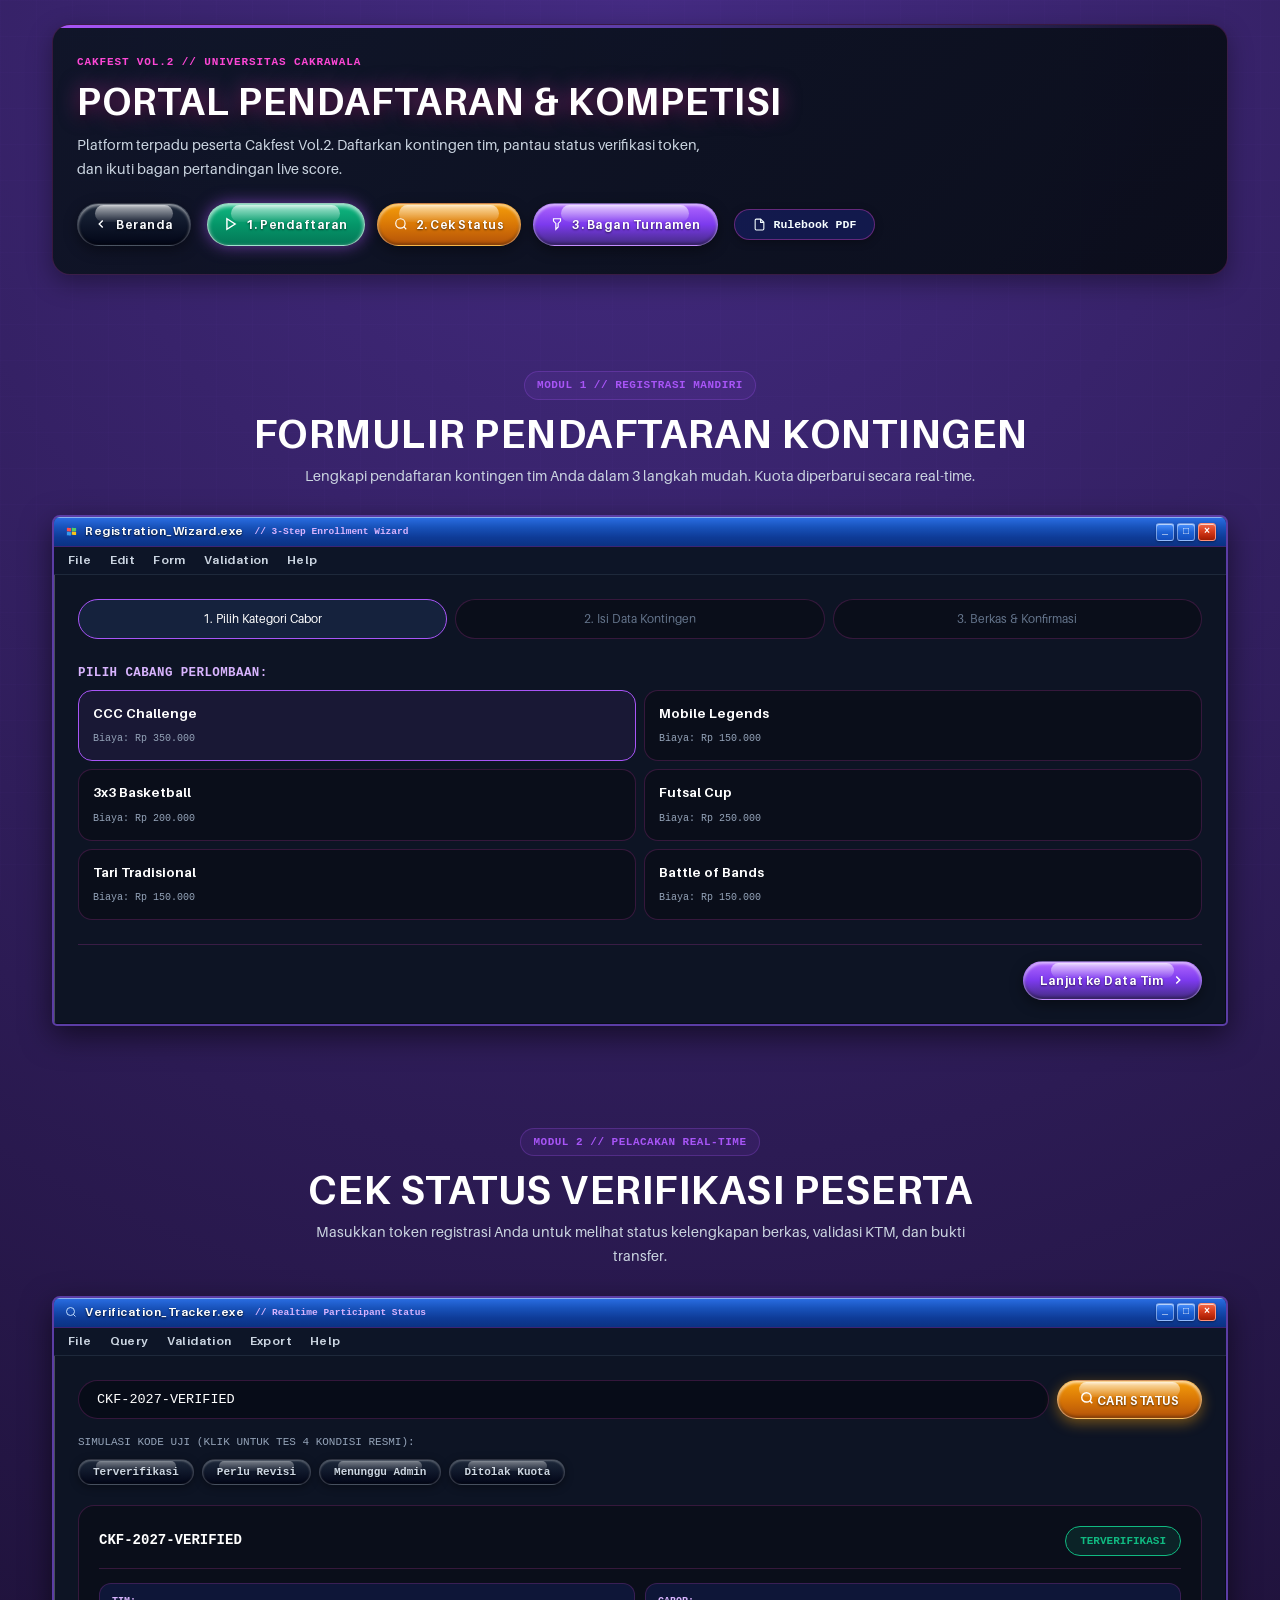
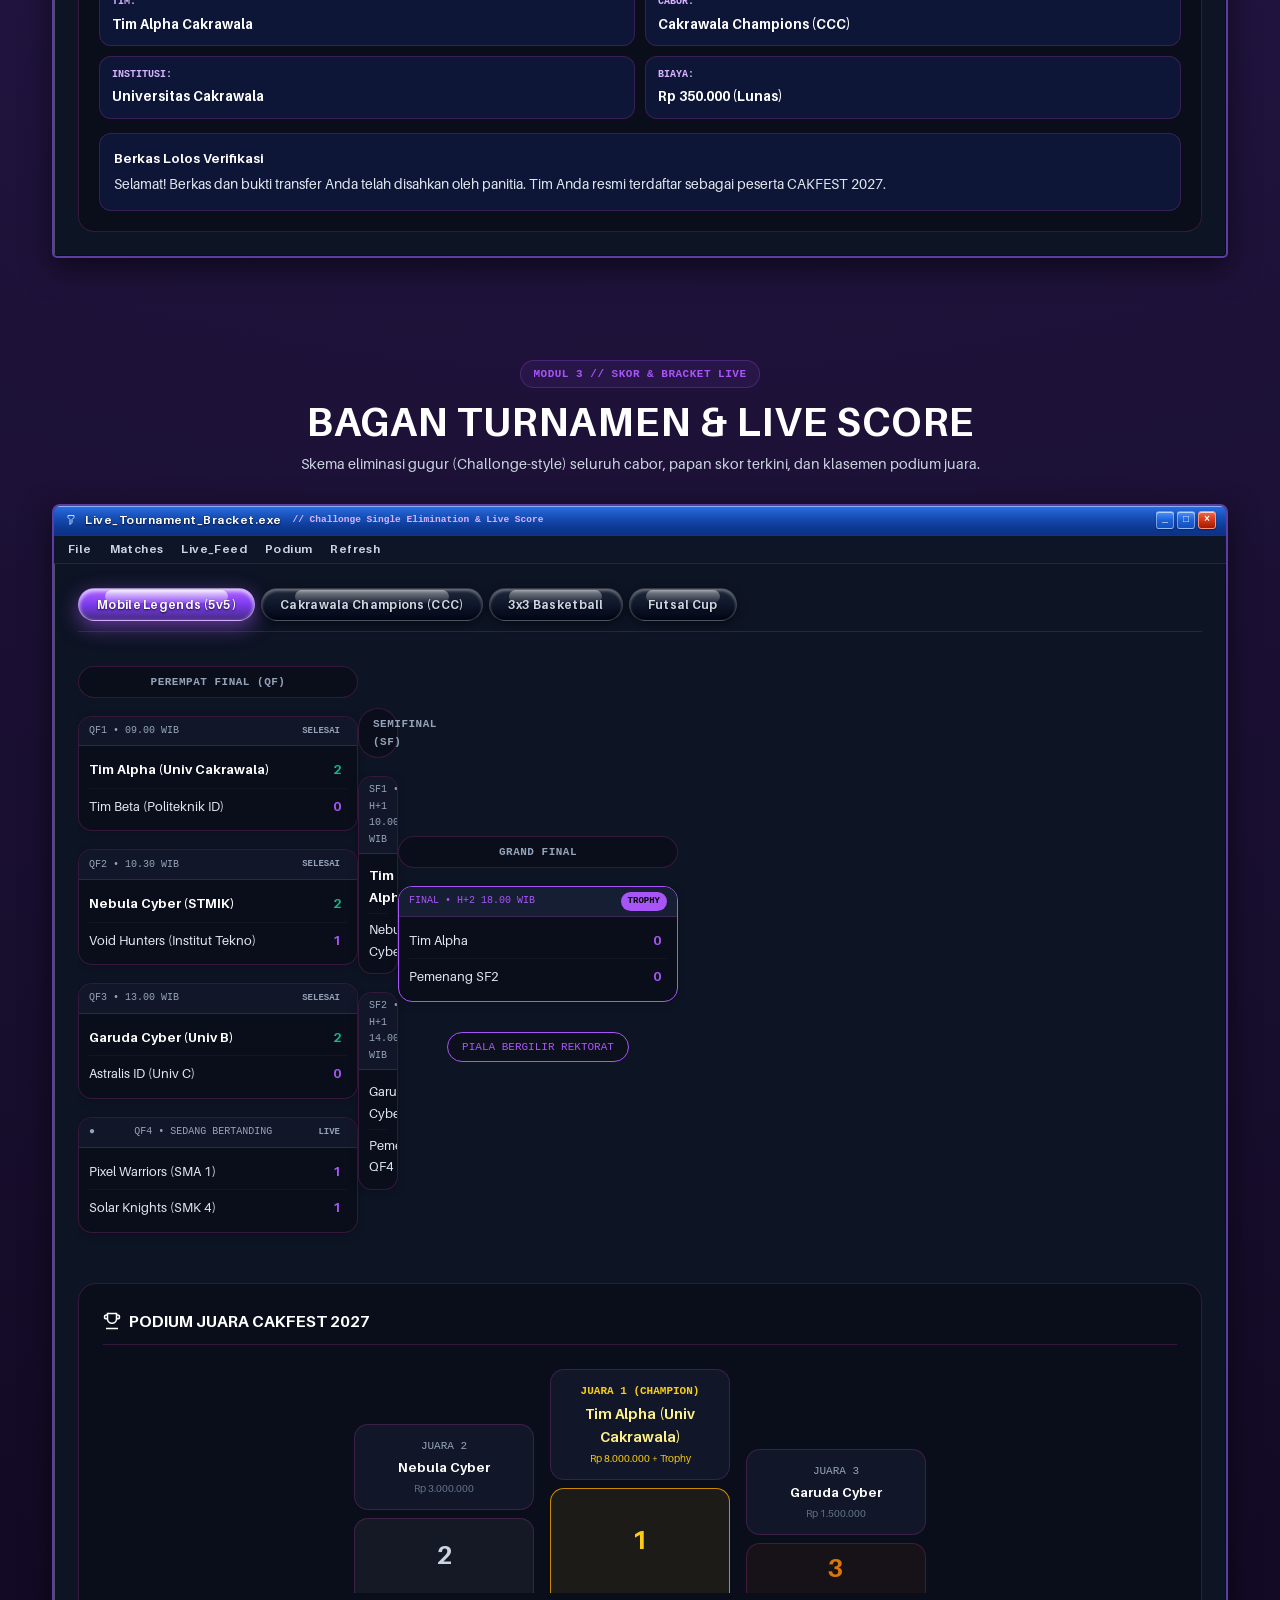
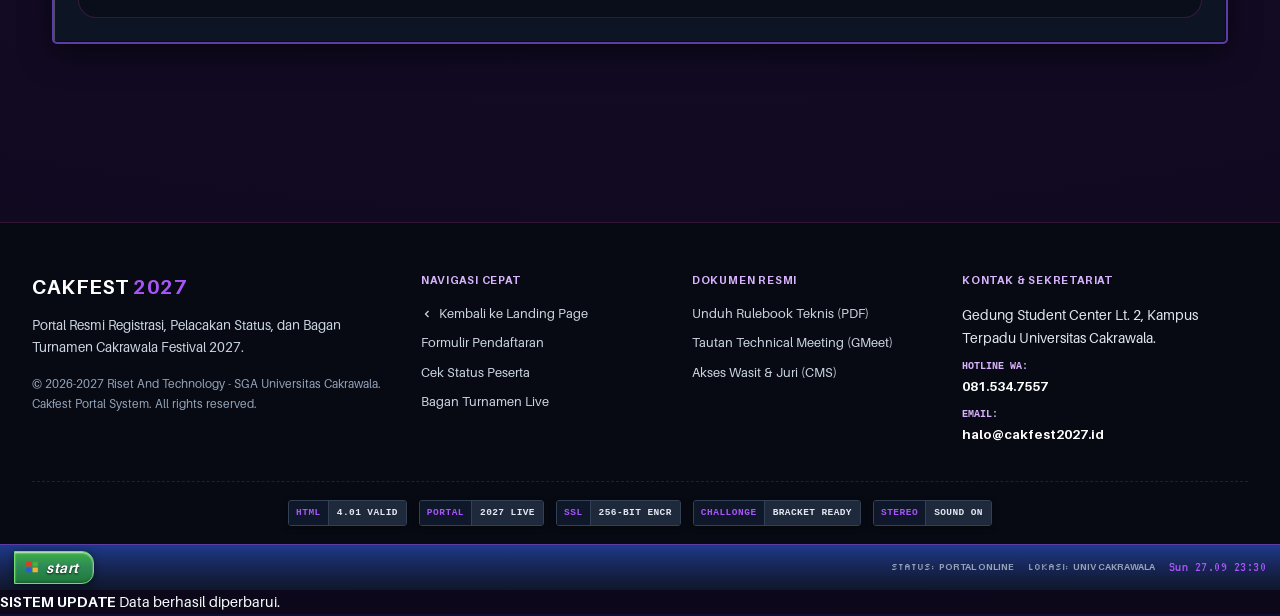
<file: portal.html>
<!DOCTYPE html>
<html lang="id">
<head>
  <meta charset="UTF-8">
  <meta name="viewport" content="width=device-width, initial-scale=1.0">
  <title>Portal Pendaftaran</title>
  <meta name="description" content="Portal Resmi Pendaftaran Mandiri, Pelacakan Status Berkas, dan Bagan Turnamen Live Score CAKFEST 2027 Universitas Cakrawala.">
  <!-- Y2K Retro Fonts: Chakra Petch, Silkscreen, VT323, Plus Jakarta Sans -->
  <link rel="preconnect" href="https://fonts.googleapis.com">
  <link rel="preconnect" href="https://fonts.gstatic.com" crossorigin>
  <link href="https://fonts.googleapis.com/css2?family=Chakra+Petch:ital,wght@0,500;0,700;1,700;1,800&family=Silkscreen:wght@400;700&family=Sora:wght@400;500;600;700;800&family=Space+Grotesk:wght@400;500;600;700&family=VT323&display=swap" rel="stylesheet">

  <link rel="stylesheet" href="styles.css">
</head>
<body>

  <!-- Perspective Grid Canvas -->
  <div class="cyber-grid-canvas"></div>
  
  <!-- ==========================================================================
       MAIN PORTAL CONTAINER
       ========================================================================== -->
  <main class="landing-main-flow portal-page-flow">

    <!-- Unified Portal Banner Header -->
    <section class="portal-header-banner">
      <div class="portal-banner-inner">
        <div class="portal-banner-tag-deck" style="display:flex; align-items:center; flex-wrap:wrap; gap:8px; margin-bottom: 8px;">
          <span class="text-pop-magenta" style="font-family: var(--font-mono); font-size: 11px; font-weight: 700; letter-spacing: 0.08em;">
            CAKFEST VOL.2 // UNIVERSITAS CAKRAWALA
          </span>
        </div>
        <h1 class="portal-main-heading">
          PORTAL PENDAFTARAN &amp; KOMPETISI
        </h1>
        <p class="portal-main-desc">
          Platform terpadu peserta Cakfest Vol.2. Daftarkan kontingen tim, pantau status verifikasi token, dan ikuti bagan pertandingan live score.
        </p>
        <div class="portal-quick-jump-bar">
          <a href="index.html" class="btn-gel-pill gel-dark" style="margin-right: 4px;">
            <svg width="14" height="14" viewBox="0 0 24 24" fill="none" stroke="currentColor" stroke-width="2.5"><polyline points="15 18 9 12 15 6"/></svg>
            <span>Beranda</span>
          </a>
          <a href="#pendaftaran" class="btn-gel-pill gel-emerald active">
            <svg width="14" height="14" viewBox="0 0 24 24" fill="none" stroke="currentColor" stroke-width="2.5"><polygon points="5 3 19 12 5 21 5 3"/></svg>
            <span>1. Pendaftaran</span>
          </a>
          <a href="#status" class="btn-gel-pill gel-amber">
            <svg width="14" height="14" viewBox="0 0 24 24" fill="none" stroke="currentColor" stroke-width="2"><circle cx="11" cy="11" r="8"/><line x1="21" y1="21" x2="16.65" y2="16.65"/></svg>
            <span>2. Cek Status</span>
          </a>
          <a href="#bagan" class="btn-gel-pill gel-cyan">
            <svg width="14" height="14" viewBox="0 0 24 24" fill="none" stroke="currentColor" stroke-width="2"><polygon points="6 3 18 3 18 7 14 11 14 17 10 21 10 11 6 7 6 3"/></svg>
            <span>3. Bagan Turnamen</span>
          </a>
          <button class="rulebook-quick-link" onclick="openWindowModal('rulebookModal')" title="Unduh Buku Panduan Teknis &amp; Regulasi CAKFEST 2027" style="margin-left: 4px;">
            <svg width="13" height="13" viewBox="0 0 24 24" fill="none" stroke="currentColor" stroke-width="2"><path d="M14 2H6a2 2 0 0 0-2 2v16a2 2 0 0 0 2 2h12a2 2 0 0 0 2-2V8z"/><polyline points="14 2 14 8 20 8"/></svg>
            <span>Rulebook PDF</span>
          </button>
        </div>
      </div>
    </section>

    <!-- ==========================================================================
         MODULE 1: PENDAFTARAN MANDIRI WIZARD (#pendaftaran)
         ========================================================================== -->
    <section class="landing-section registration-section" id="pendaftaran">
      <div class="landing-section-header">
        <div class="header-tag-pill">MODUL 1 // REGISTRASI MANDIRI</div>
        <h2>FORMULIR PENDAFTARAN KONTINGEN</h2>
        <p>Lengkapi pendaftaran kontingen tim Anda dalam 3 langkah mudah. Kuota diperbarui secara real-time.</p>
      </div>

      <div class="win-xp-window portal-window">
        <div class="win-xp-titlebar">
          <div class="win-xp-title-left">
            <span class="win-xp-icon">
              <svg class="winxp-wave-icon" viewBox="0 0 48 48" width="13" height="13" fill="none">
                <path d="M7 11.5C11.5 8 18.5 13 22 11V23.5C18.5 25.5 11.5 20.5 7 24V11.5Z" fill="#ff4d4d"/>
                <path d="M25 10.5C29 8 36.5 12.5 41 10V22C36.5 24.5 29 20 25 22.5V10.5Z" fill="#51cf66"/>
                <path d="M7 26.5C11.5 23 18.5 28 22 26V38.5C18.5 40.5 11.5 35.5 7 39V26.5Z" fill="#339af0"/>
                <path d="M25 25C29 22.5 36.5 27 41 24.5V36.5C36.5 39 29 34.5 25 37V25Z" fill="#fcc419"/>
              </svg>
            </span>
            <span class="win-xp-title-text">Registration_Wizard.exe</span>
            <span class="win-xp-title-tag">// 3-Step Enrollment Wizard</span>
          </div>
          <div class="win-xp-controls">
            <span class="xp-ctrl-btn xp-min">_</span>
            <span class="xp-ctrl-btn xp-max">&#9633;</span>
            <span class="xp-ctrl-btn xp-close">&times;</span>
          </div>
        </div>
        <div class="win-xp-menubar">
          <span>File</span>
          <span>Edit</span>
          <span>Form</span>
          <span>Validation</span>
          <span>Help</span>
        </div>

        <div class="wizard-card-surface">
          <div class="stepper-header-deck">
            <div class="stepper-header-node active" id="wizardHeader1">1. Pilih Kategori Cabor</div>
            <div class="stepper-header-node" id="wizardHeader2">2. Isi Data Kontingen</div>
            <div class="stepper-header-node" id="wizardHeader3">3. Berkas &amp; Konfirmasi</div>
          </div>

          <!-- Wizard Step 1: Kategori -->
          <div class="step-page-container active" id="wizardStep1">
            <div class="form-input-block">
              <label>Pilih Cabang Perlombaan:</label>
              <div class="cat-pick-mosaic">
                <div class="cat-tile-btn selected" onclick="pickCategoryInWizard(this, 'CCC', 'Cakrawala Champions (CCC)', 'Rp 350.000')">
                  <div>
                    <strong>CCC Challenge</strong>
                    <span>Biaya: Rp 350.000</span>
                  </div>
                </div>
                <div class="cat-tile-btn" onclick="pickCategoryInWizard(this, 'MLBB', 'Mobile Legends: Bang Bang', 'Rp 150.000')">
                  <div>
                    <strong>Mobile Legends</strong>
                    <span>Biaya: Rp 150.000</span>
                  </div>
                </div>
                <div class="cat-tile-btn" onclick="pickCategoryInWizard(this, 'BASKET', '3x3 Basketball Battle', 'Rp 200.000')">
                  <div>
                    <strong>3x3 Basketball</strong>
                    <span>Biaya: Rp 200.000</span>
                  </div>
                </div>
                <div class="cat-tile-btn" onclick="pickCategoryInWizard(this, 'FUTSAL', 'Futsal Championship', 'Rp 250.000')">
                  <div>
                    <strong>Futsal Cup</strong>
                    <span>Biaya: Rp 250.000</span>
                  </div>
                </div>
                <div class="cat-tile-btn" onclick="pickCategoryInWizard(this, 'TARI', 'Tari Tradisional Kreasi', 'Rp 150.000')">
                  <div>
                    <strong>Tari Tradisional</strong>
                    <span>Biaya: Rp 150.000</span>
                  </div>
                </div>
                <div class="cat-tile-btn" onclick="pickCategoryInWizard(this, 'BAND', 'Battle of the Bands', 'Rp 150.000')">
                  <div>
                    <strong>Battle of Bands</strong>
                    <span>Biaya: Rp 150.000</span>
                  </div>
                </div>
              </div>
            </div>

            <div class="wizard-action-nav-bar" style="justify-content: flex-end;">
              <button class="btn-gel-pill gel-cyan" onclick="goToWizardStep(2)">
                <span>Lanjut ke Data Tim</span>
                <svg width="14" height="14" viewBox="0 0 24 24" fill="none" stroke="currentColor" stroke-width="2.5"><polyline points="9 18 15 12 9 6"/></svg>
              </button>
            </div>
          </div>

          <!-- Wizard Step 2: Data Tim -->
          <div class="step-page-container" id="wizardStep2">
            <div class="form-input-block">
              <label>Nama Tim / Kontingen:</label>
              <input type="text" class="clean-text-input" id="regTeamName" placeholder="Contoh: Tim Alpha Cakrawala" value="Tim Alpha Cakrawala">
            </div>

            <div class="form-input-block">
              <label>Asal Institusi / Kampus / Sekolah:</label>
              <input type="text" class="clean-text-input" id="regInstitution" placeholder="Contoh: Universitas Cakrawala" value="Universitas Cakrawala">
            </div>

            <div style="display:grid; grid-template-columns: 1fr 1fr; gap: 12px;">
              <div class="form-input-block">
                <label>Nama Ketua Tim:</label>
                <input type="text" class="clean-text-input" id="regLeaderName" placeholder="Nama Lengkap" value="Rian Pratama">
              </div>
              <div class="form-input-block">
                <label>WhatsApp Aktif:</label>
                <input type="text" class="clean-text-input" id="regWhatsapp" placeholder="0812xxxx" value="081234567890">
              </div>
            </div>

            <div class="wizard-action-nav-bar">
              <button class="btn-gel-pill gel-dark" onclick="goToWizardStep(1)">
                <svg width="14" height="14" viewBox="0 0 24 24" fill="none" stroke="currentColor" stroke-width="2.5"><polyline points="15 18 9 12 15 6"/></svg>
                <span>Kembali</span>
              </button>
              <button class="btn-gel-pill gel-cyan" onclick="goToWizardStep(3)">
                <span>Lanjut ke Berkas</span>
                <svg width="14" height="14" viewBox="0 0 24 24" fill="none" stroke="currentColor" stroke-width="2.5"><polyline points="9 18 15 12 9 6"/></svg>
              </button>
            </div>
          </div>

          <!-- Wizard Step 3: Berkas & Konfirmasi -->
          <div class="step-page-container" id="wizardStep3">
            <div class="clean-file-dropzone" onclick="showToastNotification('BERKAS TERPILIH', 'Dokumen KTM dan Bukti Transfer telah divalidasi.')">
              <svg width="24" height="24" viewBox="0 0 24 24" fill="none" stroke="currentColor" stroke-width="2" class="step-summary-icon"><path d="M21 15v4a2 2 0 0 1-2 2H5a2 2 0 0 1-2-2v-4"/><polyline points="17 8 12 3 7 8"/><line x1="12" y1="3" x2="12" y2="15"/></svg>
              <h5>Unggah Berkas KTM &amp; Bukti Transfer</h5>
              <p>Format PDF/JPG, ukuran maksimal 2MB per file (Klik untuk simulasi unggah)</p>
            </div>

            <div class="form-summary-calc-card">
              <div class="summary-calc-row">
                <span>Kategori Dipilih:</span>
                <strong id="summaryCatLabel" class="text-accent">Cakrawala Champions (CCC)</strong>
              </div>
              <div class="summary-calc-row">
                <span>Total Biaya Pendaftaran:</span>
                <strong id="summaryFeeLabel" style="color:#fff;">Rp 350.000</strong>
              </div>
            </div>

            <div class="wizard-action-nav-bar">
              <button class="btn-gel-pill gel-dark" onclick="goToWizardStep(2)">
                <svg width="14" height="14" viewBox="0 0 24 24" fill="none" stroke="currentColor" stroke-width="2.5"><polyline points="15 18 9 12 15 6"/></svg>
                <span>Kembali</span>
              </button>
              <button class="btn-gel-pill gel-emerald lg" onclick="submitRegistrationWizard()">
                <svg width="15" height="15" viewBox="0 0 24 24" fill="none" stroke="currentColor" stroke-width="2.5"><polyline points="20 6 9 17 4 12"/></svg>
                <span>KIRIM PENDAFTARAN RESMI</span>
              </button>
            </div>
          </div>

        </div>
      </div>
    </section>

    <!-- ==========================================================================
         MODULE 2: PELACAK STATUS PESERTA (#status)
         ========================================================================== -->
    <section class="landing-section status-section" id="status">
      <div class="landing-section-header">
        <div class="header-tag-pill">MODUL 2 // PELACAKAN REAL-TIME</div>
        <h2>CEK STATUS VERIFIKASI PESERTA</h2>
        <p>Masukkan token registrasi Anda untuk melihat status kelengkapan berkas, validasi KTM, dan bukti transfer.</p>
      </div>

      <div class="win-xp-window portal-window">
        <div class="win-xp-titlebar">
          <div class="win-xp-title-left">
            <span class="win-xp-icon">
              <svg width="12" height="12" viewBox="0 0 24 24" fill="none" stroke="currentColor" stroke-width="2"><circle cx="11" cy="11" r="8"/><line x1="21" y1="21" x2="16.65" y2="16.65"/></svg>
            </span>
            <span class="win-xp-title-text">Verification_Tracker.exe</span>
            <span class="win-xp-title-tag">// Realtime Participant Status</span>
          </div>
          <div class="win-xp-controls">
            <span class="xp-ctrl-btn xp-min">_</span>
            <span class="xp-ctrl-btn xp-max">&#9633;</span>
            <span class="xp-ctrl-btn xp-close">&times;</span>
          </div>
        </div>
        <div class="win-xp-menubar">
          <span>File</span>
          <span>Query</span>
          <span>Validation</span>
          <span>Export</span>
          <span>Help</span>
        </div>

        <div class="status-tracker-surface">
          <div class="tracker-search-bar">
            <input type="text" class="tracker-search-input" id="trackerInput" placeholder="Contoh: CKF-2027-VERIFIED" value="CKF-2027-VERIFIED">
            <button class="btn-tracker-go" onclick="checkRegistrationStatus()">
              <svg width="14" height="14" viewBox="0 0 24 24" fill="none" stroke="currentColor" stroke-width="2.5"><circle cx="11" cy="11" r="8"/><line x1="21" y1="21" x2="16.65" y2="16.65"/></svg>
              <span>CARI STATUS</span>
            </button>
          </div>

          <!-- 4 PRD Simulation Presets -->
          <div class="status-presets-cluster">
            <span style="font-size:11px; color:#94a3b8; width:100%; font-family:var(--font-mono);">SIMULASI KODE UJI (KLIK UNTUK TES 4 KONDISI RESMI):</span>
            <button class="btn-status-chip" onclick="simulateTokenCheck('CKF-2027-VERIFIED')">Terverifikasi</button>
            <button class="btn-status-chip" onclick="simulateTokenCheck('CKF-2027-REVISION')">Perlu Revisi</button>
            <button class="btn-status-chip" onclick="simulateTokenCheck('CKF-2027-PENDING')">Menunggu Admin</button>
            <button class="btn-status-chip" onclick="simulateTokenCheck('CKF-2027-REJECTED')">Ditolak Kuota</button>
          </div>

          <!-- Live Result Slip -->
          <div class="status-result-slip active" id="trackerResultSlip">
            <div class="slip-header-row">
              <span class="slip-token-num" id="slipTokenNum">CKF-2027-VERIFIED</span>
              <span class="slip-status-badge verified" id="slipBadge">TERVERIFIKASI</span>
            </div>

            <div class="slip-specs-grid">
              <div class="slip-spec-item">
                <span>TIM:</span>
                <strong id="slipTeamName">Tim Alpha Cakrawala</strong>
              </div>
              <div class="slip-spec-item">
                <span>CABOR:</span>
                <strong id="slipCategory">Cakrawala Champions (CCC)</strong>
              </div>
              <div class="slip-spec-item">
                <span>INSTITUSI:</span>
                <strong id="slipInstitution">Universitas Cakrawala</strong>
              </div>
              <div class="slip-spec-item">
                <span>BIAYA:</span>
                <strong id="slipFee" class="text-accent">Rp 350.000 (Lunas)</strong>
              </div>
            </div>

            <div class="slip-notice-box" id="slipNoticeBox">
              <h6 id="slipNoticeTitle">Berkas Lolos Verifikasi</h6>
              <p id="slipNoticeBody">Selamat! Berkas dan bukti transfer Anda telah disahkan oleh panitia. Tim Anda resmi terdaftar sebagai peserta CAKFEST 2027.</p>
            </div>
          </div>
        </div>
      </div>
    </section>

    <!-- ==========================================================================
         MODULE 3: BAGAN TURNAMEN LIVE (#bagan)
         ========================================================================== -->
    <section class="landing-section bracket-section" id="bagan">
      <div class="landing-section-header">
        <div class="header-tag-pill">MODUL 3 // SKOR &amp; BRACKET LIVE</div>
        <h2>BAGAN TURNAMEN &amp; LIVE SCORE</h2>
        <p>Skema eliminasi gugur (Challonge-style) seluruh cabor, papan skor terkini, dan klasemen podium juara.</p>
      </div>

      <div class="win-xp-window portal-window">
        <div class="win-xp-titlebar">
          <div class="win-xp-title-left">
            <span class="win-xp-icon">
              <svg width="12" height="12" viewBox="0 0 24 24" fill="none" stroke="currentColor" stroke-width="2"><polygon points="6 3 18 3 18 7 14 11 14 17 10 21 10 11 6 7 6 3"/></svg>
            </span>
            <span class="win-xp-title-text">Live_Tournament_Bracket.exe</span>
            <span class="win-xp-title-tag">// Challonge Single Elimination &amp; Live Score</span>
          </div>
          <div class="win-xp-controls">
            <span class="xp-ctrl-btn xp-min">_</span>
            <span class="xp-ctrl-btn xp-max">&#9633;</span>
            <span class="xp-ctrl-btn xp-close">&times;</span>
          </div>
        </div>
        <div class="win-xp-menubar">
          <span>File</span>
          <span>Matches</span>
          <span>Live_Feed</span>
          <span>Podium</span>
          <span>Refresh</span>
        </div>

        <div class="bracket-workspace-surface">
        
        <!-- Discipline Switcher Pill Tabs -->
        <div class="discipline-tab-strip">
          <button class="btn-discipline-pill active" id="discBtn-MLBB" onclick="switchBracketDiscipline('MLBB')">Mobile Legends (5v5)</button>
          <button class="btn-discipline-pill" id="discBtn-CCC" onclick="switchBracketDiscipline('CCC')">Cakrawala Champions (CCC)</button>
          <button class="btn-discipline-pill" id="discBtn-BASKET" onclick="switchBracketDiscipline('BASKET')">3x3 Basketball</button>
          <button class="btn-discipline-pill" id="discBtn-FUTSAL" onclick="switchBracketDiscipline('FUTSAL')">Futsal Cup</button>
        </div>

        <!-- Mobile Scroll Tip -->
        <div class="mobile-swipe-tip" style="display:none; align-items:center; gap:6px; font-family:var(--font-mono); font-size:11px; color:var(--accent-sky); margin-bottom:12px; background:rgba(56,189,248,0.08); border:1px solid rgba(56,189,248,0.25); border-radius:999px; padding:6px 14px; width:fit-content;">
          <svg width="14" height="14" viewBox="0 0 24 24" fill="none" stroke="currentColor" stroke-width="2"><polyline points="9 18 15 12 9 6"/></svg>
          <span>Geser ke samping untuk melihat bagan lengkap (QF &rarr; SF &rarr; Final)</span>
        </div>

        <!-- Challonge-style Tournament Bracket Canvas -->
        <div class="bracket-canvas-area">
          <div class="bracket-match-tree">
            
            <!-- Round 1: Quarter Finals (QF) -->
            <div class="bracket-round-col">
              <div class="bracket-round-banner">PEREMPAT FINAL (QF)</div>

              <!-- QF1 -->
              <div class="match-card-block" id="card-qf1">
                <div class="match-card-meta-bar">
                  <span>QF1 • 09.00 WIB</span>
                  <span class="match-status-tag">SELESAI</span>
                </div>
                <div class="match-teams-roster">
                  <div class="team-entry-line winner" id="qf1-t1">
                    <span>Tim Alpha (Univ Cakrawala)</span>
                    <strong class="match-score-pill" id="score-qf1-t1">2</strong>
                  </div>
                  <div class="team-entry-line" id="qf1-t2">
                    <span>Tim Beta (Politeknik ID)</span>
                    <strong class="match-score-pill" id="score-qf1-t2">0</strong>
                  </div>
                </div>
              </div>

              <!-- QF2 -->
              <div class="match-card-block" id="card-qf2">
                <div class="match-card-meta-bar">
                  <span>QF2 • 10.30 WIB</span>
                  <span class="match-status-tag">SELESAI</span>
                </div>
                <div class="match-teams-roster">
                  <div class="team-entry-line winner" id="qf2-t1">
                    <span>Nebula Cyber (STMIK)</span>
                    <strong class="match-score-pill" id="score-qf2-t1">2</strong>
                  </div>
                  <div class="team-entry-line" id="qf2-t2">
                    <span>Void Hunters (Institut Tekno)</span>
                    <strong class="match-score-pill" id="score-qf2-t2">1</strong>
                  </div>
                </div>
              </div>

              <!-- QF3 -->
              <div class="match-card-block" id="card-qf3">
                <div class="match-card-meta-bar">
                  <span>QF3 • 13.00 WIB</span>
                  <span class="match-status-tag">SELESAI</span>
                </div>
                <div class="match-teams-roster">
                  <div class="team-entry-line winner" id="qf3-t1">
                    <span>Garuda Cyber (Univ B)</span>
                    <strong class="match-score-pill" id="score-qf3-t1">2</strong>
                  </div>
                  <div class="team-entry-line" id="qf3-t2">
                    <span>Astralis ID (Univ C)</span>
                    <strong class="match-score-pill" id="score-qf3-t2">0</strong>
                  </div>
                </div>
              </div>

              <!-- QF4 (LIVE) -->
              <div class="match-card-block live-active" id="card-qf4">
                <div class="match-card-meta-bar bar-live">
                  <span class="live-dot-pulse">●</span>
                  <span>QF4 • SEDANG BERTANDING</span>
                  <span class="match-status-tag tag-live">LIVE</span>
                </div>
                <div class="match-teams-roster">
                  <div class="team-entry-line active-serving" id="qf4-t1">
                    <span id="matchQf4Team1">Pixel Warriors (SMA 1)</span>
                    <strong class="match-score-pill text-accent" id="score-qf4-t1">1</strong>
                  </div>
                  <div class="team-entry-line active-serving" id="qf4-t2">
                    <span id="matchQf4Team2">Solar Knights (SMK 4)</span>
                    <strong class="match-score-pill text-accent" id="score-qf4-t2">1</strong>
                  </div>
                </div>
              </div>

            </div>

            <!-- Round 2: Semi Finals (SF) -->
            <div class="bracket-round-col">
              <div class="bracket-round-banner">SEMIFINAL (SF)</div>

              <!-- SF1 -->
              <div class="match-card-block" id="card-sf1">
                <div class="match-card-meta-bar">
                  <span>SF1 • H+1 10.00 WIB</span>
                  <span class="match-status-tag">SELESAI</span>
                </div>
                <div class="match-teams-roster">
                  <div class="team-entry-line winner" id="sf1-t1">
                    <span>Tim Alpha</span>
                    <strong class="match-score-pill" id="score-sf1-t1">2</strong>
                  </div>
                  <div class="team-entry-line" id="sf1-t2">
                    <span>Nebula Cyber</span>
                    <strong class="match-score-pill" id="score-sf1-t2">1</strong>
                  </div>
                </div>
              </div>

              <!-- SF2 (Menunggu QF4) -->
              <div class="match-card-block pending-match" id="card-sf2">
                <div class="match-card-meta-bar">
                  <span>SF2 • H+1 14.00 WIB</span>
                  <span class="match-status-tag">MENUNGGU</span>
                </div>
                <div class="match-teams-roster">
                  <div class="team-entry-line" id="sf2-t1">
                    <span>Garuda Cyber</span>
                    <strong class="match-score-pill">-</strong>
                  </div>
                  <div class="team-entry-line pending-team" id="sf2-t2">
                    <span id="sf2WinnerQf4Label">Pemenang QF4</span>
                    <strong class="match-score-pill">-</strong>
                  </div>
                </div>
              </div>

            </div>

            <!-- Round 3: Grand Final -->
            <div class="bracket-round-col">
              <div class="bracket-round-banner grand-banner">GRAND FINAL</div>

              <div class="match-card-block card-final" id="card-final">
                <div class="match-card-meta-bar bar-final">
                  <span class="text-accent">FINAL • H+2 18.00 WIB</span>
                  <span class="match-status-tag trophy-tag">TROPHY</span>
                </div>
                <div class="match-teams-roster">
                  <div class="team-entry-line" id="final-t1">
                    <span>Tim Alpha</span>
                    <strong class="match-score-pill" id="score-final-t1">0</strong>
                  </div>
                  <div class="team-entry-line" id="final-t2">
                    <span id="finalWinnerSf2Label">Pemenang SF2</span>
                    <strong class="match-score-pill" id="score-final-t2">0</strong>
                  </div>
                </div>
              </div>

              <div style="text-align:center; margin-top:12px;">
                <span class="tag-capsule-chip accent">
                  PIALA BERGILIR REKTORAT
                </span>
              </div>
            </div>

          </div>
        </div>

        <!-- Interactive Podium Juara -->
        <div class="podium-monument-card">
          <h4>
            <svg width="18" height="18" viewBox="0 0 24 24" fill="none" stroke="currentColor" stroke-width="2"><path d="M6 9H4.5a2.5 2.5 0 0 1 0-5H6"/><path d="M18 9h1.5a2.5 2.5 0 0 0 0-5H18"/><path d="M4 22h16"/><path d="M18 2H6v7a6 6 0 0 0 12 0V2Z"/></svg>
            <span>PODIUM JUARA CAKFEST 2027</span>
          </h4>

          <div class="podium-pedestal-row">
            <!-- Juara 2 -->
            <div class="podium-column-step second">
              <div class="podium-team-box">
                <div class="podium-rank-label">JUARA 2</div>
                <strong class="podium-team-name" id="podiumTeam2">Nebula Cyber</strong>
                <div class="podium-prize-label">Rp 3.000.000</div>
              </div>
              <div class="pedestal-step-block">2</div>
            </div>

            <!-- Juara 1 -->
            <div class="podium-column-step first">
              <div class="podium-team-box">
                <div class="podium-rank-label gold">JUARA 1 (CHAMPION)</div>
                <strong class="podium-team-name gold" id="podiumTeam1">Tim Alpha (Univ Cakrawala)</strong>
                <div class="podium-prize-label gold">Rp 8.000.000 + Trophy</div>
              </div>
              <div class="pedestal-step-block">1</div>
            </div>

            <!-- Juara 3 -->
            <div class="podium-column-step third">
              <div class="podium-team-box">
                <div class="podium-rank-label">JUARA 3</div>
                <strong class="podium-team-name" id="podiumTeam3">Garuda Cyber</strong>
                <div class="podium-prize-label">Rp 1.500.000</div>
              </div>
              <div class="pedestal-step-block">3</div>
            </div>
          </div>
        </div>
      </div>
    </div>
  </section>

  </main>

  <!-- ==========================================================================
       FOOTER & RETRO TASKBAR
       ========================================================================== -->
  <footer class="site-main-footer">
    <div class="footer-inner-grid">
      
      <div class="footer-col brand-col">
        <div class="footer-logo">
          <strong>CAKFEST <span>2027</span></strong>
        </div>
        <p>Portal Resmi Registrasi, Pelacakan Status, dan Bagan Turnamen Cakrawala Festival 2027.</p>
        <span class="footer-copy-text">&copy; 2026-2027 Riset And Technology - SGA Universitas Cakrawala. Cakfest Portal System. All rights reserved.</span>
      </div>

      <div class="footer-col">
        <h6>NAVIGASI CEPAT</h6>
        <div class="footer-links-list">
          <a href="index.html" style="display:inline-flex; align-items:center; gap:6px;">
            <svg width="12" height="12" viewBox="0 0 24 24" fill="none" stroke="currentColor" stroke-width="2.5"><polyline points="15 18 9 12 15 6"/></svg>
            <span>Kembali ke Landing Page</span>
          </a>
          <a href="#pendaftaran">Formulir Pendaftaran</a>
          <a href="#status">Cek Status Peserta</a>
          <a href="#bagan">Bagan Turnamen Live</a>
        </div>
      </div>

      <div class="footer-col">
        <h6>DOKUMEN RESMI</h6>
        <div class="footer-links-list">
          <a href="javascript:void(0)" onclick="openWindowModal('rulebookModal')">Unduh Rulebook Teknis (PDF)</a>
          <a href="javascript:void(0)" onclick="openWindowModal('gmeetModal')">Tautan Technical Meeting (GMeet)</a>
          <a href="javascript:void(0)" onclick="openWindowModal('cmsModal')">Akses Wasit &amp; Juri (CMS)</a>
        </div>
      </div>

      <div class="footer-col">
        <h6>KONTAK &amp; SEKRETARIAT</h6>
        <p>Gedung Student Center Lt. 2, Kampus Terpadu Universitas Cakrawala.</p>
        <div class="footer-contact-item">
          <span>HOTLINE WA:</span>
          <strong>081.534.7557</strong>
        </div>
        <div class="footer-contact-item">
          <span>EMAIL:</span>
          <strong>halo@cakfest2027.id</strong>
        </div>
      </div>

    </div>

    <!-- Retro 88x31 Web Badges Bar (Direct Tribute to referensi3.png) -->
    <div class="retro-web-badges-row">
      <div class="web-badge-item">
        <span class="badge-prefix">HTML</span>
        <span class="badge-suffix">4.01 VALID</span>
      </div>
      <div class="web-badge-item">
        <span class="badge-prefix">PORTAL</span>
        <span class="badge-suffix">2027 LIVE</span>
      </div>
      <div class="web-badge-item">
        <span class="badge-prefix">SSL</span>
        <span class="badge-suffix">256-BIT ENCR</span>
      </div>
      <div class="web-badge-item">
        <span class="badge-prefix">CHALLONGE</span>
        <span class="badge-suffix">BRACKET READY</span>
      </div>
      <div class="web-badge-item">
        <span class="badge-prefix">STEREO</span>
        <span class="badge-suffix">SOUND ON</span>
      </div>
    </div>

    <!-- Retro OS Taskbar Bottom Strip -->
    <div class="os-taskbar-footer">
      <div class="taskbar-start-badge" onclick="window.scrollTo({top:0, behavior:'smooth'})">
        <svg viewBox="0 0 24 24">
          <rect x="2" y="3" width="9" height="8" fill="#e73827"/>
          <rect x="13" y="3" width="9" height="8" fill="#53a93f"/>
          <rect x="2" y="13" width="9" height="8" fill="#245edb"/>
          <rect x="13" y="13" width="9" height="8" fill="#fbb034"/>
        </svg>
        <span>start</span>
      </div>

      <div class="taskbar-tray-info">
        <span>STATUS: <strong>PORTAL ONLINE</strong></span>
        <span>LOKASI: <strong>UNIV CAKRAWALA</strong></span>
        <span id="taskbarClock">Sun 27.09 23:30</span>
      </div>
    </div>
  </footer>

  <!-- ==========================================================================
       MODAL DIALOGS
       ========================================================================== -->

  <!-- Modal 1: PROMINENT OFFICIAL RULEBOOK MODAL -->
  <div class="modal-overlay-backdrop" id="rulebookModal">
    <div class="modal-window-dialog">
      <div class="os-titlebar">
        <div class="titlebar-left">
          <svg width="15" height="15" viewBox="0 0 24 24" fill="none" stroke="currentColor" stroke-width="2"><path d="M14 2H6a2 2 0 0 0-2 2v16a2 2 0 0 0 2 2h12a2 2 0 0 0 2-2V8z"/><polyline points="14 2 14 8 20 8"/></svg>
          <span class="titlebar-text">BUKU PANDUAN TEKNIS RESMI // CAKFEST 2027</span>
        </div>
        <button class="titlebar-btn" onclick="closeWindowModal('rulebookModal')">X</button>
      </div>

      <div class="modal-body-pad">
        <div class="rulebook-doc-card">
          <div class="rulebook-icon-tile">
            <svg width="32" height="32" viewBox="0 0 24 24" fill="none" stroke="currentColor" stroke-width="2"><path d="M14 2H6a2 2 0 0 0-2 2v16a2 2 0 0 0 2 2h12a2 2 0 0 0 2-2V8z"/><polyline points="14 2 14 8 20 8"/><line x1="16" y1="13" x2="8" y2="13"/><line x1="16" y1="17" x2="8" y2="17"/></svg>
            <span>PDF</span>
          </div>
          <div class="rulebook-meta-tile">
            <h4>Buku Pedoman Teknis &amp; Regulasi Peserta v2.4</h4>
            <p>Berisi seluruh regulasi pertandingan 6 cabor, ketentuan KTM, tata tertib panggung, sistem poin decathlon CCC, jadwal technical meeting, dan format walk-out.</p>
            <div class="doc-specs-tags">
              <span>UKURAN: 1.8 MB</span>
              <span>FORMAT: PDF RESMI</span>
              <span>TERVALIDASI PANITIA</span>
            </div>
          </div>
        </div>

        <div class="rulebook-guideline-bullets">
          <h6>POIN PENTING REGULASI:</h6>
          <ol>
            <li>Seluruh atlet dan kontingen wajib berstatus mahasiswa atau pelajar aktif yang dibuktikan dengan KTM/Kartu Pelajar yang sah.</li>
            <li>Toleransi keterlambatan kehadiran di arena pertandingan maksimal 15 menit dari jadwal rundown sebelum dinyatakan Walk-Out (W.O.).</li>
            <li>Keputusan dewan juri dan wasit bersertifikasi bersifat mutlak, independen, dan tidak dapat diganggu gugat.</li>
          </ol>
        </div>

        <div class="modal-footer-actions">
          <button class="btn-gel-secondary" onclick="closeWindowModal('rulebookModal')">Tutup</button>
          <button class="btn-gel-action" onclick="downloadPdf()">
            <svg width="16" height="16" viewBox="0 0 24 24" fill="none" stroke="currentColor" stroke-width="2"><path d="M21 15v4a2 2 0 0 1-2 2H5a2 2 0 0 1-2-2v-4"/><polyline points="7 10 12 15 17 10"/><line x1="12" y1="15" x2="12" y2="3"/></svg>
            <span>UNDUH PDF SEKARANG (1.8 MB)</span>
          </button>
        </div>
      </div>
    </div>
  </div>

  <!-- Modal 2: Technical Meeting Google Meet -->
  <div class="modal-overlay-backdrop" id="gmeetModal">
    <div class="modal-window-dialog">
      <div class="os-titlebar">
        <div class="titlebar-left">
          <span class="titlebar-text">UNDANGAN TECHNICAL MEETING VIRTUAL</span>
        </div>
        <button class="titlebar-btn" onclick="closeWindowModal('gmeetModal')">X</button>
      </div>
      <div class="modal-body-pad">
        <h4 style="color:var(--status-verified); font-family:var(--font-display); font-size:15px; margin-bottom:8px;">GOOGLE MEET TM CAKFEST 2027</h4>
        <p style="font-size:13px; color:#cbd5e1; line-height:1.6;">
          Jadwal: <strong>15 Desember 2026, Pukul 19.30 WIB</strong><br>
          Ruang Rapat: <code>meet.google.com/ckf-2027-tmeet</code>
        </p>
        <div class="modal-footer-actions" style="margin-top:16px;">
          <button class="btn-gel-secondary" onclick="closeWindowModal('gmeetModal')">Tutup</button>
          <button class="btn-gel-action" onclick="copyMeetLink()">Salin Tautan</button>
        </div>
      </div>
    </div>
  </div>

  <!-- Modal 3: Operator CMS Panel -->
  <div class="modal-overlay-backdrop" id="cmsModal">
    <div class="modal-window-dialog">
      <div class="os-titlebar cms-dialog-header">
        <div class="titlebar-left">
          <div class="titlebar-icon-box">
            <svg width="14" height="14" viewBox="0 0 24 24" fill="none" stroke="currentColor" stroke-width="2"><rect x="2" y="3" width="20" height="14" rx="2"/><line x1="8" y1="21" x2="16" y2="21"/><line x1="12" y1="17" x2="12" y2="21"/></svg>
          </div>
          <span class="titlebar-text">PANEL CMS INPUT SKOR WASIT</span>
        </div>
        <button class="titlebar-btn" onclick="closeWindowModal('cmsModal')">X</button>
      </div>

      <div class="modal-body-pad">
        <form onsubmit="event.preventDefault(); submitCmsScore();">
          <div style="display:grid; grid-template-columns:1fr 1fr; gap:12px;">
            <div class="form-input-block">
              <label>1. Pilih Cabang:</label>
              <select class="clean-dropdown-select" id="cmsCatSelect" onchange="onCmsDisciplineChange()">
                <option value="MLBB">Mobile Legends (5v5)</option>
                <option value="CCC">Cakrawala Champions (CCC)</option>
                <option value="BASKET">3x3 Basketball</option>
                <option value="FUTSAL">Futsal Cup</option>
              </select>
            </div>
            <div class="form-input-block">
              <label>2. Pilih Match Slot:</label>
              <select class="clean-dropdown-select" id="cmsMatchSelect" onchange="onCmsMatchChange()">
                <option value="qf4">Perempat Final 4 (QF4)</option>
                <option value="sf1">Semifinal 1 (SF1)</option>
                <option value="sf2">Semifinal 2 (SF2)</option>
                <option value="final">Grand Final</option>
              </select>
            </div>
          </div>

          <div class="cms-match-workbench">
            <div class="cms-team-unit">
              <label id="cmsTeam1Label">Pixel Warriors</label>
              <input type="number" class="cms-score-box" id="cmsScore1" value="2" min="0" max="99">
            </div>
            <div style="font-family:var(--font-display); font-size:20px; font-weight:800; color:#64748b;">VS</div>
            <div class="cms-team-unit">
              <label id="cmsTeam2Label">Solar Knights</label>
              <input type="number" class="cms-score-box" id="cmsScore2" value="1" min="0" max="99">
            </div>
          </div>

          <div class="cms-radios-group">
            <label><input type="radio" name="cmsMatchStatus" value="live" checked> Sedang Bertanding (Live)</label>
            <label><input type="radio" name="cmsMatchStatus" value="finished"> Selesai (Final)</label>
          </div>

          <div style="display:flex; justify-content:flex-end; gap:8px;">
            <button type="button" class="btn-gel-secondary" onclick="closeWindowModal('cmsModal')">Batal</button>
            <button type="submit" class="btn-gel-action">SIMPAN &amp; PUBLIKASIKAN</button>
          </div>
        </form>

        <table class="audit-log-table">
          <thead>
            <tr>
              <th>Waktu</th>
              <th>Cabor</th>
              <th>Match</th>
              <th>Skor Disahkan</th>
              <th>Status</th>
            </tr>
          </thead>
          <tbody id="cmsAuditLogTbody">
            <tr>
              <td>21:40:12</td>
              <td>MLBB</td>
              <td>QF3</td>
              <td>Garuda Cyber (2) - Astralis ID (0)</td>
              <td><span style="color:var(--status-verified);">CONFIRMED</span></td>
            </tr>
          </tbody>
        </table>
      </div>
    </div>
  </div>

  <!-- Floating Toast Notification -->
  <div class="floating-toast-alert" id="systemToast">
    <div>
      <strong id="toastTitle">SISTEM UPDATE</strong>
      <span id="toastDesc">Data berhasil diperbarui.</span>
    </div>
  </div>

  <script src="app.js"></script>
</body>
</html>
</file>
<file: styles.css>
/* ==========================================================================
   OFFICIAL CANVA BRAND GUIDELINES TYPOGRAPHY - CAKFEST VOL.2
   Header Font: Amoresa (Bold, Display)
   Body Font: Aileron (Clean, Readable Sans)
   ========================================================================== */
@font-face {
  font-family: 'Amoresa';
  src: url('fonts/Amoresa.woff2') format('woff2'),
       url('fonts/Amoresa.woff') format('woff'),
       url('fonts/Amoresa.otf') format('opentype');
  font-weight: bold;
  font-style: normal;
  font-display: swap;
}

@font-face {
  font-family: 'Amoresa';
  src: url('fonts/Amoresa.woff2') format('woff2'),
       url('fonts/Amoresa.woff') format('woff'),
       url('fonts/Amoresa.otf') format('opentype');
  font-weight: normal;
  font-style: normal;
  font-display: swap;
}

@font-face {
  font-family: 'Aileron';
  src: url('fonts/Aileron-Regular.woff2') format('woff2');
  font-weight: 400;
  font-style: normal;
  font-display: swap;
}

@font-face {
  font-family: 'Aileron';
  src: url('fonts/Aileron-Bold.woff2') format('woff2');
  font-weight: 700;
  font-style: normal;
  font-display: swap;
}

@font-face {
  font-family: 'Aileron';
  src: url('fonts/Aileron-Bold.woff2') format('woff2');
  font-weight: 800;
  font-style: normal;
  font-display: swap;
}

/* Pure Canva Brand Guideline Typography: Aileron Sans & Amoresa */
@font-face {
  font-family: 'Aileron';
  src: url('fonts/Aileron-Bold.woff2') format('woff2');
  font-weight: 900;
  font-style: normal;
  font-display: swap;
}

/* ==========================================================================
   CAKFEST 2027 - REFINED FRUTIGER AERO & CYBER-DECK DESIGN SYSTEM
   Aesthetic: Calming, Spacious, High Readability & Zero Visual Fatigue
/* ==========================================================================
   CAKFEST 2027 - FIGMA DESIGN SYSTEM FOUNDATION INTEGRATION
   Source: Figma File "Cakfest Landing Page" (Page: Fondation)
   Authors: Riset And Technology - SGA Universitas Cakrawala (2026)
   Tokens: Colors (Primary, Secondary, Tertiary, Neutral, Semantics),
           Borders (Radius 0-full, Width 1px-20px),
           Elevation (Style 01-05), Typography (Poppins, Headline scales)
   ========================================================================== */

@import url('https://fonts.cdnfonts.com/css/aileron');
@import url('https://fonts.googleapis.com/css2?family=Chakra+Petch:ital,wght@0,500;0,600;0,700;1,700;1,900&family=JetBrains+Mono:wght@400;500;600;700&family=Silkscreen:wght@400;700&family=Sora:wght@400;500;600;700;800&family=Space+Grotesk:wght@400;500;600;700&family=VT323&display=swap');

:root {
  /* ========================================================================
     CANVA BRAND GUIDELINES CAKFEST VOL.2 INTEGRATION
     Source: Official Canva Brand Guidelines "Brand Guidelines CAKFEST VOL.2"
     Theme: "Make It Pop: Turn Your Spark Into Impact"
     Tagline: "Your Spark. Your Moment. Your Impact."
     ======================================================================== */
  --brand-primary: #192271; /* Electric Blue / Deep Navy (Profesionalisme & Univ Cakrawala) */
  --brand-secondary: #fd47d6; /* Pop Magenta / Vivid Pink (Kreativitas, Seni & Keberanian Tampil) */
  --brand-accent-lime: #e0ff00; /* Electric Lime (Highlight Informasi & Elemen Aktif) */
  --brand-accent-amber: #ffbb37; /* Bright Amber / Warm Gold */
  --brand-purple-shadow: #442b82; /* Deep Cosmic Purple Shadow */
  --brand-dark: #19160f; /* Carbon Dark */
  --brand-light: #f6feff; /* Ice White */

  /* ========================================================================
     1. FIGMA COLORS FOUNDATION (Fondation / Colors)
     ======================================================================== */
  /* Primary Palette (High-energy brand identity, CTA utama & konversi) */
  --color-primary-50:  #E6ECEF;
  --color-primary-100: #B2C5CC;
  --color-primary-200: #8CA9B4;
  --color-primary-300: #588291;
  --color-primary-400: #386A7C;
  --color-primary-500: #1A2568; /* Core Brand Primary (Figma global) */
  --color-primary-600: #18225F; /* Landing Page Canvas Base (Figma High Fidelity 6:1745) */
  --color-primary-650: #053F53;
  --color-primary-700: #043141;
  --color-primary-800: #032632;
  --color-primary-900: #031D26;
  --color-primary-berry: #fd47d6; /* Aligned with Canva Pop Magenta */
  --color-primary-berry-light: #FAE6EE;

  /* Secondary Palette (Penyeimbang, tombol sekunder, navigasi, label kategori) */
  --color-secondary-50:  #FAF7F0;
  --color-secondary-100: #F0E6CF;
  --color-secondary-200: #E8DAB8;
  --color-secondary-300: #DEC998;
  --color-secondary-400: #D8BE84;
  --color-secondary-500: #CEAE65; /* Warm Gold / Sand Accent */
  --color-secondary-600: #BB9E5C;
  --color-secondary-700: #927C48;
  --color-secondary-800: #716038;
  --color-secondary-900: #57492A;

  /* Tertiary Palette (Aksen kreatif dinamis, dekoratif, transisi latar, fitur premium) */
  --color-tertiary-50:  #FDF9EF;
  --color-tertiary-100: #F9EBCD;
  --color-tertiary-200: #F6E2B5;
  --color-tertiary-300: #F2D594;
  --color-tertiary-400: #EFCD7F;
  --color-tertiary-500: #EBC05F; /* Vibrant Gold Accent */
  --color-tertiary-600: #D6AF56;
  --color-tertiary-700: #A78843;
  --color-tertiary-800: #816A34;
  --color-tertiary-900: #635128;

  /* Neutral Palette (Fondasi struktur UI, background, card, border, teks cool-tone) */
  --color-neutral-50:  #FFFFFF;
  --color-neutral-100: #FCFCFC;
  --color-neutral-200: #F5F5F5;
  --color-neutral-300: #F0F0F0;
  --color-neutral-400: #D9D9D9;
  --color-neutral-500: #BFBFBF;
  --color-neutral-600: #8C8C8C;
  --color-neutral-700: #595959;
  --color-neutral-800: #454545;
  --color-neutral-900: #262626;
  --color-neutral-text: #28293D; /* Primary Heading / Body text on light */

  /* Semantic - Success (Indikator berhasil / positif) */
  --color-success-50:  #E7F8F2;
  --color-success-100: #B5E9D8;
  --color-success-200: #91DFC5;
  --color-success-300: #5FD0AB;
  --color-success-400: #40C79A;
  --color-success-500: #10B981;
  --color-success-600: #0FA875;
  --color-success-700: #0B835C;
  --color-success-800: #096647;
  --color-success-900: #074E36;

  /* Semantic - Warning (Indikator status tunda / perhatian non-kritis) */
  --color-warning-50:  #FEF5E7;
  --color-warning-100: #FCE1B3;
  --color-warning-200: #FAD28F;
  --color-warning-300: #F8BE5C;
  --color-warning-400: #F7B13C;
  --color-warning-500: #F59E0B;
  --color-warning-600: #DF900A;
  --color-warning-700: #AE7008;
  --color-warning-800: #875706;
  --color-warning-900: #674205;

  /* Semantic - Error (Indikator masalah kritis, aksi destruktif, kegagalan) */
  --color-error-50:  #FDECEC;
  --color-error-100: #FAC5C5;
  --color-error-200: #F8A9A9;
  --color-error-300: #F48282;
  --color-error-400: #F26969;
  --color-error-500: #EF4444;
  --color-error-600: #D93E3E;
  --color-error-700: #AA3030;
  --color-error-800: #832525;
  --color-error-900: #641D1D;

  /* Semantic - Info (Pesan informatif, panduan, pembaruan pengguna) */
  --color-info-50:  #EBF3FE;
  --color-info-100: #C2D8FC;
  --color-info-200: #A5C6FB;
  --color-info-300: #7CABF9;
  --color-info-400: #629BF8;
  --color-info-500: #8B5CF6;
  --color-info-600: #3676E0;
  --color-info-700: #2A5CAF;
  --color-info-800: #204887;
  --color-info-900: #193767;

  /* ========================================================================
     2. FIGMA BORDER FOUNDATION (Fondation / Border)
     ======================================================================== */
  /* Border Radius Tokens */
  --border-radius-none: 0px;
  --border-radius-xs:   2px;
  --border-radius-sm:   4px;
  --border-radius-md:   8px;
  --border-radius-lg:   12px;
  --border-radius-xl:   16px;
  --border-radius-full: 9999px;

  /* Border Width Tokens */
  --border-width-01: 1px;
  --border-width-02: 1.5px;
  --border-width-03: 2px;
  --border-width-04: 4px;
  --border-width-05: 8px;
  --border-width-06: 12px;
  --border-width-07: 16px;
  --border-width-08: 20px;

  /* ========================================================================
     3. FIGMA ELEVATION FOUNDATION (Fondation / Elevation)
     ======================================================================== */
  /* Drop Shadow Light Tokens (Figma Exact) */
  --elevation-style-01: 0px 1px 8px 2px rgba(0, 0, 0, 0.04);
  --elevation-style-02: 0px 1px 8px 2px rgba(0, 0, 0, 0.06);
  --elevation-style-03: 0px 1px 8px 2px rgba(0, 0, 0, 0.08);
  --elevation-style-04: 0px 1px 8px 2px rgba(0, 0, 0, 0.10);
  --elevation-style-05: 0px 1px 8px 2px rgba(0, 0, 0, 0.12);

  /* Elevation Cyber Glass & Dark Surfaces */
  --elevation-dark-01: 0px 1px 8px 2px rgba(0, 0, 0, 0.25);
  --elevation-dark-02: 0px 4px 16px 2px rgba(0, 0, 0, 0.35);
  --elevation-dark-03: 0px 8px 24px 4px rgba(0, 0, 0, 0.45);
  --elevation-dark-04: 0px 12px 32px 6px rgba(0, 0, 0, 0.55);
  --elevation-dark-05: 0px 20px 48px 8px rgba(0, 0, 0, 0.65);

  /* ========================================================================
     4. TYPOGRAPHY (Original Y2K Cyber & Retro System)
     ======================================================================== */
  --font-brand-title: 'Aileron', -apple-system, BlinkMacSystemFont, 'Segoe UI', Roboto, sans-serif;
  --font-brand-body: 'Aileron', -apple-system, BlinkMacSystemFont, 'Segoe UI', Roboto, sans-serif;
  --font-vanosky: 'Aileron', sans-serif;
  --font-kosmos: 'Aileron', sans-serif;
  --font-display: 'Aileron', sans-serif;
  --font-editorial: 'Aileron', sans-serif;
  --font-pixel: 'Silkscreen', monospace;
  --font-retro: 'VT323', monospace;
  --font-mono: 'JetBrains Mono', monospace;
  --font-body: 'Aileron', sans-serif;

  /* ========================================================================
     5. CANVA BRAND GUIDELINES COLOR PALETTE & THEME MAPPING
     Primary: #192271 (Electric Blue / Deep Navy - Profesionalisme)
     Secondary: #fd47d6 (Pop Magenta / Vivid Pink - Kreativitas & Spark)
     Warna Bantu: #e0ff00 (Electric Lime - Highlight) & #ffbb37 (Bright Amber)
     Atmosphere: #442b82 (Deep Cosmic Purple)
     ======================================================================== */
  /* Surfaces */
  --bg-deep: #090e1f;
  --bg-card: #0e1638;
  --bg-elevated: #151f47;
  --bg-input: #0a0f26;

  /* Borders */
  --border-soft: rgba(253, 71, 214, 0.18);
  --border-card: rgba(37, 50, 140, 0.45);
  --border-active: var(--brand-secondary, #fd47d6);

  /* Primary Brand Accents */
  --accent-sky: #a855f7;
  --accent-magenta: var(--brand-secondary, #fd47d6);
  --accent-lime: var(--brand-accent-lime, #e0ff00);
  --accent-amber: var(--brand-accent-amber, #ffbb37);
  --accent-blue: var(--brand-purple-shadow, #442b82);
  --accent-blue-deep: #24154a;

  /* Status Colors */
  --status-verified: #10b981;
  --status-verified-soft: rgba(16, 185, 129, 0.12);
  --status-revision: var(--brand-accent-amber, #ffbb37);
  --status-revision-soft: rgba(255, 187, 55, 0.12);
  --status-pending: #c084fc;
  --status-pending-soft: rgba(192, 132, 252, 0.15);
  --status-rejected: #ef4444;
  --status-rejected-soft: rgba(239, 68, 68, 0.12);

  /* Shadows */
  --shadow-window: 0 25px 60px rgba(0, 0, 0, 0.55), 0 0 30px rgba(253, 71, 214, 0.12), 0 0 0 1px rgba(255, 255, 255, 0.08);
  --shadow-card: 0 4px 16px rgba(0, 0, 0, 0.35);
  --shadow-gel: 0 3px 10px rgba(25, 34, 113, 0.45), inset 0 1px 0 rgba(255, 255, 255, 0.45);
}

/* ==========================================================================
   CANVA BRAND GUIDELINE COMPONENTS & UTILITY CLASSES
   ========================================================================== */
.brand-theme-badge {
  display: inline-flex;
  align-items: center;
  gap: 8px;
  background: rgba(253, 71, 214, 0.12);
  border: 1px solid var(--brand-secondary, #fd47d6);
  color: var(--brand-secondary, #fd47d6);
  font-family: var(--font-mono);
  font-size: 11px;
  font-weight: 700;
  padding: 4px 12px;
  border-radius: var(--border-radius-full, 999px);
  letter-spacing: 0.8px;
  text-transform: uppercase;
  box-shadow: 0 0 12px rgba(253, 71, 214, 0.25);
}

.brand-theme-badge .spark-dot {
  width: 7px;
  height: 7px;
  border-radius: 50%;
  background: var(--brand-accent-lime, #e0ff00);
  box-shadow: 0 0 8px var(--brand-accent-lime, #e0ff00);
  animation: pulseGreenDot 1.2s infinite alternate;
}

.text-pop-magenta {
  color: var(--brand-secondary, #fd47d6) !important;
}

.text-electric-lime {
  color: var(--brand-accent-lime, #e0ff00) !important;
}

* {
  box-sizing: border-box;
  margin: 0;
  padding: 0;
}

html {
  scroll-behavior: smooth;
}

body {
  /* Canva Brand Guidelines Canvas: Primary #192271 (Electric Blue/Deep Navy) with Cosmic Atmosphere #442b82 & #090e1f */
  background: radial-gradient(circle at 50% 0%, var(--brand-purple-shadow, #442b82) 0%, #20133d 45%, #0d071a 100%);
  color: var(--brand-light, #f6feff);
  font-family: var(--font-body);
  font-size: 14px;
  line-height: 1.6;
  min-height: 100vh;
  overflow-x: hidden;
}

/* Perspective Blueprint Grid Canvas (Subtle depth, calm 2.5% opacity) */
.cyber-grid-canvas {
  position: fixed;
  inset: 0;
  background-image: 
    linear-gradient(to right, rgba(168, 85, 247, 0.025) 1px, transparent 1px),
    linear-gradient(to bottom, rgba(168, 85, 247, 0.025) 1px, transparent 1px);
  background-size: 36px 36px;
  pointer-events: none;
  z-index: -1;
}

/* ==========================================================================
   TOP LIVE MARQUEE TICKER (PRD SECTION 6.1 FASE 2)
   Calm Dark Glass Bar with Subtle Highlight
   ========================================================================== */
.top-ticker-bar {
  background: #070a12;
  border-bottom: 1px solid var(--border-soft);
  color: #cbd5e1;
  height: 32px;
  display: flex;
  align-items: center;
  overflow: hidden;
  font-family: var(--font-mono);
  font-size: 11px;
  position: relative;
  z-index: 1001;
}

.ticker-lead-tag {
  background: var(--accent-blue);
  color: #fff;
  font-family: var(--font-display);
  font-weight: 800;
  padding: 0 14px;
  height: 100%;
  display: flex;
  align-items: center;
  gap: 6px;
  z-index: 2;
  box-shadow: 2px 0 0 #070a12;
  white-space: nowrap;
  letter-spacing: 0.5px;
}

.ticker-slide-track {
  display: flex;
  white-space: nowrap;
  animation: tickerSlide 40s linear infinite;
  gap: 36px;
}

.ticker-slide-track:hover {
  animation-play-state: paused;
}

.ticker-feed-item {
  display: inline-flex;
  align-items: center;
  gap: 8px;
}

.ticker-badge-cabor {
  background: #111a2e;
  border: 1px solid #233454;
  color: var(--accent-sky);
  font-size: 9px;
  font-weight: 600;
  padding: 2px 6px;
  border-radius: 3px;
}

.ticker-status-live {
  color: var(--accent-sky);
  font-size: 10px;
  font-weight: 700;
}

.ticker-status-done {
  color: var(--status-verified);
  font-size: 10px;
}

@keyframes tickerSlide {
  0% { transform: translateX(0); }
  100% { transform: translateX(-50%); }
}

/* ==========================================================================
   STICKY GLOBAL NAVBAR (SEWAJARNYA LANDING PAGE)
   Senior UI/UX Experience: Calm Frutiger Aero Glass Header
   ========================================================================== */
.site-header-navbar {
  position: sticky;
  top: 0;
  z-index: 1000;
  background: rgba(9, 13, 22, 0.88);
  backdrop-filter: blur(14px);
  -webkit-backdrop-filter: blur(14px);
  border-bottom: 1px solid rgba(168, 85, 247, 0.18);
  box-shadow: 0 4px 24px rgba(0, 0, 0, 0.45);
}

.navbar-inner-container {
  max-width: 1280px;
  margin: 0 auto;
  width: 95%;
  height: 64px;
  display: flex;
  align-items: center;
  justify-content: space-between;
  gap: 16px;
}

/* Brand Logo Block */
.navbar-brand-block {
  display: inline-flex;
  align-items: center;
  gap: 10px;
  text-decoration: none;
  cursor: pointer;
  flex-shrink: 0;
}

.brand-retro-badge {
  width: 34px;
  height: 34px;
  background: linear-gradient(135deg, #3c2475 0%, #7048c6 100%);
  border: 1px solid rgba(168, 85, 247, 0.45);
  border-radius: 10px;
  display: flex;
  align-items: center;
  justify-content: center;
  color: #fff;
  box-shadow: 0 2px 8px rgba(112, 72, 198, 0.35);
  transition: transform 0.2s ease;
}

.navbar-brand-block:hover .brand-retro-badge {
  transform: rotate(-4deg) scale(1.05);
}

.brand-text-meta {
  display: flex;
  flex-direction: column;
}

.brand-title {
  font-family: var(--font-display);
  font-size: 16px;
  font-weight: 800;
  color: #fff;
  letter-spacing: 0.5px;
  line-height: 1.1;
}

.brand-title span {
  color: var(--accent-sky);
}

.brand-subtitle {
  font-family: var(--font-mono);
  font-size: 9px;
  color: #94a3b8;
  letter-spacing: 0.8px;
}

.brand-status-chip {
  display: inline-flex;
  align-items: center;
  gap: 6px;
  background: rgba(16, 185, 129, 0.12);
  border: 1px solid rgba(16, 185, 129, 0.3);
  color: var(--status-verified);
  font-family: var(--font-mono);
  font-size: 10px;
  font-weight: 700;
  padding: 3px 8px;
  border-radius: 999px;
  margin-left: 6px;
}

.led-dot {
  width: 6px;
  height: 6px;
  background: var(--status-verified);
  border-radius: 50%;
  box-shadow: 0 0 6px var(--status-verified);
  animation: pulseDot 2s infinite ease-in-out;
}

@keyframes pulseDot {
  0%, 100% { opacity: 1; transform: scale(1); }
  50% { opacity: 0.35; transform: scale(0.75); }
}

/* Desktop Navbar Navigation Links */
.navbar-nav-links {
  display: flex;
  align-items: center;
  gap: 4px;
}

@media (max-width: 980px) {
  .navbar-nav-links {
    display: none;
  }
}

.nav-item-link {
  color: #94a3b8;
  font-family: var(--font-display);
  font-size: 13px;
  font-weight: 600;
  text-decoration: none;
  padding: 7px 16px;
  border-radius: 999px;
  border: 1px solid transparent;
  transition: all 0.18s ease;
  white-space: nowrap;
}

.nav-item-link:hover {
  color: #fff;
  background: rgba(168, 85, 247, 0.07);
  border-color: rgba(168, 85, 247, 0.18);
}

.nav-item-link.active {
  color: var(--accent-sky);
  background: rgba(168, 85, 247, 0.12);
  border-color: rgba(168, 85, 247, 0.35);
  box-shadow: inset 0 0 10px rgba(168, 85, 247, 0.08);
}

/* Navbar Action Deck */
.navbar-actions-group {
  display: flex;
  align-items: center;
  gap: 10px;
}

/* PROMINENT RULEBOOK BUTTON (Navbar) */
.btn-navbar-rulebook {
  background: linear-gradient(180deg, #152038 0%, #0e1628 100%);
  border: 1px solid rgba(168, 85, 247, 0.42);
  color: #f1f5f9;
  font-family: var(--font-display);
  font-size: 12px;
  font-weight: 700;
  padding: 7px 16px;
  border-radius: 999px;
  display: inline-flex;
  align-items: center;
  gap: 7px;
  cursor: pointer;
  box-shadow: 0 2px 8px rgba(0, 0, 0, 0.35), inset 0 1px 0 rgba(255, 255, 255, 0.14);
  transition: all 0.2s ease;
}

.btn-navbar-rulebook:hover {
  background: linear-gradient(180deg, #1f3054 0%, #121f38 100%);
  border-color: var(--accent-sky);
  color: #fff;
  transform: translateY(-1px);
  box-shadow: 0 4px 14px rgba(168, 85, 247, 0.25), inset 0 1px 0 rgba(255, 255, 255, 0.25);
}

.btn-navbar-rulebook svg {
  color: var(--accent-sky);
}

.btn-navbar-rulebook .btn-pill-tag {
  background: rgba(168, 85, 247, 0.18);
  border: 1px solid rgba(168, 85, 247, 0.4);
  color: var(--accent-sky);
  font-family: var(--font-mono);
  font-size: 9px;
  font-weight: 700;
  padding: 2px 7px;
  border-radius: 999px;
  letter-spacing: 0.3px;
}

/* Primary CTA Button (Navbar) */
.btn-navbar-primary-cta {
  background: linear-gradient(180deg, #a855f7 0%, #7048c6 100%);
  border: 1px solid #442b82;
  color: #fff;
  font-family: var(--font-display);
  font-size: 12px;
  font-weight: 800;
  padding: 8px 18px;
  border-radius: 999px;
  display: inline-flex;
  align-items: center;
  gap: 6px;
  text-decoration: none;
  box-shadow: 0 2px 8px rgba(112, 72, 198, 0.35), inset 0 1px 0 rgba(255, 255, 255, 0.35);
  transition: all 0.2s ease;
}

.btn-navbar-primary-cta:hover {
  background: linear-gradient(180deg, #a855f7 0%, #7048c6 100%);
  transform: translateY(-1px);
  box-shadow: 0 4px 14px rgba(168, 85, 247, 0.45);
}

/* CRT Toggle Button (Navbar) */
.btn-navbar-crt {
  background: #0d1424;
  border: 1px solid var(--border-soft);
  color: #94a3b8;
  font-family: var(--font-mono);
  font-size: 10px;
  font-weight: 600;
  padding: 6px 14px;
  border-radius: 999px;
  cursor: pointer;
  display: inline-flex;
  align-items: center;
  gap: 6px;
  transition: all 0.15s ease;
}

.btn-navbar-crt:hover, .btn-navbar-crt.active {
  border-color: var(--accent-sky);
  color: var(--accent-sky);
  background: rgba(168, 85, 247, 0.1);
}

/* ==========================================================================
   LANDING MAIN FLOW & SECTIONS
   Natural Vertical Scrolling & Spacing Hierarchy
   ========================================================================== */
.landing-main-flow {
  max-width: 1280px;
  margin: 0 auto;
  width: 95%;
  padding: 32px 0 80px;
  display: flex;
  flex-direction: column;
  gap: 64px;
}

.landing-section {
  scroll-margin-top: 84px;
  position: relative;
}

.landing-section-header {
  margin-bottom: 24px;
  text-align: left;
}

.landing-section-header .header-tag-pill {
  display: inline-flex;
  align-items: center;
  gap: 6px;
  background: rgba(168, 85, 247, 0.08);
  border: 1px solid rgba(168, 85, 247, 0.25);
  color: var(--accent-sky);
  font-family: var(--font-mono);
  font-size: 11px;
  font-weight: 700;
  padding: 4px 12px;
  border-radius: 999px;
  letter-spacing: 0.5px;
  margin-bottom: 8px;
}

.landing-section-header h2 {
  font-family: var(--font-vanosky);
  font-size: clamp(24px, 2.9vw, 36px);
  font-weight: 900;
  color: #ffffff;
  -webkit-text-stroke: 0px transparent;
  paint-order: stroke fill;
  letter-spacing: 1px;
  line-height: 1.25;
}

.landing-section-header p {
  color: #cbd5e1;
  font-size: 14.5px;
  line-height: 1.6;
  margin-top: 6px;
  max-width: 680px;
}

/* Reusable OS Titlebar (Used in CD Player, Modal Dialogs) */
.os-titlebar {
  background: linear-gradient(180deg, #1e3a8a 0%, #172554 50%, #0f172a 100%);
  border-bottom: 1px solid #5b3da5;
  padding: 8px 14px;
  display: flex;
  align-items: center;
  justify-content: space-between;
  user-select: none;
  box-shadow: inset 0 1px 0 rgba(255, 255, 255, 0.25);
}

.titlebar-left {
  display: flex;
  align-items: center;
  gap: 10px;
}

.titlebar-icon-box {
  width: 22px;
  height: 22px;
  background: #0f172a;
  border: 1px solid #a855f7;
  border-radius: 4px;
  display: flex;
  align-items: center;
  justify-content: center;
  color: #d8b4fe;
}

.titlebar-text {
  font-family: var(--font-display);
  font-size: 13px;
  font-weight: 700;
  color: #fff;
  letter-spacing: 0.5px;
}

.titlebar-text span {
  color: #d8b4fe;
}

.titlebar-btns {
  display: flex;
  gap: 5px;
}

.titlebar-btn {
  width: 20px;
  height: 20px;
  background: rgba(15, 23, 42, 0.7);
  border: 1px solid rgba(255, 255, 255, 0.25);
  border-radius: 3px;
  color: #fff;
  font-family: var(--font-mono);
  font-size: 10px;
  display: flex;
  align-items: center;
  justify-content: center;
  cursor: pointer;
  transition: all 0.15s;
}

.titlebar-btn:hover {
  background: #5b3da5;
  border-color: #d8b4fe;
}

/* CRT Scanlines Overlay */
.crt-overlay-layer {
  position: fixed;
  inset: 0;
  pointer-events: none;
  z-index: 99999;
  background: linear-gradient(rgba(18, 16, 16, 0) 50%, rgba(0, 0, 0, 0.28) 50%), linear-gradient(90deg, rgba(255, 0, 0, 0.04), rgba(0, 255, 0, 0.02), rgba(0, 0, 255, 0.04));
  background-size: 100% 3px, 6px 100%;
  display: none;
  opacity: 0.7;
}

body.crt-active .crt-overlay-layer {
  display: block;
}

body.crt-active {
  text-shadow: 0 0 1px rgba(168, 85, 247, 0.4);
}

/* ==========================================================================
   HOLOGRAPHIC HERO MASTER CARD (Direct Tribute to HeroCardReference.png)
   High-contrast, pristine card with holographic top-nav, split 2-col body,
   bold typography, and metallic wrinkled foil visual art.
   ========================================================================== */

/* ==========================================================================
   HOLOGRAPHIC HERO MASTER SECTION (Full-Width Edge-to-Edge, No Rounded Borders)
   ========================================================================== */

.hero-section-arena.hero-fullwidth {
  position: relative;
  width: 100%;
  margin: 0 0 32px 0;
  padding: 0;
  background: #080d18;
  border-radius: 0 !important;
  overflow: hidden;
  box-shadow: none !important;
  border-top: none;
  border-left: none;
  border-right: none;
  border-bottom: 2px solid rgba(255, 255, 255, 0.12);
}

.hero-holo-card {
  position: relative;
  background: transparent;
  border-radius: 0 !important;
  overflow: hidden;
  box-shadow: none !important;
  margin-bottom: 0 !important;
  width: 100%;
}

/* Top Header Bar */
.hero-holo-top-bar {
  display: flex;
  align-items: stretch;
  height: 54px;
  border-bottom: 1px solid #e2e8f0;
  user-select: none;
}

.holo-logo-cell {
  background: #000000;
  color: #ffffff;
  display: flex;
  align-items: center;
  gap: 12px;
  padding: 0 22px;
  min-width: 160px;
  height: 100%;
  flex-shrink: 0;
  border-right: 1px solid rgba(255, 255, 255, 0.15);
  box-sizing: border-box;
}

.holo-logo-svg {
  flex-shrink: 0;
  width: 22px;
  height: 22px;
  display: block;
}

.holo-logo-text {
  display: flex;
  flex-direction: column;
  line-height: 1.15;
  justify-content: center;
}

.holo-logo-text strong {
  font-family: var(--font-display);
  font-size: 13.5px;
  font-weight: 900;
  letter-spacing: 1.6px;
  color: #ffffff;
}

.holo-logo-text .holo-vol-tag {
  font-family: var(--font-pixel, monospace);
  font-size: 8.5px;
  font-weight: 800;
  color: #fd47d6;
  letter-spacing: 1px;
}

.holo-gradient-nav-strip {
  flex: 1;
  background: linear-gradient(90deg, #d8b4fe 0%, #a7f3d0 25%, #fef08a 50%, #fbcfe8 75%, #bfdbfe 100%);
  display: flex;
  align-items: center;
  justify-content: center;
  gap: 26px;
  padding: 0 18px;
  overflow-x: auto;
}

.holo-nav-link {
  font-family: var(--font-display);
  font-size: 11px;
  font-weight: 800;
  color: #090d16;
  text-decoration: none;
  letter-spacing: 1.5px;
  transition: transform 0.15s ease, opacity 0.15s ease;
  white-space: nowrap;
}

.holo-nav-link:hover {
  transform: translateY(-1px);
  opacity: 0.75;
}

.holo-checkerboard-cell {
  display: flex;
  align-items: center;
  gap: 10px;
  padding: 0 14px;
  background-color: #f1f5f9;
  background-image: 
    linear-gradient(45deg, #cbd5e1 25%, transparent 25%), 
    linear-gradient(-45deg, #cbd5e1 25%, transparent 25%), 
    linear-gradient(45deg, transparent 75%, #cbd5e1 75%), 
    linear-gradient(-45deg, transparent 75%, #cbd5e1 75%);
  background-size: 10px 10px;
  background-position: 0 0, 0 5px, 5px -5px, -5px 0px;
  flex-shrink: 0;
  border-left: 1px solid rgba(0, 0, 0, 0.08);
}

.holo-system-status-chip {
  display: inline-flex;
  align-items: center;
  gap: 6px;
  background: #000000;
  color: #10b981;
  font-family: var(--font-pixel);
  font-size: 8px;
  padding: 4px 8px;
  border: 1px solid #10b981;
  border-radius: 2px;
  box-shadow: 0 0 8px rgba(16, 185, 129, 0.35);
  letter-spacing: 0.5px;
  white-space: nowrap;
}

.status-pulse-dot {
  width: 6px;
  height: 6px;
  border-radius: 50%;
  background: #10b981;
  box-shadow: 0 0 6px #10b981;
  animation: pulseGreenDot 1.4s ease-in-out infinite alternate;
}

@keyframes pulseGreenDot {
  0% { opacity: 0.4; transform: scale(0.85); }
  100% { opacity: 1; transform: scale(1.15); }
}

/* Split 2-Column Body */
.hero-holo-split-body {
  display: grid;
  grid-template-columns: 1fr 1.05fr;
  min-height: 520px;
  background: #080d18;
  width: 100%;
}

@media (max-width: 960px) {
  .hero-holo-split-body {
    grid-template-columns: 1fr;
  }
}

/* Left Column */
.hero-holo-left-content {
  padding: 44px clamp(24px, 4.5vw, 64px);
  display: flex;
  flex-direction: column;
  justify-content: space-between;
  background: linear-gradient(145deg, #0e071c 0%, #1b0e36 100%);
  color: #f1f5f9;
  z-index: 2;
  border-right: 1px solid rgba(168, 85, 247, 0.15);
}

.hero-holo-eyebrow {
  display: inline-flex;
  align-items: center;
  gap: 8px;
  font-family: var(--font-mono);
  font-size: 11px;
  font-weight: 700;
  color: #c084fc;
  letter-spacing: 0.8px;
  margin-bottom: 12px;
}

.hero-holo-main-title {
  font-family: var(--font-vanosky);
  font-size: clamp(38px, 4.8vw, 62px);
  font-weight: 900;
  line-height: 1.08;
  color: #ffffff;
  -webkit-text-stroke: 0px transparent;
  paint-order: stroke fill;
  text-shadow: 
    0 0 24px rgba(253, 71, 214, 0.55),
    0 6px 18px rgba(0, 0, 0, 0.95);
  letter-spacing: 1.2px;
  text-transform: uppercase;
  margin-bottom: 16px;
  position: relative;
  display: inline-block;
}

.hero-holo-lead-desc {
  font-family: var(--font-body);
  font-size: 14.5px;
  line-height: 1.68;
  color: #e2e8f0;
  max-width: 460px;
  margin-bottom: 24px;
}

/* Action Buttons (Aero Gel Pill Aesthetic) */
.hero-holo-actions-deck {
  display: flex;
  align-items: center;
  gap: 12px;
  margin-bottom: 24px;
  flex-wrap: wrap;
}

.btn-holo-primary {
  position: relative;
  display: inline-flex;
  align-items: center;
  justify-content: center;
  gap: 8px;
  background: linear-gradient(180deg, #7048c6 0%, #442b82 50%, #075985 100%);
  color: #ffffff;
  font-family: var(--font-display);
  font-size: 12px;
  font-weight: 800;
  letter-spacing: 0.8px;
  padding: 12px 24px;
  border-radius: 999px;
  text-decoration: none;
  cursor: pointer;
  box-shadow: 0 4px 14px rgba(112, 72, 198, 0.45), inset 0 2px 3px rgba(255, 255, 255, 0.65), inset 0 -2px 3px rgba(0, 0, 0, 0.3);
  text-shadow: 0 1px 2px rgba(0, 0, 0, 0.6);
  border: 1px solid rgba(255, 255, 255, 0.35);
  overflow: hidden;
  white-space: nowrap;
  transition: all 0.2s cubic-bezier(0.16, 1, 0.3, 1);
  user-select: none;
}

.btn-holo-primary::before {
  content: "";
  position: absolute;
  top: 1px;
  left: 15%;
  right: 15%;
  height: 42%;
  background: linear-gradient(180deg, rgba(255, 255, 255, 0.7) 0%, rgba(255, 255, 255, 0.08) 100%);
  border-radius: 999px;
  pointer-events: none;
}

.btn-holo-primary:hover {
  background: linear-gradient(180deg, #b066ff 0%, #7c3aed 50%, #442b82 100%);
  transform: translateY(-2px);
  box-shadow: 0 6px 22px rgba(168, 85, 247, 0.6), inset 0 2px 4px rgba(255, 255, 255, 0.8);
}

.btn-holo-secondary {
  position: relative;
  display: inline-flex;
  align-items: center;
  justify-content: center;
  gap: 8px;
  background: linear-gradient(180deg, #1e293b 0%, #0f172a 50%, #020617 100%);
  color: #f8fafc;
  border: 1px solid rgba(255, 255, 255, 0.25);
  font-family: var(--font-display);
  font-size: 12px;
  font-weight: 800;
  letter-spacing: 0.8px;
  padding: 12px 22px;
  border-radius: 999px;
  cursor: pointer;
  overflow: hidden;
  white-space: nowrap;
  box-shadow: 0 4px 14px rgba(0, 0, 0, 0.5), inset 0 2px 3px rgba(255, 255, 255, 0.4), inset 0 -2px 3px rgba(0, 0, 0, 0.4);
  text-shadow: 0 1px 2px rgba(0, 0, 0, 0.8);
  transition: all 0.2s cubic-bezier(0.16, 1, 0.3, 1);
  user-select: none;
}

.btn-holo-secondary::before {
  content: "";
  position: absolute;
  top: 1px;
  left: 15%;
  right: 15%;
  height: 42%;
  background: linear-gradient(180deg, rgba(255, 255, 255, 0.45) 0%, rgba(255, 255, 255, 0.05) 100%);
  border-radius: 999px;
  pointer-events: none;
}

.btn-holo-secondary:hover {
  background: linear-gradient(180deg, #334155 0%, #1e293b 50%, #0f172a 100%);
  transform: translateY(-2px);
  box-shadow: 0 6px 20px rgba(0, 0, 0, 0.7), inset 0 2px 4px rgba(255, 255, 255, 0.6);
  border-color: rgba(255, 255, 255, 0.4);
}

.btn-holo-badge {
  font-family: var(--font-pixel);
  font-size: 8px;
  background: rgba(255, 255, 255, 0.15);
  border: 1px solid rgba(255, 255, 255, 0.3);
  color: #f1f5f9;
  padding: 2px 6px;
  border-radius: 999px;
  transition: all 0.15s ease;
}

/* Left Bottom Status */
.hero-holo-status-strip {
  display: flex;
  align-items: center;
  justify-content: space-between;
  gap: 12px;
  border-top: 1px solid rgba(255, 255, 255, 0.12);
  padding-top: 16px;
  flex-wrap: wrap;
}

.holo-status-item {
  display: flex;
  align-items: center;
  gap: 7px;
  font-family: var(--font-mono);
  font-size: 11.5px;
  color: #cbd5e1;
}

.holo-status-item strong {
  font-family: var(--font-retro);
  font-size: 16px;
  color: #a855f7;
  letter-spacing: 0.5px;
}

.holo-status-label {
  font-family: var(--font-mono);
  font-size: 10px;
  font-weight: 700;
  color: #d8b4fe;
  text-transform: uppercase;
  letter-spacing: 0.5px;
}

/* Right Column (Holographic Foil Visual) */
.hero-holo-right-visual {
  position: relative;
  background: #090d16;
  overflow: hidden;
  display: flex;
  align-items: center;
  justify-content: center;
  min-height: 520px;
}

.hero-holo-main-photo {
  width: 100%;
  height: 100%;
  object-fit: cover;
  display: block;
  transition: transform 0.6s cubic-bezier(0.16, 1, 0.3, 1);
}

.hero-holo-card:hover .hero-holo-main-photo {
  transform: scale(1.02);
}

.hero-holo-corner-arrow {
  position: absolute;
  bottom: 24px;
  left: 24px;
  z-index: 5;
  pointer-events: none;
  filter: drop-shadow(0 2px 6px rgba(0, 0, 0, 0.6));
}

.hero-holo-corner-grid {
  position: absolute;
  bottom: 14px;
  right: 14px;
  z-index: 5;
  pointer-events: none;
  filter: drop-shadow(0 2px 4px rgba(0, 0, 0, 0.5));
}

/* Mascot Floating Asset perched on the visual */
.hero-holo-mascot-dock {
  position: absolute;
  bottom: 12px;
  right: 18px;
  z-index: 12;
  display: flex;
  flex-direction: column;
  align-items: center;
  pointer-events: auto;
}

.hero-holo-mascot-dock .mascot-bubble {
  background: rgba(15, 23, 42, 0.95);
  border: 1px solid var(--accent-sky);
  color: #f1f5f9;
  font-family: var(--font-display);
  font-size: 11px;
  font-weight: 700;
  padding: 6px 12px;
  border-radius: 14px;
  margin-bottom: 8px;
  box-shadow: 0 4px 16px rgba(0, 0, 0, 0.6), 0 0 12px rgba(168, 85, 247, 0.35);
  max-width: 210px;
  text-align: center;
  backdrop-filter: blur(8px);
  position: relative;
  animation: bubblePulse 2.5s ease-in-out infinite alternate;
}

.hero-holo-mascot-dock .mascot-bubble::after {
  content: "";
  position: absolute;
  bottom: -6px;
  right: 36px;
  width: 0;
  height: 0;
  border-left: 6px solid transparent;
  border-right: 6px solid transparent;
  border-top: 6px solid var(--accent-sky);
}

.hero-holo-mascot-dock .mascot-avatar-wrapper {
  width: 195px;
  height: 195px;
  cursor: pointer;
  filter: drop-shadow(0 14px 28px rgba(0, 0, 0, 0.75)) drop-shadow(0 2px 10px rgba(168, 85, 247, 0.45));
  animation: heroMascotFloat 3.8s ease-in-out infinite alternate;
  transition: transform 0.25s cubic-bezier(0.34, 1.56, 0.64, 1);
}

.hero-holo-mascot-dock .mascot-avatar-wrapper:hover {
  transform: scale(1.06) translateY(-8px);
}

.hero-holo-mascot-dock .mascot-character-image {
  width: 100%;
  height: 100%;
  object-fit: contain;
}

@keyframes heroMascotFloat {
  0% {
    transform: translateY(0px) rotate(0deg);
  }
  50% {
    transform: translateY(-10px) rotate(-1.5deg);
  }
  100% {
    transform: translateY(0px) rotate(0deg);
  }
}

@keyframes bubblePulse {
  0% { transform: translateY(0); }
  100% { transform: translateY(-3px); }
}

/* ==========================================================================
   WINAMP CLASSIC Y2K AUDIO PLAYER SKIN (musicplayerreferensi.png Tribute)
   Authentic brushed silver casing, LCD display, spectrum visualizer & controls
   ========================================================================== */
.winamp-player-skin {
  position: absolute;
  top: 16px;
  right: 18px;
  z-index: 10;
  width: 320px;
  background: linear-gradient(180deg, #d8dce4 0%, #b4bac6 45%, #9aa1af 100%);
  border: 2px solid #525a6b;
  border-radius: 5px;
  box-shadow: 
    0 12px 28px rgba(0, 0, 0, 0.75),
    inset 1px 1px 0 rgba(255, 255, 255, 0.9),
    inset -1px -1px 0 rgba(0, 0, 0, 0.45);
  overflow: hidden;
  user-select: none;
  font-family: var(--font-pixel);
  transition: transform 0.2s ease, box-shadow 0.2s ease;
}

.winamp-player-skin:hover {
  box-shadow: 
    0 16px 36px rgba(0, 0, 0, 0.85),
    0 0 16px rgba(168, 85, 247, 0.25),
    inset 1px 1px 0 #fff;
}

/* Winamp Titlebar */
.winamp-titlebar {
  background: linear-gradient(180deg, #1c3664 0%, #0e2040 50%, #162c54 100%);
  border-bottom: 1px solid #081224;
  padding: 2px 6px;
  display: flex;
  align-items: center;
  justify-content: space-between;
  height: 18px;
}

.winamp-title-left {
  display: flex;
  align-items: center;
  gap: 5px;
}

.winamp-lightning-mini {
  filter: drop-shadow(0 0 3px #fbbf24);
}

.winamp-title-text {
  font-family: var(--font-display);
  font-size: 9.5px;
  font-weight: 900;
  color: #cbd5e1;
  letter-spacing: 1.5px;
  text-shadow: 0 1px 2px rgba(0, 0, 0, 0.8);
}

.winamp-title-controls {
  display: flex;
  gap: 2px;
}

.winamp-wbtn {
  width: 10px;
  height: 10px;
  font-size: 8px;
  line-height: 8px;
  background: #2a3d5e;
  color: #94a3b8;
  border: 1px solid #1a2840;
  border-radius: 1px;
  display: flex;
  align-items: center;
  justify-content: center;
  cursor: pointer;
  padding: 0;
  font-family: var(--font-pixel);
}

.winamp-wbtn:hover {
  background: #5b3da5;
  color: #fff;
}

.winamp-wbtn.close:hover {
  background: #ef4444;
  color: #fff;
}

/* Winamp Menubar */
.winamp-menubar {
  background: linear-gradient(180deg, #edf1f7 0%, #d1d7e2 100%);
  border-bottom: 1px solid #8e97a8;
  padding: 1px 8px;
  display: flex;
  gap: 10px;
  font-family: var(--font-pixel);
  font-size: 8.5px;
  color: #0f172a;
}

.winamp-menubar span {
  cursor: pointer;
}

.winamp-menubar span:hover {
  color: #5b3da5;
}

.winamp-menubar span u {
  text-decoration: underline;
}

/* Winamp Main Body */
.winamp-main-body {
  padding: 5px 6px 6px;
  display: flex;
  flex-direction: column;
  gap: 4px;
}

.winamp-screen-row {
  display: flex;
  gap: 4px;
  align-items: stretch;
}

/* Winamp Inset LCD Screen */
.winamp-lcd-display {
  flex: 1;
  background: radial-gradient(ellipse at 50% 30%, #0c2b50 0%, #031024 100%);
  border: 2px solid #3e4856;
  border-radius: 4px;
  padding: 4px 6px;
  box-shadow: inset 2px 2px 5px rgba(0, 0, 0, 0.8), 0 1px 0 rgba(255, 255, 255, 0.4);
  position: relative;
  overflow: hidden;
}

.winamp-lcd-display::after {
  content: "";
  position: absolute;
  inset: 0;
  background: repeating-linear-gradient(0deg, rgba(0, 255, 255, 0.04) 0px, rgba(0, 255, 255, 0.04) 1px, transparent 1px, transparent 2px);
  pointer-events: none;
}

.winamp-lcd-top {
  display: flex;
  align-items: center;
  justify-content: space-between;
  gap: 6px;
}

.winamp-time-display {
  display: flex;
  align-items: center;
  gap: 4px;
}

.winamp-play-indicator {
  font-size: 8px;
  color: #a855f7;
  animation: blinkIndicator 1.5s infinite;
}

@keyframes blinkIndicator {
  0%, 100% { opacity: 1; }
  50% { opacity: 0.2; }
}

.winamp-time-digits {
  font-family: var(--font-retro);
  font-size: 20px;
  font-weight: 700;
  color: #ffffff;
  letter-spacing: 1px;
  text-shadow: 0 0 8px rgba(168, 85, 247, 0.8), 0 0 2px #fff;
  line-height: 1;
}

/* Specs Block */
.winamp-specs-block {
  display: flex;
  flex-direction: column;
  font-size: 7px;
  color: #a855f7;
  font-family: var(--font-pixel);
  line-height: 1.2;
}

.winamp-specs-block strong {
  color: #fff;
}

.winamp-stereo-badge {
  display: flex;
  align-items: center;
  gap: 2px;
  margin-top: 1px;
}

.stereo-ring {
  width: 5px;
  height: 5px;
  border: 1px solid #a855f7;
  border-radius: 50%;
}

.stereo-ring.right {
  margin-left: -2px;
}

.stereo-text {
  font-size: 6px;
  color: #c084fc;
  font-style: normal;
  letter-spacing: 0.3px;
}

/* Spectrum Visualizer */
.winamp-spectrum-visualizer {
  display: flex;
  align-items: flex-end;
  gap: 1.5px;
  height: 18px;
  padding-left: 2px;
}

.spectrum-bar {
  width: 2.5px;
  background: linear-gradient(180deg, #f87171 0%, #fbbf24 35%, #34d399 70%, #059669 100%);
  border-radius: 0.5px;
  height: 3px;
  transition: height 0.1s ease;
}

.winamp-player-skin.playing .spectrum-bar.b1 { animation: eqBounce1 0.4s ease-in-out infinite alternate; }
.winamp-player-skin.playing .spectrum-bar.b2 { animation: eqBounce2 0.35s ease-in-out infinite alternate; }
.winamp-player-skin.playing .spectrum-bar.b3 { animation: eqBounce3 0.45s ease-in-out infinite alternate; }
.winamp-player-skin.playing .spectrum-bar.b4 { animation: eqBounce4 0.3s ease-in-out infinite alternate; }
.winamp-player-skin.playing .spectrum-bar.b5 { animation: eqBounce5 0.5s ease-in-out infinite alternate; }
.winamp-player-skin.playing .spectrum-bar.b6 { animation: eqBounce2 0.38s ease-in-out infinite alternate; }
.winamp-player-skin.playing .spectrum-bar.b7 { animation: eqBounce1 0.42s ease-in-out infinite alternate; }
.winamp-player-skin.playing .spectrum-bar.b8 { animation: eqBounce4 0.32s ease-in-out infinite alternate; }
.winamp-player-skin.playing .spectrum-bar.b9 { animation: eqBounce3 0.48s ease-in-out infinite alternate; }
.winamp-player-skin.playing .spectrum-bar.b10 { animation: eqBounce5 0.36s ease-in-out infinite alternate; }
.winamp-player-skin.playing .spectrum-bar.b11 { animation: eqBounce2 0.44s ease-in-out infinite alternate; }
.winamp-player-skin.playing .spectrum-bar.b12 { animation: eqBounce1 0.39s ease-in-out infinite alternate; }
.winamp-player-skin.playing .spectrum-bar.b13 { animation: eqBounce4 0.41s ease-in-out infinite alternate; }
.winamp-player-skin.playing .spectrum-bar.b14 { animation: eqBounce3 0.33s ease-in-out infinite alternate; }

@keyframes eqBounce1 { 0% { height: 3px; } 100% { height: 16px; } }
@keyframes eqBounce2 { 0% { height: 5px; } 100% { height: 13px; } }
@keyframes eqBounce3 { 0% { height: 2px; } 100% { height: 18px; } }
@keyframes eqBounce4 { 0% { height: 6px; } 100% { height: 12px; } }
@keyframes eqBounce5 { 0% { height: 4px; } 100% { height: 17px; } }

/* Marquee Scrolling Text */
.winamp-marquee-container {
  margin-top: 3px;
  overflow: hidden;
  white-space: nowrap;
  border-top: 1px dotted rgba(168, 85, 247, 0.3);
  padding-top: 2px;
}

.winamp-marquee-content {
  display: inline-flex;
  animation: winampScroll 16s linear infinite;
  font-family: var(--font-pixel);
  font-size: 8px;
  color: #c084fc;
  letter-spacing: 0.8px;
  text-shadow: 0 0 5px rgba(168, 85, 247, 0.6);
}

@keyframes winampScroll {
  0% { transform: translateX(0%); }
  100% { transform: translateX(-50%); }
}

/* Side Mode Toggles */
.winamp-side-toggles {
  display: flex;
  flex-direction: column;
  gap: 3px;
  justify-content: space-between;
}

.winamp-side-btn {
  background: linear-gradient(180deg, #e2e8f0 0%, #cbd5e1 60%, #94a3b8 100%);
  border: 1px solid #64748b;
  border-radius: 2px;
  font-size: 8px;
  color: #1e293b;
  padding: 2px 4px;
  cursor: pointer;
  box-shadow: 0 1px 2px rgba(0, 0, 0, 0.25), inset 1px 1px 0 #fff;
  font-family: var(--font-pixel);
  display: flex;
  align-items: center;
  justify-content: center;
}

.winamp-side-btn.active {
  background: linear-gradient(180deg, #a855f7 0%, #7048c6 100%);
  color: #fff;
  border-color: #442b82;
  box-shadow: 0 0 6px rgba(168, 85, 247, 0.6), inset 1px 1px 0 rgba(255, 255, 255, 0.6);
}

/* Seeker Track */
.winamp-seek-row {
  display: flex;
  align-items: center;
  gap: 5px;
  margin-top: 1px;
}

.winamp-seek-track {
  flex: 1;
  height: 6px;
  background: #111827;
  border: 1px solid #4b5563;
  border-radius: 3px;
  position: relative;
  cursor: pointer;
  box-shadow: inset 1px 1px 2px rgba(0, 0, 0, 0.8);
}

.winamp-seek-progress {
  height: 100%;
  background: linear-gradient(90deg, #7048c6 0%, #a855f7 100%);
  border-radius: 2px;
  pointer-events: none;
}

.winamp-seek-thumb {
  position: absolute;
  top: -2px;
  width: 10px;
  height: 8px;
  background: linear-gradient(180deg, #ffffff 0%, #cbd5e1 50%, #94a3b8 100%);
  border: 1px solid #475569;
  border-radius: 2px;
  transform: translateX(-50%);
  box-shadow: 0 1px 2px rgba(0, 0, 0, 0.4);
  pointer-events: none;
}

.winamp-mode-buttons {
  display: flex;
  gap: 2px;
}

.winamp-mode-btn {
  background: linear-gradient(180deg, #f1f5f9 0%, #cbd5e1 50%, #94a3b8 100%);
  border: 1px solid #64748b;
  border-radius: 2px;
  font-family: var(--font-pixel);
  font-size: 7.5px;
  font-weight: 700;
  padding: 1px 4px;
  cursor: pointer;
  color: #1e293b;
  box-shadow: inset 1px 1px 0 #fff;
}

.winamp-mode-btn:hover {
  background: #ffffff;
}

/* Bottom Controls Row */
.winamp-controls-row {
  display: flex;
  align-items: center;
  justify-content: space-between;
  gap: 6px;
  margin-top: 2px;
}

.winamp-transport-buttons {
  display: flex;
  align-items: center;
  gap: 4px;
}

.winamp-round-btn {
  width: 20px;
  height: 20px;
  border-radius: 50%;
  background: linear-gradient(180deg, #f8fafc 0%, #cbd5e1 50%, #94a3b8 100%);
  border: 1px solid #475569;
  box-shadow: 0 2px 4px rgba(0, 0, 0, 0.35), inset 1px 1px 1px #fff, inset -1px -1px 1px #64748b;
  display: flex;
  align-items: center;
  justify-content: center;
  cursor: pointer;
  padding: 0;
  color: #1e293b;
  transition: transform 0.1s, box-shadow 0.1s;
}

.winamp-round-btn:hover {
  background: linear-gradient(180deg, #ffffff 0%, #e2e8f0 50%, #cbd5e1 100%);
  transform: translateY(-1px);
}

.winamp-round-btn:active {
  transform: translateY(1px) scale(0.96);
  box-shadow: inset 1px 1px 3px rgba(0, 0, 0, 0.5);
}

.winamp-round-btn.play-btn {
  width: 22px;
  height: 22px;
}

.winamp-volume-block {
  display: flex;
  align-items: center;
  gap: 4px;
  color: #475569;
}

.winamp-vol-track {
  width: 48px;
  height: 5px;
  background: #111827;
  border: 1px solid #4b5563;
  border-radius: 2px;
  position: relative;
  box-shadow: inset 1px 1px 2px rgba(0, 0, 0, 0.7);
}

.winamp-vol-level {
  height: 100%;
  background: linear-gradient(90deg, #10b981 0%, #fbbf24 70%, #ef4444 100%);
  border-radius: 1px;
}

.winamp-vol-thumb {
  position: absolute;
  top: -2px;
  width: 6px;
  height: 7px;
  background: #cbd5e1;
  border: 1px solid #475569;
  border-radius: 1px;
  transform: translateX(-50%);
}

.winamp-branding-right {
  display: flex;
  align-items: center;
  gap: 4px;
}

.winamp-config-text {
  font-family: var(--font-pixel);
  font-size: 7px;
  color: #475569;
  letter-spacing: 0.5px;
}

.winamp-lightning-badge {
  width: 18px;
  height: 18px;
  background: linear-gradient(180deg, #334155 0%, #0f172a 100%);
  border: 1px solid #475569;
  border-radius: 3px;
  display: flex;
  align-items: center;
  justify-content: center;
  box-shadow: inset 1px 1px 0 rgba(255, 255, 255, 0.2);
  cursor: pointer;
}

.winamp-lightning-badge:hover {
  border-color: #fbbf24;
  box-shadow: 0 0 8px rgba(251, 191, 36, 0.5);
}

/* Unified Single Hero Billboard (Satu Kotak Utuh Terpadu - styleReferensi.png & referensi3.png) */
.hero-unified-billboard {
  position: relative;
  background-color: #0c1120;
  background-image: 
    linear-gradient(135deg, rgba(12, 17, 32, 0.96) 0%, rgba(9, 13, 24, 0.94) 50%, rgba(16, 24, 48, 0.9) 100%),
    url('https://images.unsplash.com/photo-1506703719100-a0f3a48c0f86?auto=format&fit=crop&w=1600&q=80');
  background-size: cover;
  background-position: center;
  border: 1px solid var(--border-soft);
  border-radius: 8px;
  overflow: hidden;
  box-shadow: 0 16px 40px rgba(0, 0, 0, 0.45);
  margin-bottom: 24px;
}

/* Retro OS Window Titlebar Header (from styleReferensi.png & referensi3.png) */
.os-billboard-header {
  background: linear-gradient(180deg, #1e3a8a 0%, #172554 60%, #0f172a 100%);
  border-bottom: 1px solid #5b3da5;
  padding: 6px 14px;
  display: flex;
  align-items: center;
  justify-content: space-between;
  user-select: none;
}

.os-title-left {
  display: flex;
  align-items: center;
  gap: 8px;
}

.os-window-name {
  font-family: var(--font-pixel);
  font-size: 10px;
  font-weight: 700;
  color: #fff;
  letter-spacing: 0.5px;
}

.os-window-name span {
  color: #d8b4fe;
}

.os-window-menu-bar {
  display: flex;
  align-items: center;
  gap: 14px;
  font-family: var(--font-mono);
  font-size: 10px;
  color: #94a3b8;
}

.os-window-menu-bar span {
  cursor: pointer;
  transition: color 0.15s;
}

.os-window-menu-bar span:hover {
  color: #fff;
}

.os-window-controls {
  display: flex;
  gap: 4px;
}

.win-btn {
  width: 18px;
  height: 18px;
  background: #0f172a;
  border: 1px solid rgba(255, 255, 255, 0.25);
  border-radius: 2px;
  color: #cbd5e1;
  font-family: var(--font-mono);
  font-size: 9px;
  display: flex;
  align-items: center;
  justify-content: center;
  cursor: pointer;
  transition: all 0.12s;
}

.win-btn:hover {
  background: #5b3da5;
  color: #fff;
  border-color: #a855f7;
}

.win-btn.win-close:hover {
  background: #dc2626;
  border-color: #f87171;
}

/* CRT Scanline Toggle Button (Hero OS Window Titlebar) */
.win-btn-crt {
  display: inline-flex;
  align-items: center;
  gap: 5px;
  background: linear-gradient(180deg, #1e293b 0%, #0f172a 100%);
  border: 1px solid #a855f7;
  border-radius: 3px;
  color: #a855f7;
  font-family: var(--font-pixel);
  font-size: 9px;
  padding: 2px 7px;
  cursor: pointer;
  box-shadow: 0 1px 3px rgba(0, 0, 0, 0.4);
  transition: all 0.15s ease;
  user-select: none;
}

.win-btn-crt:hover {
  background: #a855f7;
  color: #090d16;
  box-shadow: 0 0 10px rgba(168, 85, 247, 0.5);
}

.win-btn-crt svg {
  flex-shrink: 0;
}

/* ==========================================================================
   WINDOWS XP RETRO WINDOW SYSTEM (styleReferensi.png & referensi3.png)
   Luna-inspired royal blue chrome with authentic minimize, maximize, close buttons
   ========================================================================== */

.win-xp-window {
  position: relative;
  background: #0d1424;
  border: 2px solid #5b3da5;
  border-top-left-radius: 8px;
  border-top-right-radius: 8px;
  border-bottom-left-radius: 5px;
  border-bottom-right-radius: 5px;
  box-shadow: 
    0 10px 30px rgba(0, 0, 0, 0.55),
    inset 1px 1px 0 rgba(255, 255, 255, 0.25),
    inset -1px -1px 0 rgba(0, 0, 0, 0.4);
  overflow: hidden;
  transition: transform 0.2s ease, box-shadow 0.2s ease, border-color 0.2s ease;
}

.win-xp-window:hover {
  border-color: #a855f7;
  box-shadow: 
    0 12px 36px rgba(112, 72, 198, 0.25),
    0 16px 40px rgba(0, 0, 0, 0.6),
    inset 1px 1px 0 rgba(255, 255, 255, 0.35);
}

.win-xp-titlebar {
  background: linear-gradient(180deg, #2b6fe5 0%, #1852ba 35%, #0e3b97 70%, #0b3283 100%);
  border-bottom: 1px solid #3c2475;
  padding: 5px 10px;
  display: flex;
  align-items: center;
  justify-content: space-between;
  user-select: none;
  box-shadow: inset 0 1px 0 rgba(255, 255, 255, 0.45);
  min-height: 28px;
}

.win-xp-title-left {
  display: flex;
  align-items: center;
  gap: 7px;
  overflow: hidden;
  text-overflow: ellipsis;
  white-space: nowrap;
}

.win-xp-icon {
  width: 14px;
  height: 14px;
  display: inline-flex;
  align-items: center;
  justify-content: center;
  color: #bfdbfe;
  flex-shrink: 0;
}

.win-xp-title-text {
  font-family: var(--font-display);
  font-size: 12px;
  font-weight: 800;
  color: #ffffff;
  letter-spacing: 0.6px;
  text-shadow: 0 1px 2px rgba(0, 0, 0, 0.85);
  white-space: nowrap;
}

.win-xp-title-tag {
  font-family: var(--font-mono);
  font-size: 9.5px;
  font-weight: 700;
  color: #d8b4fe;
  margin-left: 4px;
}

.win-xp-controls {
  display: flex;
  align-items: center;
  gap: 3px;
  flex-shrink: 0;
}

.xp-ctrl-btn {
  width: 18px;
  height: 18px;
  border-radius: 3px;
  display: inline-flex;
  align-items: center;
  justify-content: center;
  font-family: var(--font-mono);
  font-size: 10px;
  font-weight: bold;
  cursor: pointer;
  transition: filter 0.1s ease, transform 0.1s ease;
  user-select: none;
}

.xp-ctrl-btn.xp-min,
.xp-ctrl-btn.xp-max {
  background: linear-gradient(180deg, #4b92ff 0%, #1e63d6 50%, #124ebd 100%);
  color: #ffffff;
  border: 1px solid rgba(255, 255, 255, 0.4);
  box-shadow: inset 0 1px 0 rgba(255, 255, 255, 0.6), 0 1px 2px rgba(0, 0, 0, 0.35);
}

.xp-ctrl-btn.xp-close {
  background: linear-gradient(180deg, #f06a4b 0%, #d83d1c 45%, #b72509 80%, #9e1c03 100%);
  color: #ffffff;
  border: 1px solid #ff927a;
  box-shadow: inset 0 1px 0 rgba(255, 255, 255, 0.7), 0 1px 2px rgba(0, 0, 0, 0.4);
}

.xp-ctrl-btn:hover {
  filter: brightness(1.22);
}

.xp-ctrl-btn:active {
  transform: translateY(1px);
  filter: brightness(0.9);
}

.win-xp-menubar {
  background: #0d1527;
  border-bottom: 1px solid #1e293b;
  padding: 4px 14px;
  display: flex;
  gap: 18px;
  font-family: var(--font-display);
  font-size: 11.5px;
  font-weight: 600;
  color: #cbd5e1;
  letter-spacing: 0.4px;
}

.win-xp-menubar span {
  cursor: pointer;
  transition: color 0.15s;
}

.win-xp-menubar span:hover {
  color: #a855f7;
}

/* Specific Section Integrations with Windows XP Windows */
.guest-star-window .guest-star-showcase-strip,
.portal-teaser-window .portal-teaser-master-card,
.schedule-window .schedule-card-panel,
.faq-window .faq-card-panel,
.gallery-window .festival-gallery-strip {
  border: none;
  border-radius: 0;
  box-shadow: none;
  margin-bottom: 0;
}

/* Holographic Metallic Sheen Line (from referensi2.png) */
.holographic-sheen-line {
  height: 3px;
  background: linear-gradient(90deg, #a855f7 0%, #818cf8 25%, #f472b6 50%, #34d399 75%, #a855f7 100%);
  background-size: 200% 100%;
  animation: holoSheen 6s linear infinite;
}

@keyframes holoSheen {
  0% { background-position: 0% 50%; }
  100% { background-position: 200% 50%; }
}

.hero-unified-grid-body {
  padding: 28px 30px;
  display: grid;
  grid-template-columns: 1fr 310px;
  gap: 32px;
  align-items: center;
}

.hero-unified-main {
  display: flex;
  flex-direction: column;
  justify-content: center;
  z-index: 2;
}

.hero-unified-dock {
  display: flex;
  flex-direction: column;
  align-items: center;
  justify-content: flex-end;
  gap: 14px;
  position: relative;
  z-index: 2;
  background: rgba(8, 12, 22, 0.82);
  border: 1px solid var(--border-card);
  border-radius: 8px;
  padding: 20px 16px 16px;
  backdrop-filter: blur(8px);
  box-shadow: 0 8px 24px rgba(0, 0, 0, 0.4);
}

.hero-mascot-unit {
  position: relative;
  display: flex;
  flex-direction: column;
  align-items: center;
  width: 100%;
}

.hero-compact-audio-bar {
  width: 100%;
  display: flex;
  align-items: center;
  gap: 10px;
  background: #060912;
  border: 1px solid #1c2842;
  border-radius: 6px;
  padding: 8px 10px;
}

.mini-disc-spin {
  width: 36px;
  height: 36px;
  border-radius: 50%;
  background: radial-gradient(circle, #334155 0%, #0f172a 45%, #1e293b 70%, #090d16 100%);
  border: 1.5px solid #475569;
  flex-shrink: 0;
  display: flex;
  align-items: center;
  justify-content: center;
}

.mini-disc-spin.playing {
  animation: cdSpin 3.5s linear infinite;
}

.mini-disc-hole {
  width: 11px;
  height: 11px;
  border-radius: 50%;
  background: var(--accent-sky);
  border: 1.5px solid #fff;
}

.mini-audio-meta {
  flex: 1;
  min-width: 0;
  display: flex;
  flex-direction: column;
}

.mini-track-title {
  font-family: var(--font-display);
  font-size: 11px;
  font-weight: 800;
  color: #fff;
  white-space: nowrap;
  overflow: hidden;
  text-overflow: ellipsis;
}

.mini-track-badge {
  font-family: var(--font-mono);
  font-size: 9px;
  color: var(--accent-sky);
  letter-spacing: 0.3px;
}

.mini-audio-controls {
  display: flex;
  align-items: center;
  gap: 4px;
}

.cd-btn-play.mini {
  padding: 4px 8px;
}

.billboard-tag-row {
  display: flex;
  gap: 10px;
  flex-wrap: wrap;
  margin-bottom: 16px;
}

.tag-capsule-chip {
  background: rgba(11, 16, 28, 0.85);
  border: 1px solid var(--border-soft);
  border-radius: 999px;
  padding: 5px 14px;
  font-family: var(--font-mono);
  font-size: 11px;
  color: #cbd5e1;
  display: inline-flex;
  align-items: center;
  gap: 6px;
}

.tag-capsule-chip strong {
  color: var(--accent-sky);
}

.tag-capsule-chip.accent {
  border-color: var(--accent-sky);
  color: var(--accent-sky);
}

.hero-giant-title {
  font-family: var(--font-display);
  font-size: clamp(32px, 4vw, 50px);
  font-weight: 900;
  font-style: italic;
  line-height: 1.05;
  color: #fff;
  letter-spacing: -0.5px;
  text-transform: uppercase;
  margin-bottom: 14px;
  text-shadow: 0 2px 10px rgba(0, 0, 0, 0.6);
}

.hero-giant-title span {
  color: var(--accent-sky);
}

.hero-body-narrative {
  font-size: 13.5px;
  color: #cbd5e1;
  line-height: 1.6;
  max-width: 580px;
  margin-bottom: 22px;
}

.hero-body-narrative strong {
  color: #fff;
}

/* Hero Action CTA Buttons Deck */
.hero-cta-button-deck {
  display: flex;
  align-items: center;
  gap: 12px;
  flex-wrap: wrap;
  margin-top: 24px;
  margin-bottom: 22px;
}

.btn-hero-action {
  font-family: var(--font-display);
  font-size: 13px;
  font-weight: 800;
  padding: 11px 22px;
  border-radius: 999px;
  display: inline-flex;
  align-items: center;
  gap: 8px;
  text-decoration: none;
  cursor: pointer;
  transition: all 0.2s ease;
  letter-spacing: 0.4px;
  border: 1px solid transparent;
}

.btn-hero-action.primary {
  background: linear-gradient(180deg, #a855f7 0%, #7048c6 100%);
  border-color: #442b82;
  color: #fff;
  box-shadow: 0 4px 14px rgba(112, 72, 198, 0.4), inset 0 1px 0 rgba(255, 255, 255, 0.35);
}

.btn-hero-action.primary:hover {
  background: linear-gradient(180deg, #c084fc 0%, #7048c6 100%);
  transform: translateY(-2px);
  box-shadow: 0 6px 20px rgba(168, 85, 247, 0.45);
}

/* PROMINENT HERO RULEBOOK BUTTON */
.btn-hero-action.rulebook-btn {
  background: linear-gradient(180deg, #16223b 0%, #0d1526 100%);
  border-color: rgba(168, 85, 247, 0.42);
  color: #f1f5f9;
  box-shadow: 0 4px 12px rgba(0, 0, 0, 0.35), inset 0 1px 0 rgba(255, 255, 255, 0.14);
}

.btn-hero-action.rulebook-btn:hover {
  background: linear-gradient(180deg, #1e3054 0%, #121e36 100%);
  border-color: var(--accent-sky);
  color: #fff;
  transform: translateY(-2px);
  box-shadow: 0 6px 18px rgba(168, 85, 247, 0.25), inset 0 1px 0 rgba(255, 255, 255, 0.2);
}

.btn-hero-action.rulebook-btn svg {
  color: var(--accent-sky);
}

.btn-hero-action .btn-file-pill {
  background: rgba(168, 85, 247, 0.18);
  border: 1px solid rgba(168, 85, 247, 0.4);
  color: var(--accent-sky);
  font-family: var(--font-mono);
  font-size: 10px;
  font-weight: 700;
  padding: 2px 7px;
  border-radius: 999px;
  letter-spacing: 0.3px;
}

.btn-hero-action.secondary {
  background: rgba(15, 22, 40, 0.85);
  border-color: var(--border-card);
  color: #cbd5e1;
}

.btn-hero-action.secondary:hover {
  background: #17233d;
  border-color: var(--accent-sky);
  color: #fff;
  transform: translateY(-2px);
}

/* Reusable Gel Buttons (Used in Modals & Forms) */
.btn-gel-action {
  position: relative;
  overflow: hidden;
  background: linear-gradient(180deg, #b066ff 0%, #7c3aed 50%, #442b82 100%);
  color: #fff;
  font-family: var(--font-display);
  font-size: 12.5px;
  font-weight: 800;
  padding: 10px 22px;
  border-radius: 999px;
  border: 1px solid rgba(255, 255, 255, 0.35);
  box-shadow: 0 4px 14px rgba(112, 72, 198, 0.45), inset 0 2px 3px rgba(255, 255, 255, 0.65), inset 0 -2px 3px rgba(0, 0, 0, 0.3);
  text-shadow: 0 1px 2px rgba(0, 0, 0, 0.6);
  cursor: pointer;
  display: inline-flex;
  align-items: center;
  gap: 8px;
  text-decoration: none;
  letter-spacing: 0.5px;
  white-space: nowrap;
  transition: all 0.2s cubic-bezier(0.16, 1, 0.3, 1);
}

.btn-gel-action::before {
  content: "";
  position: absolute;
  top: 1px;
  left: 15%;
  right: 15%;
  height: 42%;
  background: linear-gradient(180deg, rgba(255, 255, 255, 0.7) 0%, rgba(255, 255, 255, 0.08) 100%);
  border-radius: 999px;
  pointer-events: none;
}

.btn-gel-action:hover {
  background: linear-gradient(180deg, #c084fc 0%, #7048c6 50%, #442b82 100%);
  transform: translateY(-2px);
  box-shadow: 0 6px 20px rgba(168, 85, 247, 0.6), inset 0 2px 4px rgba(255, 255, 255, 0.8);
}

.btn-gel-action:active {
  transform: translateY(1px);
}

.btn-gel-secondary {
  position: relative;
  overflow: hidden;
  background: linear-gradient(180deg, #1e293b 0%, #0f172a 50%, #020617 100%);
  backdrop-filter: blur(4px);
  color: #f1f5f9;
  font-family: var(--font-display);
  font-size: 12.5px;
  font-weight: 700;
  padding: 10px 18px;
  border-radius: 999px;
  border: 1px solid rgba(255, 255, 255, 0.2);
  cursor: pointer;
  display: inline-flex;
  align-items: center;
  gap: 8px;
  text-decoration: none;
  box-shadow: 0 3px 10px rgba(0, 0, 0, 0.45), inset 0 2px 3px rgba(255, 255, 255, 0.35), inset 0 -2px 3px rgba(0, 0, 0, 0.35);
  text-shadow: 0 1px 2px rgba(0, 0, 0, 0.8);
  letter-spacing: 0.4px;
  white-space: nowrap;
  transition: all 0.2s cubic-bezier(0.16, 1, 0.3, 1);
}

.btn-gel-secondary::before {
  content: "";
  position: absolute;
  top: 1px;
  left: 15%;
  right: 15%;
  height: 42%;
  background: linear-gradient(180deg, rgba(255, 255, 255, 0.4) 0%, rgba(255, 255, 255, 0.05) 100%);
  border-radius: 999px;
  pointer-events: none;
}

.btn-gel-secondary:hover {
  background: linear-gradient(180deg, #334155 0%, #1e293b 50%, #0f172a 100%);
  border-color: rgba(255, 255, 255, 0.4);
  color: #fff;
  transform: translateY(-2px);
  box-shadow: 0 5px 16px rgba(0, 0, 0, 0.6), inset 0 2px 3px rgba(255, 255, 255, 0.5);
}

.btn-gel-secondary:active {
  transform: translateY(1px);
}

/* Integrated Hero Bottom Status Strip */
.hero-bottom-status-strip {
  display: flex;
  justify-content: space-between;
  align-items: center;
  background: #090d18;
  border: 1px solid var(--border-soft);
  border-radius: 12px;
  padding: 10px 14px;
  font-family: var(--font-mono);
  font-size: 11px;
  flex-wrap: wrap;
  gap: 10px;
}

.hero-status-stat {
  display: flex;
  align-items: center;
  gap: 8px;
  color: #94a3b8;
}

.hero-status-stat strong {
  color: #fff;
}

#heroCountdownTimer {
  font-family: var(--font-retro);
  font-size: 17px;
  color: var(--accent-sky);
  letter-spacing: 0.5px;
}

.odometer-pill {
  background: #050810;
  border: 1px solid var(--border-card);
  color: var(--accent-sky) !important;
  padding: 3px 10px;
  border-radius: 999px;
  font-weight: 700;
}

/* Retro Site Stats Box & LCD Odometer (Direct Tribute to referensi3.png) */
.site-stats-box {
  background: #060913;
  border: 1px solid #1c2b48;
  border-radius: 12px;
  padding: 4px 10px;
  display: flex;
  align-items: center;
  gap: 10px;
}

.stats-label-meta {
  display: flex;
  flex-direction: column;
}

.stats-top-tag {
  font-family: var(--font-mono);
  font-size: 8.5px;
  color: #64748b;
  letter-spacing: 0.5px;
}

.stats-sub-text {
  font-family: var(--font-mono);
  font-size: 10px;
  color: #cbd5e1;
  font-weight: 700;
}

.retro-odometer-display {
  display: inline-flex;
  align-items: center;
  background: #fef08a;
  border: 2px inset #ca8a04;
  padding: 2px 6px;
  border-radius: 8px;
  box-shadow: inset 1px 1px 3px rgba(0, 0, 0, 0.35);
}

.odometer-digit {
  font-family: var(--font-retro);
  font-size: 16px;
  font-weight: 700;
  color: #854d0e;
  padding: 0 1px;
  line-height: 1;
}

.odometer-digit.max {
  color: #a16207;
}

.odometer-sep {
  font-family: var(--font-retro);
  font-size: 15px;
  font-weight: 700;
  color: #ca8a04;
  margin: 0 2px;
  line-height: 1;
}

/* ==========================================================================
   AERO GEL QUICK ACTION DOCK (Direct Tribute to referensi3.png)
   Tactile 4-Color Glossy Gel Pill Buttons for Rapid Navigation
   ========================================================================== */
.aero-gel-ribbon-dock {
  display: grid;
  grid-template-columns: repeat(4, 1fr);
  gap: 12px;
  margin-bottom: 32px;
}

.btn-gel-pill {
  position: relative;
  display: inline-flex;
  align-items: center;
  justify-content: center;
  gap: 8px;
  padding: 11px 16px;
  border-radius: 999px;
  font-family: var(--font-display);
  font-size: 12px;
  font-weight: 800;
  text-decoration: none;
  cursor: pointer;
  letter-spacing: 0.5px;
  transition: all 0.2s cubic-bezier(0.16, 1, 0.3, 1);
  box-shadow: 0 4px 14px rgba(0, 0, 0, 0.4), inset 0 2px 3px rgba(255, 255, 255, 0.55), inset 0 -2px 3px rgba(0, 0, 0, 0.3);
  text-shadow: 0 1px 2px rgba(0, 0, 0, 0.6);
  border: 1px solid rgba(255, 255, 255, 0.25);
  overflow: hidden;
  white-space: nowrap;
}

.btn-gel-pill::before {
  content: "";
  position: absolute;
  top: 1px;
  left: 15%;
  right: 15%;
  height: 42%;
  background: linear-gradient(180deg, rgba(255, 255, 255, 0.65) 0%, rgba(255, 255, 255, 0.05) 100%);
  border-radius: 999px;
  pointer-events: none;
}

/* Emerald Green Gel (from referensi3.png Search) */
.btn-gel-pill.gel-emerald {
  background: linear-gradient(180deg, #10b981 0%, #059669 50%, #047857 100%);
  color: #fff;
}
.btn-gel-pill.gel-emerald:hover {
  background: linear-gradient(180deg, #34d399 0%, #059669 50%, #065f46 100%);
  transform: translateY(-2px);
  box-shadow: 0 6px 20px rgba(16, 185, 129, 0.5), inset 0 2px 4px rgba(255, 255, 255, 0.7);
}

/* Amber Gold Gel (from referensi3.png World) */
.btn-gel-pill.gel-amber {
  background: linear-gradient(180deg, #f59e0b 0%, #d97706 50%, #b45309 100%);
  color: #fff;
}
.btn-gel-pill.gel-amber:hover {
  background: linear-gradient(180deg, #fbbf24 0%, #d97706 50%, #92400e 100%);
  transform: translateY(-2px);
  box-shadow: 0 6px 20px rgba(245, 158, 11, 0.5), inset 0 2px 4px rgba(255, 255, 255, 0.7);
}

/* Sky Cyan Gel (from referensi3.png Chat) */
.btn-gel-pill.gel-cyan {
  background: linear-gradient(180deg, #b066ff 0%, #7c3aed 50%, #442b82 100%);
  color: #fff;
}
.btn-gel-pill.gel-cyan:hover {
  background: linear-gradient(180deg, #c084fc 0%, #7048c6 50%, #075985 100%);
  transform: translateY(-2px);
  box-shadow: 0 6px 20px rgba(168, 85, 247, 0.5), inset 0 2px 4px rgba(255, 255, 255, 0.7);
}

/* Coral Red Gel (from referensi3.png Events) */
.btn-gel-pill.gel-coral {
  background: linear-gradient(180deg, #f43f5e 0%, #e11d48 50%, #be123c 100%);
  color: #fff;
}
.btn-gel-pill.gel-coral:hover {
  background: linear-gradient(180deg, #fb7185 0%, #e11d48 50%, #9f1239 100%);
  transform: translateY(-2px);
  box-shadow: 0 6px 20px rgba(244, 63, 94, 0.5), inset 0 2px 4px rgba(255, 255, 255, 0.7);
}

/* Glossy Dark Onyx Gel */
.btn-gel-pill.gel-dark {
  background: linear-gradient(180deg, #1e293b 0%, #0f172a 50%, #020617 100%);
  color: #f8fafc;
  border-color: rgba(255, 255, 255, 0.2);
}
.btn-gel-pill.gel-dark:hover {
  background: linear-gradient(180deg, #334155 0%, #1e293b 50%, #0f172a 100%);
  transform: translateY(-2px);
  box-shadow: 0 6px 20px rgba(0, 0, 0, 0.7), inset 0 2px 4px rgba(255, 255, 255, 0.4);
  border-color: rgba(255, 255, 255, 0.4);
}

/* Gel Pill Size Modifiers */
.btn-gel-pill.sm {
  font-size: 11px;
  padding: 7px 14px;
}
.btn-gel-pill.lg {
  font-size: 13.5px;
  padding: 13px 24px;
  font-weight: 800;
}

/* Gel Pill Active State */
.btn-gel-pill.active {
  box-shadow: 0 0 16px rgba(168, 85, 247, 0.6), inset 0 2px 4px rgba(255, 255, 255, 0.75);
  border-color: rgba(255, 255, 255, 0.6);
}

.gel-pill-badge {
  background: rgba(0, 0, 0, 0.35);
  border: 1px solid rgba(255, 255, 255, 0.25);
  padding: 1px 6px;
  border-radius: 999px;
  font-family: var(--font-mono);
  font-size: 9px;
  font-weight: 700;
  letter-spacing: 0.3px;
}

/* ==========================================================================
   RIGHT HERO: RETRO CD PLAYER & SITTING MASCOT (styleReferensi.png Tribute)
   ========================================================================== */
.hero-retro-hub {
  display: flex;
  flex-direction: column;
  gap: 16px;
  justify-content: space-between;
}

/* Retro CD Player Window (Direct Tribute to styleReferensi.png) */
.retro-cd-window {
  background: #111728;
  border: 1px solid #233454;
  border-radius: 6px;
  box-shadow: 0 8px 24px rgba(0, 0, 0, 0.4);
  overflow: hidden;
}

.cd-titlebar {
  background: linear-gradient(180deg, #3c2475 0%, #1e3a8a 100%);
  padding: 6px 10px;
  border-bottom: 1px solid #5b3da5;
}

.cd-titlebar-dot {
  width: 9px;
  height: 9px;
  background: var(--accent-sky);
  border-radius: 50%;
  box-shadow: 0 0 6px var(--accent-sky);
}

.cd-player-inner {
  padding: 14px;
  display: flex;
  gap: 16px;
  align-items: center;
  background: #0a0e1b;
}

/* Spinning CD Vinyl Disc */
.cd-disc-wrapper {
  flex-shrink: 0;
}

.cd-vinyl-disc {
  width: 90px;
  height: 90px;
  border-radius: 50%;
  background: radial-gradient(circle, #334155 0%, #0f172a 40%, #1e293b 70%, #090d16 100%);
  border: 2px solid #475569;
  box-shadow: 0 4px 12px rgba(0, 0, 0, 0.6), inset 0 0 10px rgba(168, 85, 247, 0.2);
  display: flex;
  align-items: center;
  justify-content: center;
  position: relative;
  transition: transform 0.3s;
}

.cd-vinyl-disc.playing {
  animation: cdSpin 3.5s linear infinite;
}

.cd-vinyl-disc:hover {
  filter: brightness(1.1);
}

@keyframes cdSpin {
  from { transform: rotate(0deg); }
  to { transform: rotate(360deg); }
}

.cd-grooves {
  position: absolute;
  inset: 10px;
  border-radius: 50%;
  border: 1px dashed rgba(255, 255, 255, 0.15);
  pointer-events: none;
}

.cd-center-hole {
  width: 32px;
  height: 32px;
  border-radius: 50%;
  background: #7048c6;
  border: 2px solid #fff;
  display: flex;
  align-items: center;
  justify-content: center;
  box-shadow: 0 0 6px rgba(0, 0, 0, 0.5);
}

.cd-center-hole span {
  font-family: var(--font-mono);
  font-size: 7px;
  font-weight: 800;
  color: #fff;
  letter-spacing: 0.5px;
}

/* CD Info & Spectrum */
.cd-info-col {
  flex: 1;
  min-width: 0;
}

.cd-meta-row {
  display: flex;
  justify-content: space-between;
  align-items: center;
  font-family: var(--font-mono);
  font-size: 10px;
  color: #94a3b8;
  margin-bottom: 2px;
}

.cd-track-badge {
  background: #141f36;
  border: 1px solid #233454;
  color: var(--accent-sky);
  padding: 1px 6px;
  border-radius: 2px;
  font-weight: 700;
}

.cd-time-counter {
  color: #cbd5e1;
}

.cd-track-name {
  font-family: var(--font-display);
  font-size: 13px;
  font-weight: 800;
  color: #fff;
  white-space: nowrap;
  overflow: hidden;
  text-overflow: ellipsis;
}

.cd-artist-sub {
  font-size: 11.5px;
  color: #cbd5e1;
  font-weight: 500;
  margin-bottom: 8px;
}

/* Equalizer Spectrum Bars */
.cd-equalizer-spectrum {
  display: flex;
  align-items: flex-end;
  gap: 3px;
  height: 18px;
  background: #060912;
  border: 1px solid #1a253c;
  padding: 2px 4px;
  border-radius: 2px;
  margin-bottom: 8px;
}

.eq-col {
  flex: 1;
  background: var(--accent-sky);
  height: 20%;
  border-radius: 1px 1px 0 0;
  animation: eqBounce 1.2s ease-in-out infinite alternate;
}

.eq-col:nth-child(1) { animation-duration: 0.8s; }
.eq-col:nth-child(2) { animation-duration: 1.1s; animation-delay: 0.2s; }
.eq-col:nth-child(3) { animation-duration: 0.6s; animation-delay: 0.1s; }
.eq-col:nth-child(4) { animation-duration: 1.3s; animation-delay: 0.3s; }
.eq-col:nth-child(5) { animation-duration: 0.9s; animation-delay: 0.15s; }
.eq-col:nth-child(6) { animation-duration: 1.2s; animation-delay: 0.25s; }
.eq-col:nth-child(7) { animation-duration: 0.7s; animation-delay: 0.05s; }
.eq-col:nth-child(8) { animation-duration: 1.0s; animation-delay: 0.35s; }

.cd-vinyl-disc:not(.playing) ~ .cd-info-col .eq-col {
  animation-play-state: paused;
  height: 15% !important;
}

@keyframes eqBounce {
  0% { height: 15%; background: #7048c6; }
  50% { height: 85%; background: var(--accent-sky); }
  100% { height: 40%; background: #a855f7; }
}

/* CD Controls */
.cd-controls-row {
  display: flex;
  align-items: center;
  gap: 6px;
}

.cd-btn-sm, .cd-btn-play {
  background: #141f36;
  border: 1px solid #283a5c;
  color: #fff;
  border-radius: 3px;
  padding: 4px 8px;
  cursor: pointer;
  display: flex;
  align-items: center;
  justify-content: center;
  transition: all 0.1s;
}

.cd-btn-sm:hover, .cd-btn-play:hover {
  background: #5b3da5;
  border-color: #a855f7;
}

.cd-btn-sm:active, .cd-btn-play:active {
  transform: translateY(1px);
}

.cd-btn-play {
  background: #3c2475;
  border-color: #5b3da5;
  padding: 5px 12px;
}

.cd-track-progress-bar {
  flex: 1;
  height: 6px;
  background: #060912;
  border: 1px solid #1a253c;
  border-radius: 3px;
  overflow: hidden;
}

.cd-progress-fill {
  height: 100%;
  background: linear-gradient(90deg, #7048c6 0%, var(--accent-sky) 100%);
  transition: width 0.3s;
}

/* Mascot Stage Dock (Extracted Mascot from styleReferensi.png) */
.mascot-stage-dock {
  background: #0a0e1b;
  border: 1px solid var(--border-soft);
  border-radius: 18px;
  padding: 14px 18px;
  display: flex;
  align-items: center;
  justify-content: space-between;
  position: relative;
  overflow: visible;
  min-height: 180px;
}

/* Interactive Mascot Speech Bubble */
.mascot-bubble {
  position: absolute;
  top: -12px;
  left: 20px;
  background: #131d33;
  border: 1px solid var(--accent-sky);
  border-radius: 14px;
  padding: 6px 12px;
  font-family: var(--font-mono);
  font-size: 11px;
  font-weight: 600;
  color: #fff;
  box-shadow: 0 4px 12px rgba(0, 0, 0, 0.4);
  z-index: 10;
  animation: bubbleFloat 3s ease-in-out infinite;
  max-width: 240px;
}

.mascot-bubble::after {
  content: "";
  position: absolute;
  bottom: -6px;
  left: 30px;
  width: 10px;
  height: 6px;
  background: #131d33;
  clip-path: polygon(0 0, 100% 0, 50% 100%);
  border-top: 1px solid var(--accent-sky);
}

@keyframes bubbleFloat {
  0%, 100% { transform: translateY(0); }
  50% { transform: translateY(-3px); }
}

.mascot-avatar-wrapper {
  cursor: pointer;
  position: relative;
  display: inline-block;
  transition: transform 0.2s;
}

.mascot-avatar-wrapper:hover {
  transform: scale(1.04);
}

.mascot-character-image {
  height: 165px;
  width: auto;
  object-fit: contain;
  filter: drop-shadow(0 8px 14px rgba(0, 0, 0, 0.5));
  animation: mascotFloat 4s ease-in-out infinite;
}

@keyframes mascotFloat {
  0%, 100% { transform: translateY(0); }
  50% { transform: translateY(-5px); }
}

.mascot-brand-stamp {
  display: flex;
  flex-direction: column;
  align-items: flex-end;
  text-align: right;
  gap: 2px;
}

.stamp-sub {
  font-family: var(--font-mono);
  font-size: 9px;
  color: #64748b;
  letter-spacing: 0.5px;
}

.mascot-brand-stamp strong {
  font-family: var(--font-display);
  font-size: 18px;
  font-weight: 900;
  font-style: italic;
  color: #fff;
}

.stamp-pill {
  background: rgba(168, 85, 247, 0.12);
  border: 1px solid var(--accent-sky);
  color: var(--accent-sky);
  font-family: var(--font-mono);
  font-size: 9px;
  font-weight: 700;
  padding: 3px 8px;
  border-radius: 999px;
}

/* ==========================================================================
   SPECIAL GUEST STAR TEASER SHOWCASE STRIP (Harmonious Banner Card)
   ========================================================================== */
.guest-star-showcase-strip {
  background: var(--bg-card);
  border: 1px solid var(--border-soft);
  border-radius: 18px;
  display: grid;
  grid-template-columns: 280px 1fr;
  gap: 24px;
  padding: 18px;
  margin-bottom: 36px;
  align-items: center;
}

@media (max-width: 800px) {
  .guest-star-showcase-strip {
    grid-template-columns: 1fr;
  }
}

.guest-banner-photo-box {
  position: relative;
  height: 160px;
  border-radius: 14px;
  overflow: hidden;
  border: 1px solid #233454;
}

.guest-cover-photo {
  width: 100%;
  height: 100%;
  object-fit: cover;
  display: block;
}

.guest-reveal-badge {
  position: absolute;
  bottom: 8px;
  left: 8px;
  background: rgba(9, 13, 22, 0.9);
  border: 1px solid var(--accent-sky);
  color: var(--accent-sky);
  font-family: var(--font-mono);
  font-size: 10px;
  font-weight: 700;
  padding: 4px 12px;
  border-radius: 999px;
  display: inline-flex;
  align-items: center;
  gap: 5px;
  backdrop-filter: blur(4px);
}

.guest-eyebrow-tag {
  font-family: var(--font-mono);
  font-size: 11px;
  color: var(--accent-sky);
  font-weight: 700;
  letter-spacing: 0.5px;
  margin-bottom: 4px;
}

.guest-banner-right h3 {
  font-family: var(--font-display);
  font-size: 18px;
  font-weight: 800;
  color: #fff;
  margin-bottom: 6px;
}

.guest-banner-right p {
  font-size: 13px;
  color: #cbd5e1;
  line-height: 1.5;
  margin-bottom: 14px;
}

.guest-specs-meta {
  display: flex;
  gap: 16px;
  flex-wrap: wrap;
}

.guest-meta-chip {
  background: #090d18;
  border: 1px solid var(--border-soft);
  border-radius: 12px;
  padding: 8px 14px;
  font-family: var(--font-mono);
  font-size: 11px;
  display: flex;
  flex-direction: column;
}

.guest-meta-chip span {
  font-size: 10px;
  font-weight: 700;
  color: #d8b4fe;
  text-transform: uppercase;
  letter-spacing: 0.4px;
}

.guest-meta-chip strong {
  color: #ffffff;
  font-size: 13px;
  margin-top: 2px;
}

/* ==========================================================================
   6 KATEGORI LOMBA SHOWCASE (PHOTO BANNERS & CLEAR SPECS)
   PRD Section 6.1 (CCC Featured Card)
   ========================================================================== */
.section-headline-strip {
  display: flex;
  justify-content: space-between;
  align-items: flex-end;
  border-bottom: 1px solid var(--border-soft);
  padding-bottom: 12px;
  margin: 36px 0 24px;
}

.section-headline-strip h3 {
  font-family: var(--font-display);
  font-size: 20px;
  font-weight: 800;
  color: #fff;
  display: flex;
  align-items: center;
  gap: 10px;
}

.categories-visual-grid {
  display: grid;
  grid-template-columns: repeat(3, 1fr);
  gap: 24px;
}

@media (max-width: 1080px) {
  .categories-visual-grid {
    grid-template-columns: repeat(2, 1fr);
    gap: 20px;
  }
}

@media (max-width: 680px) {
  .categories-visual-grid {
    grid-template-columns: 1fr;
    gap: 18px;
  }
}

/* ==========================================================================
   AUTHENTIC CRUMPLED PAPER TICKET CARDS (Direct Tribute to referensiDESIGN.png)
   Tactile crumpled paper texture, perforated ticket punches & bold Aileron
   ========================================================================== */
.cabor-visual-card {
  position: relative;
  background-color: #fbfbfb;
  background-image: 
    linear-gradient(rgba(255, 255, 255, 0.45), rgba(255, 255, 255, 0.45)),
    url('paper_texture.jpg');
  background-size: cover;
  background-position: center;
  border: none;
  border-radius: 16px;
  display: flex;
  flex-direction: column;
  justify-content: space-between;
  overflow: hidden;
  box-shadow: 
    0 16px 36px rgba(0, 0, 0, 0.5),
    0 3px 8px rgba(0, 0, 0, 0.25);
  transition: transform 0.25s cubic-bezier(0.16, 1, 0.3, 1), box-shadow 0.25s ease;

  /* Physical hollow ticket holes on left and right edges (Transparent cutout) */
  -webkit-mask: 
    radial-gradient(circle 16px at 0% 50%, transparent 15px, #000 16px) left,
    radial-gradient(circle 16px at 100% 50%, transparent 15px, #000 16px) right;
  -webkit-mask-size: 51% 100%;
  -webkit-mask-repeat: no-repeat;
  mask: 
    radial-gradient(circle 16px at 0% 50%, transparent 15px, #000 16px) left,
    radial-gradient(circle 16px at 100% 50%, transparent 15px, #000 16px) right;
  mask-size: 51% 100%;
  mask-repeat: no-repeat;
}

.cabor-visual-card:hover {
  transform: translateY(-6px) rotate(0.4deg);
  box-shadow: 
    0 24px 50px rgba(0, 0, 0, 0.62),
    0 8px 24px rgba(253, 71, 214, 0.28);
}

/* Semi-circular ticket punch perforation rim (Physical hollow paper ticket notches) */
.cabor-visual-card::before,
.cabor-visual-card::after {
  content: '';
  position: absolute;
  top: 50%;
  transform: translateY(-50%);
  width: 17px;
  height: 32px;
  background: transparent;
  z-index: 6;
  pointer-events: none;
  border: 1.5px dashed rgba(25, 34, 113, 0.4);
}

.cabor-visual-card::before {
  left: -1px;
  border-left: none;
  border-radius: 0 16px 16px 0;
}

.cabor-visual-card::after {
  right: -1px;
  border-right: none;
  border-radius: 16px 0 0 16px;
}

.cabor-banner-stage {
  height: 155px;
  position: relative;
  overflow: hidden;
  background: #000;
  border-top-left-radius: 16px;
  border-top-right-radius: 16px;
  border-bottom: 2px dashed rgba(25, 34, 113, 0.35); /* perforated tear-line */
}

.featured-ccc-card .cabor-banner-stage {
  height: 185px;
}

.cabor-thumb-photo {
  width: 100%;
  height: 100%;
  object-fit: cover;
  display: block;
  filter: brightness(0.9);
  transition: transform 0.35s ease;
}

.cabor-visual-card:hover .cabor-thumb-photo {
  transform: scale(1.04);
}

.cabor-overlay-badge {
  position: absolute;
  top: 10px;
  left: 10px;
  background: rgba(9, 14, 36, 0.88);
  border: 1px solid rgba(253, 71, 214, 0.45);
  border-radius: 999px;
  padding: 4px 12px;
  backdrop-filter: blur(4px);
  font-family: var(--font-brand-body);
  font-size: 10px;
  font-weight: 800;
  color: #fff;
  display: flex;
  align-items: center;
  gap: 5px;
}

.cabor-quota-pill-top {
  position: absolute;
  top: 10px;
  right: 10px;
  background: rgba(9, 14, 36, 0.88);
  border: 1px solid rgba(224, 255, 0, 0.45);
  color: #e0ff00;
  font-family: var(--font-brand-body);
  font-size: 10px;
  padding: 4px 12px;
  border-radius: 999px;
  font-weight: 800;
}

/* Card Body Content on Paper */
.cabor-card-body-content {
  padding: 20px 22px 22px 22px;
  flex: 1;
  display: flex;
  flex-direction: column;
  position: relative;
  z-index: 2;
}

.cabor-card-body-content h4 {
  font-family: 'Aileron', -apple-system, sans-serif !important;
  font-size: 20px !important;
  font-weight: 900 !important;
  color: #192271 !important; /* Deep Electric Navy from referensiDESIGN.png */
  letter-spacing: -0.3px !important;
  line-height: 1.2 !important;
  margin: 0 0 4px 0 !important;
}

.cabor-sub-tagline {
  font-family: 'Aileron', sans-serif !important;
  font-size: 11.5px !important;
  font-weight: 800 !important;
  color: #fd47d6 !important; /* Pop Magenta from referensiDESIGN.png */
  text-transform: uppercase !important;
  letter-spacing: 0.5px !important;
  margin-top: 2px !important;
  margin-bottom: 8px !important;
}

.cabor-narrative-summary {
  font-family: 'Aileron', sans-serif !important;
  font-size: 13.5px !important;
  font-weight: 500 !important;
  color: #334155 !important;
  line-height: 1.6 !important;
  margin-bottom: 14px !important;
}

/* Perforated dashed tear-line separating content and metrics */
.cabor-metric-manifest {
  display: grid;
  grid-template-columns: 1fr 1fr;
  gap: 10px;
  background: rgba(255, 255, 255, 0.85) !important;
  border: 1.5px solid rgba(25, 34, 113, 0.16) !important;
  border-radius: 8px !important;
  padding: 10px 12px !important;
  margin-top: auto;
  margin-bottom: 14px;
  border-top: 2px dashed rgba(25, 34, 113, 0.3) !important;
}

.metric-cell {
  display: flex;
  flex-direction: column;
}

.metric-cell span {
  font-family: 'Aileron', sans-serif !important;
  font-size: 10px !important;
  font-weight: 800 !important;
  color: #64748b !important;
  letter-spacing: 0.5px !important;
  text-transform: uppercase !important;
}

.metric-cell strong {
  font-family: 'Aileron', sans-serif !important;
  font-size: 14px !important;
  font-weight: 900 !important;
  color: #192271 !important;
}

.metric-cell strong.cyan-val {
  color: #fd47d6 !important;
}

/* Distinct Sleek Action Buttons on Paper (Daftar Sekarang & Booklet) */
.cabor-button-footer {
  display: flex;
  align-items: center;
  gap: 10px;
  margin-top: 14px;
  width: 100%;
}

.cabor-button-footer.single-action {
  width: 100%;
}

.cabor-button-footer.single-action .btn-cabor-apply {
  width: 100%;
  flex: 1;
}

.cabor-button-footer .btn-cabor-apply {
  flex: 1.35;
  min-height: 44px !important;
  height: 44px !important;
  padding: 0 18px !important;
  background: linear-gradient(135deg, #fd47d6 0%, #7c3aed 50%, #192271 100%) !important;
  color: #ffffff !important;
  border: 1.5px solid rgba(255, 255, 255, 0.5) !important;
  border-radius: 999px !important;
  font-family: var(--font-brand-body, 'Aileron', sans-serif) !important;
  font-size: 12px !important;
  font-weight: 800 !important;
  letter-spacing: 0.6px !important;
  text-transform: uppercase !important;
  box-shadow: 0 4px 14px rgba(253, 71, 214, 0.4), inset 0 1px 2px rgba(255, 255, 255, 0.6) !important;
  cursor: pointer;
  display: inline-flex;
  align-items: center;
  justify-content: center;
  gap: 6px;
  white-space: nowrap;
  box-sizing: border-box !important;
  transition: all 0.25s cubic-bezier(0.16, 1, 0.3, 1);
  text-decoration: none;
}

.cabor-button-footer .btn-cabor-apply:hover {
  background: linear-gradient(135deg, #e0ff00 0%, #fd47d6 70%, #192271 100%) !important;
  color: #090e1f !important;
  border-color: #ffffff !important;
  transform: translateY(-2px);
  box-shadow: 0 6px 20px rgba(224, 255, 0, 0.55), inset 0 2px 4px rgba(255, 255, 255, 0.9) !important;
}

.cabor-button-footer .btn-cabor-apply svg {
  flex-shrink: 0;
  transition: transform 0.2s ease;
}

.cabor-button-footer .btn-cabor-apply:hover svg {
  transform: scale(1.12);
}

.cabor-button-footer .btn-cabor-booklet,
.cabor-button-footer .btn-cabor-rulebook {
  flex: 1;
  min-height: 44px !important;
  height: 44px !important;
  padding: 0 16px !important;
  background: linear-gradient(135deg, #090e24 0%, #1e293b 60%, #0f172a 100%) !important;
  color: #f1f5f9 !important;
  border: 1.5px solid rgba(0, 240, 255, 0.5) !important;
  border-radius: 999px !important;
  font-family: var(--font-brand-body, 'Aileron', sans-serif) !important;
  font-size: 11.5px !important;
  box-sizing: border-box !important;
  letter-spacing: 0.6px !important;
  text-transform: uppercase !important;
  cursor: pointer;
  display: inline-flex;
  align-items: center;
  justify-content: center;
  gap: 6px;
  white-space: nowrap;
  transition: all 0.25s cubic-bezier(0.16, 1, 0.3, 1);
  text-decoration: none;
  box-shadow: 0 4px 12px rgba(0, 0, 0, 0.35), inset 0 1px 1px rgba(255, 255, 255, 0.25) !important;
}

.cabor-button-footer .btn-cabor-booklet:hover,
.cabor-button-footer .btn-cabor-rulebook:hover {
  background: linear-gradient(135deg, #00f0ff 0%, #0284c7 60%, #192271 100%) !important;
  color: #04101e !important;
  border-color: #ffffff !important;
  transform: translateY(-2px);
  box-shadow: 0 6px 20px rgba(0, 240, 255, 0.55), inset 0 1px 3px rgba(255, 255, 255, 0.8) !important;
}

.cabor-button-footer .btn-cabor-booklet svg,
.cabor-button-footer .btn-cabor-rulebook svg {
  flex-shrink: 0;
  color: #00f0ff;
  transition: color 0.2s ease, transform 0.2s ease;
}

.cabor-button-footer .btn-cabor-booklet:hover svg,
.cabor-button-footer .btn-cabor-rulebook:hover svg {
  color: #04101e;
  transform: translateY(-1px);
}

/* ==========================================================================
   PORTAL TEASER SECTION (Landing Page #portal-turnamen)
   Directs users to dedicated portal.html with rich UI preview mockup
   ========================================================================== */
.portal-teaser-section {
  margin-bottom: 48px;
}

.portal-teaser-master-card {
  background: var(--bg-card);
  border: 1px solid var(--border-soft);
  border-radius: 18px;
  display: grid;
  grid-template-columns: 1.1fr 1fr;
  gap: 32px;
  padding: 28px;
  align-items: stretch;
  box-shadow: 0 12px 32px rgba(0, 0, 0, 0.4);
}

.portal-teaser-visual-col {
  display: flex;
  flex-direction: column;
}

.portal-mockup-window {
  background: #080d1a;
  border: 1px solid #1e2c4a;
  border-radius: 14px;
  overflow: hidden;
  display: flex;
  flex-direction: column;
  height: 100%;
  box-shadow: 0 8px 24px rgba(0, 0, 0, 0.5);
}

.mockup-preview-body {
  padding: 16px;
  display: flex;
  flex-direction: column;
  gap: 12px;
  flex: 1;
}

.mockup-preview-item {
  background: #0d1424;
  border: 1px solid #1a253c;
  border-radius: 12px;
  padding: 12px 14px;
}

.mockup-item-header {
  display: flex;
  align-items: center;
  gap: 8px;
  font-family: var(--font-display);
  font-size: 11px;
  font-weight: 800;
  color: #fff;
  letter-spacing: 0.3px;
  margin-bottom: 8px;
}

.mockup-item-header svg {
  color: var(--accent-sky);
}

.mockup-pill-badge {
  margin-left: auto;
  background: rgba(168, 85, 247, 0.15);
  border: 1px solid rgba(168, 85, 247, 0.3);
  color: var(--accent-sky);
  font-family: var(--font-mono);
  font-size: 9px;
  font-weight: 700;
  padding: 3px 8px;
  border-radius: 999px;
}

.mockup-status-verified {
  margin-left: auto;
  background: rgba(16, 185, 129, 0.15);
  border: 1px solid rgba(16, 185, 129, 0.4);
  color: #34d399;
  font-family: var(--font-mono);
  font-size: 9px;
  font-weight: 700;
  padding: 3px 8px;
  border-radius: 999px;
}

.mockup-pill-live {
  margin-left: auto;
  background: rgba(239, 68, 68, 0.15);
  border: 1px solid rgba(239, 68, 68, 0.4);
  color: #f87171;
  font-family: var(--font-mono);
  font-size: 9px;
  font-weight: 700;
  padding: 3px 8px;
  border-radius: 999px;
  animation: pulseLive 2s infinite;
}

@keyframes pulseLive {
  0%, 100% { opacity: 1; }
  50% { opacity: 0.55; }
}

.mockup-stepper-line {
  display: flex;
  gap: 6px;
  font-family: var(--font-mono);
  font-size: 10px;
}

.mockup-stepper-line .m-step {
  flex: 1;
  background: #090e1c;
  border: 1px solid #1f2d47;
  color: #64748b;
  padding: 5px 8px;
  border-radius: 999px;
  text-align: center;
}

.mockup-stepper-line .m-step.active {
  background: rgba(168, 85, 247, 0.12);
  border-color: var(--accent-sky);
  color: var(--accent-sky);
  font-weight: 700;
}

.mockup-code-strip {
  display: flex;
  justify-content: space-between;
  align-items: center;
  background: #070a14;
  border: 1px solid #162035;
  border-radius: 10px;
  padding: 6px 10px;
  font-family: var(--font-mono);
  font-size: 10px;
}

.mockup-code-strip code {
  color: var(--accent-sky);
  font-weight: 700;
}

.mockup-code-strip span {
  color: #94a3b8;
}

.mockup-bracket-mini {
  display: flex;
  align-items: center;
  gap: 8px;
  background: #070a14;
  border: 1px solid #162035;
  border-radius: 10px;
  padding: 6px 10px;
  font-family: var(--font-mono);
  font-size: 10px;
}

.mini-match-node {
  background: #0d1526;
  border: 1px solid #1f2d47;
  padding: 4px 10px;
  border-radius: 999px;
  display: flex;
  gap: 6px;
  align-items: center;
  color: #cbd5e1;
}

.mini-match-node strong {
  color: var(--accent-sky);
}

.mini-vs-tag {
  margin-left: auto;
  color: #f59e0b;
  font-size: 9px;
  font-weight: 800;
}

.portal-teaser-action-col {
  display: flex;
  flex-direction: column;
  justify-content: center;
}

.portal-feature-pills {
  display: flex;
  gap: 8px;
  margin-bottom: 12px;
}

.portal-teaser-action-col h3 {
  font-family: var(--font-vanosky);
  font-size: clamp(22px, 2.7vw, 30px);
  font-weight: 900;
  color: #ffffff;
  -webkit-text-stroke: 4px #120924;
  paint-order: stroke fill;
  text-shadow: 
    0 0 16px rgba(253, 71, 214, 0.4),
    0 4px 12px rgba(0, 0, 0, 0.95);
  line-height: 1.2;
  margin-bottom: 12px;
}

.portal-teaser-action-col p {
  font-size: 13.5px;
  color: #cbd5e1;
  line-height: 1.6;
  margin-bottom: 18px;
}

.portal-benefit-checklist {
  list-style: none;
  padding: 0;
  margin: 0 0 24px;
  display: flex;
  flex-direction: column;
  gap: 12px;
}

.portal-benefit-checklist li {
  display: flex;
  align-items: flex-start;
  gap: 10px;
  font-size: 13.5px;
  color: #e2e8f0;
  line-height: 1.6;
}

.portal-benefit-checklist li svg {
  color: var(--accent-sky);
  flex-shrink: 0;
  margin-top: 2px;
}

.portal-benefit-checklist li strong {
  color: #ffffff;
  font-weight: 700;
}

.portal-cta-buttons-deck {
  display: flex;
  flex-direction: column;
  gap: 10px;
}

.btn-portal-primary-action {
  position: relative;
  overflow: hidden;
  background: linear-gradient(180deg, #b066ff 0%, #7c3aed 50%, #442b82 100%);
  color: #fff;
  font-family: var(--font-display);
  font-size: 13.5px;
  font-weight: 800;
  padding: 13px 26px;
  border-radius: 999px;
  border: 1px solid rgba(255, 255, 255, 0.35);
  box-shadow: 0 4px 14px rgba(112, 72, 198, 0.45), inset 0 2px 3px rgba(255, 255, 255, 0.65), inset 0 -2px 3px rgba(0, 0, 0, 0.3);
  text-shadow: 0 1px 2px rgba(0, 0, 0, 0.6);
  cursor: pointer;
  display: flex;
  align-items: center;
  justify-content: center;
  gap: 10px;
  text-decoration: none;
  letter-spacing: 0.5px;
  white-space: nowrap;
  transition: all 0.2s cubic-bezier(0.16, 1, 0.3, 1);
}

.btn-portal-primary-action::before {
  content: "";
  position: absolute;
  top: 1px;
  left: 15%;
  right: 15%;
  height: 42%;
  background: linear-gradient(180deg, rgba(255, 255, 255, 0.7) 0%, rgba(255, 255, 255, 0.08) 100%);
  border-radius: 999px;
  pointer-events: none;
}

.btn-portal-primary-action:hover {
  background: linear-gradient(180deg, #c084fc 0%, #7048c6 50%, #442b82 100%);
  transform: translateY(-2px);
  box-shadow: 0 6px 22px rgba(168, 85, 247, 0.6), inset 0 2px 4px rgba(255, 255, 255, 0.8);
}

.portal-sub-action-links {
  display: flex;
  gap: 10px;
}

.btn-portal-secondary-action {
  flex: 1;
  position: relative;
  overflow: hidden;
  background: linear-gradient(180deg, #1e293b 0%, #0f172a 50%, #020617 100%);
  border: 1px solid rgba(255, 255, 255, 0.2);
  color: #f1f5f9;
  font-family: var(--font-display);
  font-size: 11.5px;
  font-weight: 800;
  padding: 10px 14px;
  border-radius: 999px;
  cursor: pointer;
  display: inline-flex;
  align-items: center;
  justify-content: center;
  gap: 6px;
  box-shadow: 0 3px 10px rgba(0, 0, 0, 0.45), inset 0 2px 3px rgba(255, 255, 255, 0.35), inset 0 -2px 3px rgba(0, 0, 0, 0.35);
  text-shadow: 0 1px 2px rgba(0, 0, 0, 0.8);
  letter-spacing: 0.3px;
  text-decoration: none;
  white-space: nowrap;
  transition: all 0.2s cubic-bezier(0.16, 1, 0.3, 1);
}

.btn-portal-secondary-action::before {
  content: "";
  position: absolute;
  top: 1px;
  left: 15%;
  right: 15%;
  height: 42%;
  background: linear-gradient(180deg, rgba(255, 255, 255, 0.4) 0%, rgba(255, 255, 255, 0.05) 100%);
  border-radius: 999px;
  pointer-events: none;
}

.btn-portal-secondary-action:hover {
  background: linear-gradient(180deg, #334155 0%, #1e293b 50%, #0f172a 100%);
  border-color: rgba(255, 255, 255, 0.4);
  color: #fff;
  transform: translateY(-2px);
  box-shadow: 0 5px 16px rgba(0, 0, 0, 0.6), inset 0 2px 3px rgba(255, 255, 255, 0.5);
}

/* ==========================================================================
   PORTAL DEDICATED PAGE STYLES (portal.html)
   ========================================================================== */
.portal-page-flow {
  max-width: 1280px;
  margin: 0 auto;
  padding: 24px 20px 80px;
}

.portal-header-banner {
  background: linear-gradient(135deg, rgba(14, 21, 38, 0.95) 0%, rgba(9, 13, 24, 0.95) 100%);
  border: 1px solid var(--border-soft);
  border-radius: 18px;
  padding: 28px 24px;
  margin-bottom: 32px;
  position: relative;
  overflow: hidden;
  box-shadow: 0 8px 24px rgba(0, 0, 0, 0.35);
}

.portal-header-banner::before {
  content: "";
  position: absolute;
  top: 0; left: 0; right: 0;
  height: 3px;
  background: linear-gradient(90deg, var(--accent-sky) 0%, #5b3da5 50%, transparent 100%);
}

.portal-main-heading {
  font-family: var(--font-vanosky);
  font-size: clamp(24px, 3.4vw, 38px);
  font-weight: 900;
  letter-spacing: 1px;
  color: #ffffff;
  -webkit-text-stroke: 0px transparent;
  paint-order: stroke fill;
  text-shadow: 
    0 0 20px rgba(253, 71, 214, 0.5),
    0 4px 14px rgba(0, 0, 0, 0.95);
  margin: 8px 0;
  line-height: 1.2;
}

.portal-header-banner p {
  color: #cbd5e1;
  font-size: 14.5px;
  line-height: 1.6;
  max-width: 650px;
  margin-bottom: 20px;
}

.portal-main-desc {
  font-family: var(--font-body);
  font-size: 15px;
  line-height: 1.68;
  color: #e2e8f0;
  max-width: 680px;
}

.portal-quick-jump-bar,
.portal-quick-jump-strip {
  display: flex;
  gap: 12px;
  flex-wrap: wrap;
  align-items: center;
  margin-top: 22px;
}

.portal-window {
  margin-top: 16px;
  margin-bottom: 38px;
}

.portal-window .wizard-card-surface,
.portal-window .status-tracker-surface,
.portal-window .bracket-workspace-surface {
  border: none;
  background: transparent;
  border-radius: 0;
  box-shadow: none;
  padding: 24px;
}

.btn-portal-jump {
  background: #090e1b;
  border: 1px solid var(--border-card);
  color: #cbd5e1;
  font-family: var(--font-display);
  font-size: 12px;
  font-weight: 700;
  padding: 8px 16px;
  border-radius: 999px;
  display: inline-flex;
  align-items: center;
  gap: 6px;
  text-decoration: none;
  transition: all 0.15s ease;
}

.btn-portal-jump:hover {
  background: #152038;
  border-color: var(--accent-sky);
  color: #fff;
  transform: translateY(-1px);
}

.btn-portal-jump.back-home {
  margin-left: auto;
  border-color: rgba(168, 85, 247, 0.4);
  color: var(--accent-sky);
}

.btn-portal-jump.back-home:hover {
  background: rgba(168, 85, 247, 0.15);
}

/* ==========================================================================
   RETRO POLAROID DOKUMENTASI GALERI (IdeaFest Benchmark & referensi2/3)
   ========================================================================== */
.festival-gallery-strip {
  margin-top: 40px;
  background: #0a0e1a;
  border: 1px solid var(--border-soft);
  border-radius: 18px;
  padding: 24px;
}

.gallery-photos-grid {
  display: grid;
  grid-template-columns: repeat(auto-fit, minmax(240px, 1fr));
  gap: 16px;
  margin-top: 16px;
}

.polaroid-frame-card {
  background: #121829;
  border: 1px solid var(--border-soft);
  border-radius: 14px;
  padding: 10px 10px 14px;
  display: flex;
  flex-direction: column;
  transition: transform 0.2s;
}

.polaroid-frame-card:hover {
  transform: translateY(-3px);
  border-color: var(--accent-sky);
}

.polaroid-image-box {
  height: 160px;
  overflow: hidden;
  margin-bottom: 8px;
  background: #000;
  border-radius: 10px;
}

.polaroid-image-box img {
  width: 100%;
  height: 100%;
  object-fit: cover;
}

.polaroid-caption {
  font-family: var(--font-mono);
  font-size: 11px;
  color: #cbd5e1;
  text-align: center;
}

/* ==========================================================================
   TAB 2: PENDAFTARAN & CEK STATUS (BALANCED 2-COLUMN WORKSPACE)
   PRD Section 6.2 (Multi-Step Form & Friction Eliminator Tracker)
   ========================================================================== */
.portal-balanced-grid {
  display: grid;
  grid-template-columns: 1.2fr 0.9fr;
  gap: 24px;
}

@media (max-width: 900px) {
  .portal-balanced-grid {
    grid-template-columns: 1fr;
  }
}

.wizard-card-surface {
  background: var(--bg-card);
  border: 1px solid var(--border-soft);
  border-radius: 18px;
  padding: 24px;
}

.stepper-header-deck {
  display: grid;
  grid-template-columns: repeat(3, 1fr);
  gap: 8px;
  margin-bottom: 24px;
}

.stepper-header-node {
  background: #0a0e1a;
  border: 1px solid var(--border-soft);
  border-radius: 999px;
  padding: 9px 16px;
  text-align: center;
  font-family: var(--font-display);
  font-size: 12px;
  color: #64748b;
  display: flex;
  align-items: center;
  justify-content: center;
  gap: 6px;
}

.stepper-header-node.active {
  background: #15223d;
  border-color: var(--accent-sky);
  color: #fff;
}

.stepper-header-node.completed {
  color: var(--status-verified);
  border-color: var(--status-verified);
}

.step-page-container {
  display: none;
}

.step-page-container.active {
  display: block;
  animation: paneIn 0.2s ease;
}

.form-input-block {
  margin-bottom: 16px;
}

.form-input-block label {
  display: block;
  font-family: var(--font-mono);
  font-size: 11px;
  color: #cbd5e1;
  text-transform: uppercase;
  margin-bottom: 6px;
}

.clean-text-input, .clean-dropdown-select {
  width: 100%;
  background: #0a0e1a;
  border: 1px solid var(--border-soft);
  border-radius: 999px;
  padding: 11px 18px;
  color: #fff;
  font-family: var(--font-body);
  font-size: 13px;
  outline: none;
  transition: border-color 0.15s;
}

.clean-text-input:focus, .clean-dropdown-select:focus {
  border-color: var(--accent-sky);
}

/* Category Pick Grid in Step 1 */
.cat-pick-mosaic {
  display: grid;
  grid-template-columns: 1fr 1fr;
  gap: 8px;
  margin-bottom: 20px;
}

.cat-tile-btn {
  background: #0a0e1a;
  border: 1px solid var(--border-soft);
  border-radius: 14px;
  padding: 12px 14px;
  cursor: pointer;
  display: flex;
  align-items: center;
  gap: 10px;
  transition: all 0.15s;
}

.cat-tile-btn:hover {
  background: #141c2e;
}

.cat-tile-btn.selected {
  border-color: var(--accent-sky);
  background: rgba(168, 85, 247, 0.08);
}

.cat-tile-btn strong {
  display: block;
  font-family: var(--font-display);
  font-size: 13px;
  color: #fff;
}

.cat-tile-btn span {
  font-family: var(--font-mono);
  font-size: 10px;
  color: #94a3b8;
}

/* File Upload Guidance Dropzone */
.clean-file-dropzone {
  background: #0a0e1a;
  border: 1px dashed var(--border-card);
  border-radius: 16px;
  padding: 24px;
  text-align: center;
  cursor: pointer;
  margin-bottom: 16px;
  transition: border-color 0.2s;
}

.clean-file-dropzone:hover {
  border-color: var(--accent-sky);
}

.step-summary-icon {
  color: var(--accent-sky);
}

.clean-file-dropzone h5 {
  font-family: var(--font-display);
  font-size: 14px;
  color: #fff;
  margin-top: 6px;
}

.clean-file-dropzone p {
  font-size: 11px;
  color: #64748b;
  margin-top: 4px;
}

.form-summary-calc-card {
  background: #0a0e1a;
  border: 1px solid var(--border-soft);
  border-radius: 14px;
  padding: 14px;
  margin-bottom: 16px;
  font-size: 12px;
}

.summary-calc-row {
  display: flex;
  justify-content: space-between;
  margin-bottom: 4px;
}

.text-accent {
  color: var(--accent-sky);
}

.wizard-action-nav-bar {
  display: flex;
  justify-content: space-between;
  margin-top: 24px;
  border-top: 1px solid var(--border-soft);
  padding-top: 16px;
}

/* Right Status Tracker Hub */
.status-tracker-surface {
  background: var(--bg-card);
  border: 1px solid var(--border-soft);
  border-radius: 18px;
  padding: 24px;
  display: flex;
  flex-direction: column;
}

.tracker-heading-block {
  border-bottom: 1px solid var(--border-soft);
  padding-bottom: 12px;
  margin-bottom: 16px;
}

.tracker-heading-block h4 {
  font-family: var(--font-display);
  font-size: 16px;
  font-weight: 800;
  color: #fff;
  display: flex;
  align-items: center;
  gap: 8px;
}

.tracker-heading-block p {
  font-size: 13px;
  color: #cbd5e1;
  margin-top: 2px;
}

.tracker-search-bar {
  display: flex;
  gap: 8px;
  margin-bottom: 14px;
}

.tracker-search-input {
  flex: 1;
  background: #0a0e1a;
  border: 1px solid var(--border-soft);
  border-radius: 999px;
  padding: 11px 18px;
  font-family: var(--font-mono);
  font-size: 12px;
  color: #fff;
  outline: none;
}

.btn-tracker-go {
  position: relative;
  overflow: hidden;
  background: linear-gradient(180deg, #f59e0b 0%, #d97706 50%, #b45309 100%);
  color: #fff;
  border: 1px solid rgba(255, 255, 255, 0.35);
  border-radius: 999px;
  font-family: var(--font-display);
  font-size: 12px;
  font-weight: 800;
  padding: 10px 22px;
  cursor: pointer;
  box-shadow: 0 4px 14px rgba(245, 158, 11, 0.45), inset 0 2px 3px rgba(255, 255, 255, 0.65), inset 0 -2px 3px rgba(0, 0, 0, 0.3);
  text-shadow: 0 1px 2px rgba(0, 0, 0, 0.6);
  letter-spacing: 0.5px;
  white-space: nowrap;
  transition: all 0.2s cubic-bezier(0.16, 1, 0.3, 1);
}

.btn-tracker-go::before {
  content: "";
  position: absolute;
  top: 1px;
  left: 15%;
  right: 15%;
  height: 42%;
  background: linear-gradient(180deg, rgba(255, 255, 255, 0.7) 0%, rgba(255, 255, 255, 0.08) 100%);
  border-radius: 999px;
  pointer-events: none;
}

.btn-tracker-go:hover {
  background: linear-gradient(180deg, #fbbf24 0%, #d97706 50%, #92400e 100%);
  transform: translateY(-2px);
  box-shadow: 0 6px 20px rgba(245, 158, 11, 0.6), inset 0 2px 4px rgba(255, 255, 255, 0.8);
}

/* 4 Official Status Preset Chips */
.status-presets-cluster {
  display: flex;
  gap: 8px;
  flex-wrap: wrap;
  margin-bottom: 20px;
}

.btn-status-chip {
  position: relative;
  overflow: hidden;
  background: linear-gradient(180deg, #1e293b 0%, #0f172a 50%, #020617 100%);
  border: 1px solid rgba(255, 255, 255, 0.18);
  border-radius: 999px;
  color: #cbd5e1;
  font-family: var(--font-mono);
  font-size: 11px;
  font-weight: 700;
  padding: 6px 14px;
  cursor: pointer;
  box-shadow: 0 2px 8px rgba(0, 0, 0, 0.4), inset 0 1px 2px rgba(255, 255, 255, 0.3), inset 0 -1px 2px rgba(0, 0, 0, 0.3);
  text-shadow: 0 1px 2px rgba(0, 0, 0, 0.7);
  transition: all 0.15s ease;
}

.btn-status-chip::before {
  content: "";
  position: absolute;
  top: 1px;
  left: 15%;
  right: 15%;
  height: 40%;
  background: linear-gradient(180deg, rgba(255, 255, 255, 0.4) 0%, rgba(255, 255, 255, 0.05) 100%);
  border-radius: 999px;
  pointer-events: none;
}

.btn-status-chip:hover {
  background: linear-gradient(180deg, #334155 0%, #1e293b 50%, #0f172a 100%);
  color: #fff;
  border-color: rgba(255, 255, 255, 0.4);
  transform: translateY(-1px);
}

/* Status Result Card */
.status-result-slip {
  background: #0a0e1a;
  border: 1px solid var(--border-soft);
  border-radius: 16px;
  padding: 20px;
  flex: 1;
  display: none;
}

.status-result-slip.active {
  display: block;
  animation: paneIn 0.2s ease;
}

.slip-header-row {
  display: flex;
  justify-content: space-between;
  align-items: center;
  border-bottom: 1px solid var(--border-soft);
  padding-bottom: 12px;
  margin-bottom: 14px;
}

.slip-token-num {
  font-family: var(--font-mono);
  font-size: 14px;
  font-weight: 700;
  color: #fff;
}

.slip-status-badge {
  font-family: var(--font-mono);
  font-size: 11px;
  font-weight: 700;
  padding: 5px 14px;
  border-radius: 999px;
  border: 1px solid;
}

.slip-status-badge.verified {
  background: var(--status-verified-soft);
  border-color: var(--status-verified);
  color: var(--status-verified);
}

.slip-status-badge.needs-revision {
  background: var(--status-revision-soft);
  border-color: var(--status-revision);
  color: var(--status-revision);
}

.slip-status-badge.pending {
  background: var(--status-pending-soft);
  border-color: var(--status-pending);
  color: var(--status-pending);
}

.slip-status-badge.rejected {
  background: var(--status-rejected-soft);
  border-color: var(--status-rejected);
  color: var(--status-rejected);
}

.slip-specs-grid {
  display: grid;
  grid-template-columns: 1fr 1fr;
  gap: 10px;
  margin-bottom: 14px;
  font-size: 12px;
}

.slip-spec-item {
  background: var(--bg-card);
  border: 1px solid var(--border-soft);
  border-radius: 12px;
  padding: 10px 12px;
}

.slip-spec-item span {
  font-family: var(--font-mono);
  font-size: 10px;
  font-weight: 700;
  color: #d8b4fe;
  text-transform: uppercase;
  display: block;
}

.slip-spec-item strong {
  color: #ffffff;
  font-size: 13.5px;
  margin-top: 2px;
  display: block;
  font-family: var(--font-display);
}

.slip-notice-box {
  background: var(--bg-card);
  border: 1px solid var(--border-soft);
  border-radius: 12px;
  padding: 14px;
  font-size: 12px;
  color: #cbd5e1;
  line-height: 1.5;
}

.slip-notice-box h6 {
  font-family: var(--font-display);
  font-size: 13px;
  color: #fff;
  margin-bottom: 4px;
}

/* ==========================================================================
   TAB 3: BAGAN & LIVE SKOR (INTERACTIVE TOURNAMENT BRACKET & PODIUM)
   PRD Section 6.3 & 7.A (Challonge Match Tree)
   ========================================================================== */
.bracket-workspace-surface {
  background: var(--bg-card);
  border: 1px solid var(--border-soft);
  border-radius: 18px;
  padding: 24px;
}

.discipline-tab-strip {
  display: flex;
  gap: 6px;
  margin-bottom: 20px;
  border-bottom: 1px solid var(--border-soft);
  padding-bottom: 10px;
}

.btn-discipline-pill {
  position: relative;
  overflow: hidden;
  background: linear-gradient(180deg, #1e293b 0%, #0f172a 50%, #020617 100%);
  border: 1px solid rgba(255, 255, 255, 0.2);
  border-radius: 999px;
  color: #cbd5e1;
  font-family: var(--font-display);
  font-size: 12px;
  font-weight: 800;
  padding: 8px 18px;
  cursor: pointer;
  display: inline-flex;
  align-items: center;
  gap: 7px;
  box-shadow: 0 3px 10px rgba(0, 0, 0, 0.45), inset 0 2px 3px rgba(255, 255, 255, 0.35), inset 0 -2px 3px rgba(0, 0, 0, 0.35);
  text-shadow: 0 1px 2px rgba(0, 0, 0, 0.8);
  letter-spacing: 0.3px;
  white-space: nowrap;
  transition: all 0.2s cubic-bezier(0.16, 1, 0.3, 1);
}

.btn-discipline-pill::before {
  content: "";
  position: absolute;
  top: 1px;
  left: 15%;
  right: 15%;
  height: 42%;
  background: linear-gradient(180deg, rgba(255, 255, 255, 0.45) 0%, rgba(255, 255, 255, 0.05) 100%);
  border-radius: 999px;
  pointer-events: none;
}

.btn-discipline-pill:hover {
  background: linear-gradient(180deg, #334155 0%, #1e293b 50%, #0f172a 100%);
  border-color: rgba(255, 255, 255, 0.4);
  color: #fff;
  transform: translateY(-2px);
  box-shadow: 0 5px 16px rgba(0, 0, 0, 0.6), inset 0 2px 3px rgba(255, 255, 255, 0.5);
}

.btn-discipline-pill.active {
  background: linear-gradient(180deg, #b066ff 0%, #7c3aed 50%, #442b82 100%);
  color: #ffffff;
  border-color: rgba(255, 255, 255, 0.45);
  box-shadow: 0 6px 20px rgba(168, 85, 247, 0.55), inset 0 2px 4px rgba(255, 255, 255, 0.75);
}

.btn-discipline-pill.active::before {
  background: linear-gradient(180deg, rgba(255, 255, 255, 0.75) 0%, rgba(255, 255, 255, 0.1) 100%);
}

.bracket-canvas-area {
  overflow-x: auto;
  padding: 14px 0;
}

.bracket-match-tree {
  display: grid;
  grid-template-columns: 280px 40px 280px 40px 280px;
  align-items: center;
  min-width: 920px;
}

.bracket-round-col {
  display: flex;
  flex-direction: column;
  gap: 18px;
}

.bracket-round-banner {
  background: #0a0e1a;
  border: 1px solid var(--border-soft);
  border-radius: 999px;
  padding: 6px 14px;
  font-family: var(--font-mono);
  font-size: 11px;
  font-weight: 700;
  color: #94a3b8;
  text-align: center;
  letter-spacing: 0.5px;
}

.bracket-round-banner.banner-final {
  border-color: var(--accent-sky);
  color: #fff;
  background: rgba(168, 85, 247, 0.08);
}

.match-card-block {
  background: #0a0e1a;
  border: 1px solid var(--border-soft);
  border-radius: 14px;
  overflow: hidden;
  box-shadow: 0 2px 8px rgba(0, 0, 0, 0.2);
}

.match-card-block.live-glow {
  border-color: var(--accent-sky);
}

.match-card-block.card-final {
  border-color: var(--accent-sky);
}

.match-card-meta-bar {
  background: #111728;
  border-bottom: 1px solid var(--border-soft);
  padding: 5px 10px;
  display: flex;
  justify-content: space-between;
  align-items: center;
  font-family: var(--font-mono);
  font-size: 10px;
  color: #94a3b8;
}

.match-card-meta-bar.bar-final {
  background: #151e33;
}

.match-status-tag {
  font-family: var(--font-mono);
  font-size: 9px;
  font-weight: 700;
  padding: 2px 7px;
  border-radius: 999px;
}

.match-status-tag.live-badge {
  background: rgba(168, 85, 247, 0.15);
  color: var(--accent-sky);
}

.match-status-tag.waiting {
  color: var(--accent-sky);
}

.match-status-tag.trophy-tag {
  background: var(--accent-sky);
  color: #000;
}

.match-teams-roster {
  padding: 6px 10px;
}

.team-entry-line {
  display: flex;
  justify-content: space-between;
  align-items: center;
  padding: 5px 0;
  font-size: 12px;
  color: #cbd5e1;
}

.team-entry-line:not(:last-child) {
  border-bottom: 1px solid rgba(255, 255, 255, 0.04);
}

.team-entry-line.winner {
  color: #fff;
  font-weight: 700;
}

.match-score-pill {
  font-family: var(--font-display);
  font-size: 13px;
  font-weight: 800;
  color: #64748b;
  padding: 2px 6px;
  border-radius: 999px;
}

.match-score-pill.score-active {
  color: var(--accent-sky);
}

.team-entry-line.winner .match-score-pill {
  color: var(--status-verified);
}

/* Connectors Fork */
.bracket-fork-col {
  display: flex;
  flex-direction: column;
  justify-content: space-around;
  height: 100%;
}

.bracket-line-pair {
  width: 100%;
  height: 120px;
  border-right: 2px solid #23314d;
  border-top: 2px solid #23314d;
  border-bottom: 2px solid #23314d;
  position: relative;
}

.bracket-line-pair::after {
  content: "";
  position: absolute;
  right: -20px;
  top: 50%;
  width: 20px;
  height: 2px;
  background: #23314d;
}

/* Podium Juara */
.podium-monument-card {
  margin-top: 36px;
  background: #0a0e1a;
  border: 1px solid var(--border-soft);
  border-radius: 18px;
  padding: 24px;
}

.podium-monument-card h4 {
  font-family: var(--font-display);
  font-size: 16px;
  font-weight: 800;
  color: #fff;
  display: flex;
  align-items: center;
  gap: 8px;
  margin-bottom: 24px;
  border-bottom: 1px solid var(--border-soft);
  padding-bottom: 10px;
}

.podium-pedestal-row {
  display: flex;
  align-items: flex-end;
  justify-content: center;
  gap: 16px;
  min-height: 200px;
}

.podium-column-step {
  display: flex;
  flex-direction: column;
  align-items: center;
  width: 180px;
}

.podium-team-box {
  background: #111728;
  border: 1px solid var(--border-soft);
  border-radius: 14px;
  padding: 12px;
  text-align: center;
  width: 100%;
  margin-bottom: 8px;
}

.podium-rank-label {
  font-size: 11px;
  color: #94a3b8;
  font-family: var(--font-mono);
}

.podium-rank-label.gold {
  color: #facc15;
  font-weight: 700;
}

.podium-team-name {
  color: #fff;
  display: block;
  margin: 2px 0;
  font-size: 13px;
}

.podium-team-name.gold {
  color: #fef08a;
  font-size: 14px;
}

.podium-prize-label {
  font-size: 10px;
  color: #64748b;
}

.podium-prize-label.gold {
  color: #facc15;
}

.pedestal-step-block {
  width: 100%;
  background: #111728;
  border: 1px solid var(--border-soft);
  border-bottom: none;
  border-radius: 14px 14px 0 0;
  display: flex;
  align-items: center;
  justify-content: center;
  font-family: var(--font-display);
  font-size: 26px;
  font-weight: 900;
  color: #64748b;
}

.podium-column-step.first .pedestal-step-block {
  height: 105px;
  background: rgba(234, 179, 8, 0.08);
  color: #facc15;
  border-color: #ca8a04;
}

.podium-column-step.second .pedestal-step-block {
  height: 75px;
  background: rgba(148, 163, 184, 0.08);
  color: #cbd5e1;
}

.podium-column-step.third .pedestal-step-block {
  height: 50px;
  background: rgba(180, 83, 9, 0.08);
  color: #d97706;
}

/* ==========================================================================
   TAB 4: JADWAL & FAQ
   ========================================================================== */
.schedule-faq-flex {
  display: grid;
  grid-template-columns: 1fr 1fr;
  gap: 24px;
}

@media (max-width: 900px) {
  .schedule-faq-flex {
    grid-template-columns: 1fr;
  }
}

.schedule-clean-card,
.faq-clean-card {
  width: 100%;
  max-width: 960px;
  margin: 0 auto;
}

.schedule-card-panel, .faq-card-panel {
  background: rgba(18, 24, 60, 0.75);
  border: 1px solid rgba(255, 255, 255, 0.12);
  border-radius: 18px;
  padding: 24px;
  backdrop-filter: blur(10px);
  box-shadow: 0 16px 40px rgba(0, 0, 0, 0.4);
}

.schedule-card-panel h4, .faq-card-panel h4 {
  font-family: var(--font-display);
  font-size: 16px;
  font-weight: 800;
  color: #fff;
  border-bottom: 1px solid var(--border-soft);
  padding-bottom: 10px;
  margin-bottom: 16px;
  display: flex;
  align-items: center;
  gap: 8px;
}

.clean-schedule-table {
  width: 100%;
  border-collapse: collapse;
  font-size: 12px;
}

.clean-schedule-table th {
  font-family: var(--font-mono);
  font-size: 11px;
  color: #d8b4fe;
  font-weight: 700;
  text-transform: uppercase;
  text-align: left;
  padding: 6px 8px;
  border-bottom: 1px solid var(--border-soft);
  letter-spacing: 0.5px;
}

.clean-schedule-table td {
  padding: 10px 8px;
  border-bottom: 1px solid rgba(255,255,255,0.05);
  color: #f1f5f9;
  font-size: 13px;
}

.faq-row-item {
  border-bottom: 1px solid var(--border-soft);
  padding: 14px 0;
}

.faq-row-item h5 {
  font-family: var(--font-display);
  font-size: 14.5px;
  font-weight: 700;
  color: #ffffff;
  display: flex;
  align-items: center;
  gap: 8px;
  margin-bottom: 6px;
}

.faq-row-item p {
  font-size: 13.5px;
  color: #cbd5e1;
  line-height: 1.6;
}

/* ==========================================================================
   OFFICIAL RULEBOOK MODAL & DOCUMENT PREVIEW CARD
   Tactile, High-Credibility Senior UI Design
   ========================================================================== */
.rulebook-doc-card {
  display: flex;
  align-items: flex-start;
  gap: 16px;
  background: #0a0f1d;
  border: 1px solid rgba(168, 85, 247, 0.28);
  border-radius: 16px;
  padding: 16px;
  margin-bottom: 16px;
}

.rulebook-icon-tile {
  width: 58px;
  height: 66px;
  background: linear-gradient(135deg, #1e3a8a 0%, #442b82 100%);
  border: 1px solid rgba(168, 85, 247, 0.45);
  border-radius: 14px;
  display: flex;
  flex-direction: column;
  align-items: center;
  justify-content: center;
  color: #fff;
  flex-shrink: 0;
  box-shadow: 0 4px 12px rgba(112, 72, 198, 0.3);
}

.rulebook-icon-tile span {
  font-family: var(--font-mono);
  font-size: 9px;
  font-weight: 800;
  color: var(--accent-sky);
  margin-top: 3px;
  letter-spacing: 0.5px;
}

.rulebook-meta-tile h4 {
  font-family: var(--font-display);
  font-size: 15px;
  font-weight: 800;
  color: #fff;
  margin-bottom: 4px;
}

.rulebook-meta-tile p {
  font-size: 13px;
  color: #cbd5e1;
  line-height: 1.6;
  margin-bottom: 8px;
}

.doc-specs-tags {
  display: flex;
  gap: 8px;
  flex-wrap: wrap;
}

.doc-specs-tags span {
  font-family: var(--font-mono);
  font-size: 10px;
  color: var(--accent-sky);
  background: rgba(168, 85, 247, 0.1);
  border: 1px solid rgba(168, 85, 247, 0.25);
  padding: 3px 9px;
  border-radius: 999px;
}

.rulebook-guideline-bullets {
  background: #0d1424;
  border: 1px solid var(--border-soft);
  border-radius: 14px;
  padding: 14px 18px;
  margin-bottom: 18px;
}

.rulebook-guideline-bullets h6 {
  font-family: var(--font-mono);
  font-size: 11.5px;
  font-weight: 700;
  color: #d8b4fe;
  letter-spacing: 0.5px;
  margin-bottom: 8px;
}

.rulebook-guideline-bullets ol {
  padding-left: 18px;
  font-size: 13.5px;
  color: #e2e8f0;
  line-height: 1.65;
}

.modal-footer-actions {
  display: flex;
  align-items: center;
  justify-content: flex-end;
  gap: 10px;
  padding-top: 12px;
  border-top: 1px solid var(--border-soft);
}

/* ==========================================================================
   MODAL WINDOW DIALOG FRAMEWORK
   ========================================================================== */
.modal-overlay-backdrop {
  position: fixed;
  inset: 0;
  background: rgba(0, 0, 0, 0.78);
  backdrop-filter: blur(8px);
  -webkit-backdrop-filter: blur(8px);
  z-index: 9999;
  display: flex;
  align-items: center;
  justify-content: center;
  padding: 20px;
  opacity: 0;
  pointer-events: none;
  transition: opacity 0.2s ease;
}

.modal-overlay-backdrop.open {
  opacity: 1;
  pointer-events: auto;
}

.modal-window-dialog {
  background: var(--bg-deep);
  border: var(--border-width-01) solid var(--border-card);
  border-radius: var(--border-radius-xl);
  overflow: hidden;
  box-shadow: var(--elevation-dark-05);
  max-width: 640px;
  width: 100%;
  animation: modalScaleIn 0.2s cubic-bezier(0.16, 1, 0.3, 1);
}

@keyframes modalScaleIn {
  from { opacity: 0; transform: scale(0.96) translateY(6px); }
  to { opacity: 1; transform: scale(1) translateY(0); }
}

.cms-dialog-header {
  background: linear-gradient(180deg, #1e3a8a 0%, #172554 100%);
  border-bottom: 1px solid #5b3da5;
}

.modal-body-pad {
  padding: 20px;
}

.cms-match-workbench {
  display: flex;
  align-items: center;
  justify-content: space-around;
  background: #0a0e1a;
  border: 1px solid var(--border-soft);
  border-radius: 4px;
  padding: 16px;
  margin: 16px 0;
}

.cms-team-unit {
  text-align: center;
}

.cms-team-unit label {
  display: block;
  font-family: var(--font-display);
  font-size: 14px;
  font-weight: 700;
  color: #fff;
  margin-bottom: 6px;
}

.cms-score-box {
  width: 70px;
  height: 48px;
  background: var(--bg-card);
  border: 1px solid var(--border-card);
  border-radius: 4px;
  font-family: var(--font-display);
  font-size: 24px;
  font-weight: 800;
  color: var(--accent-sky);
  text-align: center;
  outline: none;
}

.cms-score-box:focus {
  border-color: var(--accent-sky);
}

.cms-radios-group {
  display: flex;
  gap: 14px;
  background: #0a0e1a;
  border: 1px solid var(--border-soft);
  border-radius: 4px;
  padding: 8px 12px;
  font-family: var(--font-mono);
  font-size: 11px;
  margin-bottom: 16px;
}

.audit-log-table {
  width: 100%;
  border-collapse: collapse;
  font-size: 11px;
  font-family: var(--font-mono);
  margin-top: 14px;
}

.audit-log-table th {
  color: #64748b;
  text-align: left;
  padding: 6px;
  border-bottom: 1px solid var(--border-soft);
}

.audit-log-table td {
  padding: 6px;
  border-bottom: 1px solid rgba(255,255,255,0.05);
}

/* ==========================================================================
   LANDING PAGE FOOTER & TASKBAR INTEGRATION
   ========================================================================== */
.site-main-footer {
  background: #070a12;
  border-top: 1px solid var(--border-soft);
  margin-top: 60px;
}

.footer-inner-grid {
  max-width: 1280px;
  margin: 0 auto;
  width: 95%;
  padding: 48px 0 36px;
  display: grid;
  grid-template-columns: 1.5fr 1fr 1fr 1.2fr;
  gap: 32px;
}

@media (max-width: 900px) {
  .footer-inner-grid {
    grid-template-columns: 1fr 1fr;
  }
}

@media (max-width: 580px) {
  .footer-inner-grid {
    grid-template-columns: 1fr;
  }
}

.footer-col.brand-col .footer-logo strong {
  font-family: var(--font-display);
  font-size: 20px;
  font-weight: 900;
  color: #fff;
  letter-spacing: 0.5px;
}

.footer-col.brand-col .footer-logo strong span {
  color: var(--accent-sky);
}

.footer-col.brand-col p {
  font-size: 13.5px;
  color: #cbd5e1;
  line-height: 1.6;
  margin: 10px 0 16px;
}

.footer-copy-text {
  font-size: 12px;
  color: #94a3b8;
  display: block;
}

.footer-col h6 {
  font-family: var(--font-mono);
  font-size: 11px;
  font-weight: 700;
  color: #d8b4fe;
  letter-spacing: 0.8px;
  margin-bottom: 14px;
}

.footer-links-list {
  display: flex;
  flex-direction: column;
  gap: 8px;
}

.footer-links-list a {
  color: #cbd5e1;
  text-decoration: none;
  font-size: 13px;
  transition: all 0.15s ease;
}

.footer-links-list a:hover {
  color: #a855f7;
  padding-left: 4px;
}

.footer-contact-item {
  margin-top: 10px;
  font-size: 12px;
}

.footer-contact-item span {
  font-family: var(--font-mono);
  font-size: 10px;
  color: #64748b;
  display: block;
}

.footer-contact-item strong {
  color: var(--accent-sky);
  font-family: var(--font-mono);
  font-size: 13px;
}

/* ==========================================================================
   RETRO 88x31 WEB BADGES BAR (Direct Tribute to referensi3.png)
   ========================================================================== */
.retro-web-badges-row {
  display: flex;
  align-items: center;
  justify-content: center;
  gap: 12px;
  flex-wrap: wrap;
  padding: 18px 0;
  border-top: 1px dashed rgba(168, 85, 247, 0.2);
  max-width: 1280px;
  margin: 0 auto;
  width: 95%;
}

.web-badge-item {
  display: inline-flex;
  border: 1px solid #334155;
  border-radius: 3px;
  overflow: hidden;
  font-family: var(--font-mono);
  font-size: 9.5px;
  font-weight: 700;
  box-shadow: 0 2px 6px rgba(0, 0, 0, 0.4), inset 0 1px 0 rgba(255, 255, 255, 0.15);
  user-select: none;
  transition: transform 0.15s ease;
}

.web-badge-item:hover {
  transform: translateY(-2px);
  border-color: var(--accent-sky);
}

.badge-prefix {
  background: #0f172a;
  color: var(--accent-sky);
  padding: 4px 7px;
  border-right: 1px solid #334155;
  letter-spacing: 0.5px;
}

.badge-suffix {
  background: #1e293b;
  color: #e2e8f0;
  padding: 4px 8px;
  letter-spacing: 0.4px;
}

/* ==========================================================================
   RETRO OS BOTTOM TASKBAR (Frutiger Aero / Windows XP Style)
   ========================================================================== */
.os-taskbar-footer {
  background: linear-gradient(180deg, #1e3a8a 0%, #172554 50%, #0f172a 100%);
  border-top: 1px solid #5b3da5;
  padding: 6px 14px;
  display: flex;
  align-items: center;
  justify-content: space-between;
  font-size: 12px;
  color: #cbd5e1;
}

.taskbar-start-badge {
  background: linear-gradient(180deg, #22c55e 0%, #15803d 100%);
  border: 1px solid #4ade80;
  color: #fff;
  font-family: var(--font-display);
  font-style: italic;
  font-weight: 900;
  font-size: 13px;
  padding: 4px 12px 4px 8px;
  border-radius: 0 6px 6px 0;
  display: flex;
  align-items: center;
  gap: 6px;
  box-shadow: inset 1px 1px 0 rgba(255,255,255,0.4);
  cursor: pointer;
}

.taskbar-start-badge svg {
  width: 14px;
  height: 14px;
}

.taskbar-tray-info {
  display: flex;
  align-items: center;
  gap: 14px;
  font-family: var(--font-pixel);
  font-size: 9px;
  color: #94a3b8;
}

#taskbarClock {
  font-family: var(--font-retro);
  font-size: 15px;
  color: #a855f7;
  letter-spacing: 0.5px;
}


/* ==========================================================================
   COMPREHENSIVE RESPONSIVE SYSTEM (Mobile, Tablet, Desktop)
   Ensures seamless viewing across 320px to 1920px+ viewports
   ========================================================================== */

/* Tablet & Smaller Laptops (<= 980px) */
@media (max-width: 980px) {
  .hero-unified-grid-body {
    grid-template-columns: 1fr;
    gap: 24px;
    padding: 20px 16px;
  }

  .hero-holo-mascot-dock .mascot-avatar-wrapper {
    width: 155px;
    height: 155px;
  }

  .hero-holo-mascot-dock .mascot-bubble {
    font-size: 10px;
    max-width: 170px;
  }

  .hero-unified-dock {
    flex-direction: row;
    justify-content: space-around;
    align-items: center;
    width: 100%;
    padding: 16px 20px;
  }

  .hero-mascot-unit {
    width: auto;
  }

  .hero-compact-audio-bar {
    max-width: 320px;
  }

  .portal-teaser-master-card {
    grid-template-columns: 1fr;
    gap: 24px;
    padding: 22px;
  }

  .guest-star-showcase-strip {
    grid-template-columns: 1fr;
  }

  .cabor-cards-grid {
    grid-template-columns: repeat(2, 1fr);
  }

  .schedule-layout-grid {
    grid-template-columns: 1fr;
    gap: 24px;
  }

  .portal-quick-jump-strip {
    flex-wrap: wrap;
  }

  .btn-portal-jump.back-home {
    margin-left: 0;
  }
}

/* Tablets & Large Mobile Devices (<= 768px) */
@media (max-width: 768px) {
  .landing-main-flow,
  .portal-page-flow {
    padding: 16px 14px 60px;
  }

  .os-window-menu-bar {
    display: none;
  }

  .cakfest-desktop-navbar {
    padding: 8px 12px;
  }

  .brand-text-meta .brand-subtitle {
    display: none;
  }

  .brand-status-chip {
    display: none;
  }

  .btn-navbar-rulebook {
    padding: 5px 8px;
    font-size: 11px;
    gap: 4px;
  }

  .btn-navbar-rulebook .btn-pill-tag {
    display: none;
  }

  .btn-navbar-primary-cta {
    padding: 5px 10px;
    font-size: 11px;
    gap: 4px;
  }

  .btn-navbar-crt #crtStatusLabel {
    display: none;
  }

  .btn-navbar-crt {
    padding: 6px 8px;
  }

  .hero-giant-title {
    font-size: clamp(26px, 7vw, 36px);
    line-height: 1.1;
  }

  .hero-cta-button-deck {
    flex-direction: column;
    align-items: stretch;
    width: 100%;
    gap: 8px;
  }

  .btn-hero-action {
    width: 100%;
    justify-content: center;
  }

  .hero-bottom-status-strip {
    flex-direction: column;
    align-items: flex-start;
    gap: 8px;
  }

  .hero-unified-dock {
    flex-direction: column;
    align-items: center;
  }

  .hero-compact-audio-bar {
    max-width: 100%;
  }

  .mascot-character-image {
    height: 150px;
  }

  .hero-holo-mascot-dock {
    bottom: 8px;
    right: 12px;
  }

  .hero-holo-mascot-dock .mascot-avatar-wrapper {
    width: 125px;
    height: 125px;
  }

  .hero-holo-mascot-dock .mascot-bubble {
    font-size: 9.5px;
    max-width: 150px;
    padding: 4px 8px;
  }

  .btn-gel-pill {
    font-size: 11px;
    padding: 9px 12px;
  }

  .cabor-cards-grid {
    grid-template-columns: 1fr;
  }

  .portal-sub-action-links {
    flex-direction: column;
  }

  .btn-portal-primary-action {
    font-size: 12.5px;
    padding: 12px 16px;
    text-align: center;
  }

  .schedule-filter-tabs {
    overflow-x: auto;
    white-space: nowrap;
    -webkit-overflow-scrolling: touch;
    padding-bottom: 6px;
  }

  .bracket-discipline-pills {
    overflow-x: auto;
    white-space: nowrap;
    -webkit-overflow-scrolling: touch;
    padding-bottom: 6px;
  }

  .gallery-photos-grid {
    grid-template-columns: 1fr;
  }

  .window-modal-container {
    width: 95vw;
    max-height: 90vh;
    margin: 10px auto;
  }

  .taskbar-tray-info {
    font-size: 9px;
    gap: 8px;
  }

  .taskbar-tray-chip:not(:last-child) {
    display: none;
  }
}

/* Small Smart Phones (<= 480px) */
@media (max-width: 480px) {
  .hero-unified-grid-body {
    padding: 16px 12px;
  }

  .portal-quick-jump-bar {
    justify-content: center;
  }

  .site-stats-box {
    width: 100%;
    justify-content: space-between;
  }

  .billboard-tag-row {
    flex-direction: column;
    align-items: flex-start;
    gap: 6px;
  }

  .tag-capsule-chip {
    font-size: 10px;
    width: 100%;
  }

  .hero-giant-title {
    font-size: 24px;
  }

  .hero-body-narrative {
    font-size: 12px;
    line-height: 1.5;
  }

  .mascot-bubble {
    font-size: 10px;
    max-width: 190px;
    left: 0;
    top: -16px;
  }

  .mascot-character-image {
    height: 125px;
  }

  .mini-disc-spin {
    width: 30px;
    height: 30px;
  }

  .mini-disc-hole {
    width: 9px;
    height: 9px;
  }

  .mini-track-title {
    font-size: 10px;
  }

  .mini-track-badge {
    font-size: 8px;
  }

  .portal-teaser-master-card {
    padding: 14px;
  }

  .portal-main-heading {
    font-size: 20px;
  }

  .btn-portal-jump {
    width: 100%;
    justify-content: center;
  }

  .mockup-stepper-line {
    flex-direction: column;
  }

  .cat-pick-mosaic {
    grid-template-columns: 1fr;
  }

  .bracket-tree-viewport {
    padding: 10px;
  }

  /* Responsive Holographic Hero Card */
  .hero-holo-top-bar {
    height: auto;
    flex-wrap: wrap;
  }

  .holo-logo-cell {
    padding: 8px 12px;
    min-width: auto;
  }

  .holo-gradient-nav-strip {
    order: 3;
    width: 100%;
    gap: 14px;
    padding: 8px 12px;
    justify-content: flex-start;
    border-top: 1px solid rgba(0, 0, 0, 0.08);
    overflow-x: auto;
    -webkit-overflow-scrolling: touch;
    scrollbar-width: none;
  }

  .holo-gradient-nav-strip::-webkit-scrollbar {
    display: none;
  }

  .holo-checkerboard-cell {
    margin-left: auto;
    padding: 6px 10px;
  }

  .hero-holo-left-content {
    padding: 22px 16px;
  }

  .hero-holo-actions-deck {
    flex-direction: column;
    align-items: stretch;
    width: 100%;
    gap: 10px;
  }

  .btn-holo-primary,
  .btn-holo-secondary {
    width: 100%;
    justify-content: center;
    padding: 12px 18px;
  }

  .hero-holo-right-visual {
    min-height: 420px;
  }

  .winamp-player-skin {
    top: 12px;
    left: 50%;
    transform: translateX(-50%);
    width: calc(100% - 20px);
    max-width: 325px;
  }

  .hero-holo-mascot-dock {
    bottom: 8px;
    right: 10px;
  }

  .hero-holo-mascot-dock .mascot-avatar-wrapper {
    width: 120px;
    height: 120px;
  }

  .hero-holo-mascot-dock .mascot-bubble {
    font-size: 9px;
    max-width: 140px;
    padding: 4px 8px;
  }

  /* Mobile Form & Input Optimizations */
  .clean-text-input,
  .clean-dropdown-select,
  .tracker-search-input {
    font-size: 16px !important;
  }

  .stepper-header-deck {
    display: grid;
    grid-template-columns: 1fr;
    gap: 6px;
  }

  .portal-quick-jump-bar {
    display: flex;
    flex-direction: column;
    width: 100%;
    gap: 8px;
  }

  .portal-quick-jump-bar .btn-gel-pill {
    width: 100%;
    justify-content: center;
    text-align: center;
  }

  .podium-pedestal-row {
    display: grid;
    grid-template-columns: 1fr;
    gap: 12px;
  }

  .podium-column-step.first {
    order: -1;
  }
}

/* Extra Small Phones (<= 360px, e.g. iPhone SE, Galaxy Fold cover) */
@media (max-width: 360px) {
  .hero-holo-main-title {
    font-size: 26px;
  }

  .winamp-player-skin {
    width: 300px;
    transform: translateX(-50%) scale(0.92);
    transform-origin: top center;
  }

  .hero-holo-right-visual {
    min-height: 400px;
  }

  .hero-holo-mascot-dock .mascot-avatar-wrapper {
    width: 105px;
    height: 105px;
  }
}


/* ==========================================================================
   WINDOWS XP RETRO BADGES & LUNA ICONS (Authentic Y2K OS Tribute)
   ========================================================================== */

/* Official "Designed for Windows XP" Retro Seal Badge */
.xp-designed-badge {
  display: inline-flex;
  align-items: center;
  background: linear-gradient(180deg, #ffffff 0%, #e2e8f0 45%, #cbd5e1 100%);
  border: 1px solid #94a3b8;
  border-radius: 6px;
  padding: 3px 8px 3px 7px;
  box-shadow: 0 2px 6px rgba(0, 0, 0, 0.45), inset 0 1px 0 #ffffff;
  user-select: none;
  cursor: pointer;
  transition: transform 0.15s ease, box-shadow 0.15s ease;
  line-height: 1;
}

.xp-designed-badge:hover {
  transform: translateY(-1px);
  box-shadow: 0 4px 12px rgba(168, 85, 247, 0.4), inset 0 1px 0 #ffffff;
}

.xp-badge-sub {
  font-family: Arial, Helvetica, sans-serif;
  font-size: 8px;
  font-weight: 700;
  color: #475569;
  letter-spacing: -0.2px;
  margin-right: 5px;
}

.xp-badge-brand {
  display: inline-flex;
  align-items: center;
  gap: 3px;
}

.xp-text-win {
  font-family: 'Segoe UI', Tahoma, sans-serif;
  font-size: 10px;
  font-weight: 700;
  color: #0f172a;
  letter-spacing: -0.5px;
}

.xp-text-xp {
  font-family: 'Segoe UI', Tahoma, sans-serif;
  font-size: 11px;
  font-weight: 900;
  color: #ea580c;
  letter-spacing: -0.3px;
}

/* Windows XP Luna Classic Start Button Upgrade */
.taskbar-start-badge {
  background: linear-gradient(180deg, #3cb043 0%, #2e8b57 45%, #1e7938 100%) !important;
  border: 1px solid #70db70 !important;
  border-radius: 0 12px 12px 0 !important;
  padding: 4px 14px 4px 10px !important;
  box-shadow: 
    0 2px 8px rgba(0, 0, 0, 0.5),
    inset 0 1px 2px rgba(255, 255, 255, 0.8),
    inset 0 -1px 2px rgba(0, 0, 0, 0.35) !important;
  display: inline-flex;
  align-items: center;
  gap: 7px;
  cursor: pointer;
  transition: filter 0.15s ease, transform 0.1s ease;
}

.taskbar-start-badge:hover {
  filter: brightness(1.12);
}

.taskbar-start-badge:active {
  transform: translateY(1px);
}

.taskbar-start-badge span {
  font-family: 'Trebuchet MS', var(--font-display);
  font-style: italic;
  font-size: 14px;
  font-weight: 900;
  color: #ffffff;
  text-shadow: 0 1px 2px rgba(0, 0, 0, 0.85);
  letter-spacing: 0.5px;
}

/* ==========================================================================
   FRUTIGER AERO & DREAMCORE GUEST STAR STAGE (gueststar.png Tribute)
   Featuring assetsdisc.png (Holographic Compact Disc Compilation)
   ========================================================================== */

.guest-aero-master-stage {
  padding: 24px 28px 36px;
  background: radial-gradient(circle at 50% 15%, #13223d 0%, #090e1a 65%, #050811 100%);
  border-radius: 0 0 18px 18px;
  position: relative;
  overflow: hidden;
}

/* Perspective Checkerboard Base Floor (Exact tribute to gueststar.png) */
.guest-aero-master-stage::after {
  content: "";
  position: absolute;
  bottom: 0;
  left: 0;
  right: 0;
  height: 95px;
  background-image: 
    linear-gradient(45deg, rgba(255, 255, 255, 0.05) 25%, transparent 25%), 
    linear-gradient(-45deg, rgba(255, 255, 255, 0.05) 25%, transparent 25%), 
    linear-gradient(45deg, transparent 75%, rgba(255, 255, 255, 0.05) 75%), 
    linear-gradient(-45deg, transparent 75%, rgba(255, 255, 255, 0.05) 75%);
  background-size: 20px 20px;
  background-position: 0 0, 0 10px, 10px -10px, -10px 0px;
  mask-image: linear-gradient(to top, rgba(0,0,0,1) 0%, transparent 100%);
  -webkit-mask-image: linear-gradient(to top, rgba(0,0,0,1) 0%, transparent 100%);
  pointer-events: none;
}

/* Top Dreamcore Metadata Ticker Strip */
.guest-aero-top-strip {
  display: flex;
  align-items: center;
  justify-content: center;
  gap: 12px;
  flex-wrap: wrap;
  padding: 8px 18px;
  background: rgba(14, 23, 42, 0.75);
  border: 1px solid rgba(168, 85, 247, 0.28);
  border-radius: 999px;
  font-family: var(--font-mono);
  font-size: 10.5px;
  color: #94a3b8;
  letter-spacing: 0.8px;
  margin-bottom: 20px;
  backdrop-filter: blur(8px);
}

.guest-aero-top-strip code {
  color: var(--accent-sky);
  font-weight: 700;
}

.aero-meta-sep {
  color: rgba(168, 85, 247, 0.4);
}

/* Chrome Headline in Planet Kosmos */
.guest-aero-title-block {
  text-align: center;
  margin-bottom: 28px;
}

.guest-aero-headline {
  font-family: var(--font-vanosky);
  font-size: clamp(28px, 4.4vw, 50px);
  font-weight: 900;
  letter-spacing: 1.2px;
  color: #ffffff;
  -webkit-text-stroke: 0px transparent;
  paint-order: stroke fill;
  text-shadow: 
    0 0 24px rgba(168, 85, 247, 0.55),
    0 6px 16px rgba(0, 0, 0, 0.95);
  text-transform: uppercase;
  margin-bottom: 10px;
  line-height: 1.15;
}

.guest-aero-subtags {
  display: flex;
  align-items: center;
  justify-content: center;
  gap: 10px;
  flex-wrap: wrap;
}

.aero-genre-pill {
  font-family: var(--font-display);
  font-size: 11px;
  font-weight: 800;
  padding: 5px 14px;
  border-radius: 999px;
  letter-spacing: 0.8px;
  display: inline-flex;
  align-items: center;
  gap: 6px;
  box-shadow: 0 4px 12px rgba(0, 0, 0, 0.35), inset 0 1px 1px rgba(255, 255, 255, 0.4);
}

.aero-genre-pill.aero-glass {
  background: linear-gradient(180deg, rgba(168, 85, 247, 0.3) 0%, rgba(112, 72, 198, 0.2) 100%);
  border: 1px solid rgba(168, 85, 247, 0.5);
  color: #c084fc;
}

.aero-genre-pill.dreamcore-glass {
  background: linear-gradient(180deg, rgba(168, 85, 247, 0.3) 0%, rgba(126, 34, 206, 0.2) 100%);
  border: 1px solid rgba(168, 85, 247, 0.5);
  color: #e9d5ff;
}

.aero-genre-pill.xp-glass {
  background: linear-gradient(180deg, rgba(30, 41, 59, 0.85) 0%, rgba(15, 23, 42, 0.95) 100%);
  border: 1px solid rgba(255, 255, 255, 0.25);
  color: #f1f5f9;
}

/* 2-Column Split: Left CRT Stage + Right Holo CD & Lineup */
.guest-aero-split-stage {
  display: grid;
  grid-template-columns: 1.05fr 1fr;
  gap: 30px;
  align-items: center;
  position: relative;
  z-index: 2;
}

/* Left Column: CRT / iMac G3 Monitor Frame (gueststar.png) */
.aero-crt-monitor-frame {
  background: linear-gradient(180deg, #e2e8f0 0%, #94a3b8 40%, #64748b 100%);
  border: 3px solid #cbd5e1;
  border-radius: 24px;
  padding: 14px;
  box-shadow: 
    0 20px 50px rgba(0, 0, 0, 0.7),
    0 0 30px rgba(168, 85, 247, 0.25),
    inset 2px 2px 4px #ffffff,
    inset -2px -2px 4px rgba(0, 0, 0, 0.5);
}

.aero-monitor-bezel {
  background: #090d16;
  border-radius: 18px;
  overflow: hidden;
  border: 2px solid #334155;
  box-shadow: inset 0 0 16px rgba(0, 0, 0, 0.8);
  display: flex;
  flex-direction: column;
}

.aero-screen-glass {
  position: relative;
  background: #000;
  overflow: hidden;
  max-height: 480px;
  display: flex;
  align-items: center;
  justify-content: center;
}

.gueststar-art-img {
  width: 100%;
  height: auto;
  display: block;
  object-fit: cover;
  transition: transform 0.4s cubic-bezier(0.16, 1, 0.3, 1);
}

.aero-crt-monitor-frame:hover .gueststar-art-img {
  transform: scale(1.02);
}

/* Floating Glass Water Bubbles */
.aero-bubble {
  position: absolute;
  border-radius: 50%;
  background: radial-gradient(circle at 35% 30%, rgba(255, 255, 255, 0.8) 0%, rgba(168, 85, 247, 0.4) 40%, rgba(37, 99, 235, 0.1) 70%, transparent 100%);
  border: 1px solid rgba(255, 255, 255, 0.6);
  box-shadow: 0 4px 12px rgba(168, 85, 247, 0.3), inset -2px -2px 4px rgba(0, 0, 0, 0.3);
  pointer-events: none;
  animation: aeroBubbleFloat 5s ease-in-out infinite alternate;
}

.aero-bubble.b-one { width: 34px; height: 34px; top: 18%; left: 12%; animation-duration: 4.2s; }
.aero-bubble.b-two { width: 48px; height: 48px; bottom: 24%; right: 14%; animation-duration: 5.6s; animation-delay: 0.5s; }
.aero-bubble.b-three { width: 22px; height: 22px; top: 40%; right: 28%; animation-duration: 3.8s; animation-delay: 1s; }

@keyframes aeroBubbleFloat {
  0% { transform: translateY(0) scale(1); }
  50% { transform: translateY(-8px) scale(1.06); }
  100% { transform: translateY(2px) scale(0.96); }
}

.aero-screen-caption-badge {
  position: absolute;
  bottom: 12px;
  left: 12px;
  right: 12px;
  background: rgba(9, 13, 22, 0.88);
  border: 1px solid var(--accent-sky);
  border-radius: 999px;
  padding: 6px 14px;
  display: flex;
  align-items: center;
  gap: 8px;
  font-family: var(--font-mono);
  font-size: 11px;
  color: #f1f5f9;
  backdrop-filter: blur(6px);
}

.pulse-cyan-dot {
  width: 7px;
  height: 7px;
  border-radius: 50%;
  background: var(--accent-sky);
  box-shadow: 0 0 8px var(--accent-sky);
  animation: pulseCyan 1.5s infinite;
}

@keyframes pulseCyan {
  0%, 100% { opacity: 0.4; transform: scale(0.9); }
  50% { opacity: 1; transform: scale(1.2); }
}

/* Translucent Aqua Monitor Chin */
.aero-monitor-chin {
  background: linear-gradient(180deg, rgba(168, 85, 247, 0.25) 0%, rgba(112, 72, 198, 0.4) 100%);
  border-top: 1px solid rgba(168, 85, 247, 0.4);
  padding: 10px 20px;
  display: flex;
  align-items: center;
  justify-content: space-between;
}

.aero-speaker-grille {
  display: flex;
  gap: 4px;
}

.aero-speaker-grille span {
  width: 4px;
  height: 12px;
  background: #090e1a;
  border-radius: 999px;
  box-shadow: inset 0 1px 1px #000;
}

.aero-power-orb {
  width: 14px;
  height: 14px;
  border-radius: 50%;
  background: radial-gradient(circle at 35% 35%, #67e8f9 0%, #06b6d4 50%, #0e7490 100%);
  border: 1px solid #cffafe;
  box-shadow: 0 0 10px #06b6d4, inset 0 1px 1px #fff;
  cursor: pointer;
}

/* Right Column: Holo CD Compilation Card (assetsdisc.png) */
.guest-aero-details-col {
  display: flex;
  flex-direction: column;
  gap: 20px;
}

/* ==========================================================================
   FRUTIGER AERO 3D EMBOSSED DISC BUBBLES SHOWCASE (assetsdisc.png)
   Tactile, 3D Protruding Glass Bubbles & Spheres (NOT a music player)
   ========================================================================== */

.aero-disc-bubble-stage {
  background: radial-gradient(circle at 30% 30%, #0d172e 0%, #070d1a 60%, #040812 100%);
  border: 1px solid rgba(168, 85, 247, 0.4);
  border-radius: 20px;
  padding: 22px;
  display: flex;
  align-items: center;
  gap: 22px;
  box-shadow: 
    0 12px 35px rgba(0, 0, 0, 0.55),
    inset 1px 1px 0 rgba(255, 255, 255, 0.15),
    inset 0 0 25px rgba(112, 72, 198, 0.15);
  position: relative;
  overflow: hidden;
  transition: border-color 0.25s, transform 0.25s, box-shadow 0.25s;
}

.aero-disc-bubble-stage:hover {
  border-color: #a855f7;
  transform: translateY(-2px);
  box-shadow: 
    0 16px 45px rgba(2, 44, 115, 0.4),
    inset 1px 1px 0 rgba(255, 255, 255, 0.25),
    inset 0 0 30px rgba(168, 85, 247, 0.2);
}

/* Cluster of Protruding 3D Bubble Orbs */
.aero-bubble-disc-cluster {
  width: 155px;
  height: 155px;
  flex-shrink: 0;
  position: relative;
  display: flex;
  align-items: center;
  justify-content: center;
}

/* Main 3D Spherical Bubble Dome */
.aero-disc-bubble-dome {
  width: 135px;
  height: 135px;
  border-radius: 50%;
  position: relative;
  overflow: hidden;
  box-shadow: 
    0 14px 32px rgba(0, 0, 0, 0.7),
    inset 3px 4px 8px rgba(255, 255, 255, 0.85),
    inset -4px -6px 14px rgba(2, 20, 60, 0.8),
    0 0 0 2.5px rgba(168, 85, 247, 0.45);
  animation: aeroDomeFloat 5s ease-in-out infinite;
}

@keyframes aeroDomeFloat {
  0%, 100% { transform: translateY(0px) rotate(0deg); }
  50% { transform: translateY(-4px) rotate(1.5deg); }
}

.aero-disc-bubble-bg-img {
  width: 100%;
  height: 100%;
  object-fit: cover;
  display: block;
  transform: scale(1.1);
  transition: transform 0.4s ease;
}

.aero-disc-bubble-stage:hover .aero-disc-bubble-bg-img {
  transform: scale(1.18);
}

/* 3D Glass Glare Crescent (Timbul Top-Left Highlight) */
.aero-glass-glare-crescent {
  position: absolute;
  top: 6%;
  left: 10%;
  width: 50%;
  height: 32%;
  border-radius: 50%;
  background: linear-gradient(180deg, rgba(255, 255, 255, 0.85) 0%, rgba(255, 255, 255, 0.05) 85%, transparent 100%);
  transform: rotate(-30deg);
  pointer-events: none;
  filter: blur(0.5px);
}

/* Caustic Rim Light (Timbul Bottom-Right Rim) */
.aero-glass-caustic-rim {
  position: absolute;
  bottom: 8%;
  right: 12%;
  width: 45%;
  height: 25%;
  border-radius: 50%;
  background: radial-gradient(ellipse, rgba(168, 85, 247, 0.6) 0%, transparent 75%);
  pointer-events: none;
}

/* Protruding Floating Satellite Disc Orbs (Embossed Spheres Pop Out in 3D) */
.aero-protruding-orb {
  position: absolute;
  border-radius: 50%;
  overflow: hidden;
  box-shadow: 
    0 8px 20px rgba(0, 0, 0, 0.65),
    inset 2px 3px 6px rgba(255, 255, 255, 0.95),
    inset -3px -4px 10px rgba(5, 18, 50, 0.8),
    0 0 0 1.5px rgba(255, 255, 255, 0.5);
  cursor: default;
  transition: transform 0.3s ease, box-shadow 0.3s ease;
}

.aero-protruding-orb:hover {
  transform: scale(1.14) !important;
  box-shadow: 
    0 12px 28px rgba(0, 0, 0, 0.75),
    inset 2px 3px 8px rgba(255, 255, 255, 1),
    inset -3px -4px 12px rgba(2, 44, 115, 0.9),
    0 0 0 2px #a855f7;
}

.orb-top-disc {
  width: 48px;
  height: 48px;
  top: -4px;
  left: -4px;
  z-index: 3;
  animation: orbDrift1 4.2s ease-in-out infinite;
}

.orb-mid-disc {
  width: 54px;
  height: 54px;
  top: 24px;
  right: -8px;
  z-index: 3;
  animation: orbDrift2 4.8s ease-in-out infinite;
}

.orb-bottom-disc {
  width: 62px;
  height: 62px;
  bottom: -6px;
  left: 20px;
  z-index: 4;
  animation: orbDrift3 5.4s ease-in-out infinite;
}

@keyframes orbDrift1 {
  0%, 100% { transform: translateY(0) scale(1); }
  50% { transform: translateY(-5px) scale(1.05); }
}

@keyframes orbDrift2 {
  0%, 100% { transform: translateY(0) scale(1); }
  50% { transform: translateY(6px) scale(1.04); }
}

@keyframes orbDrift3 {
  0%, 100% { transform: translateY(0) scale(1); }
  50% { transform: translateY(-4px) scale(1.06); }
}

/* Background image slices focusing on the 3 discs */
.orb-disc-slice {
  width: 100%;
  height: 100%;
  background-image: url('assetsdisc.png');
  background-repeat: no-repeat;
}

.slice-top {
  background-position: 8% 14%;
  background-size: 270%;
}

.slice-mid {
  background-position: 84% 52%;
  background-size: 250%;
}

.slice-bottom {
  background-position: 50% 92%;
  background-size: 220%;
}

.orb-specular-gloss {
  position: absolute;
  top: 8%;
  left: 12%;
  width: 46%;
  height: 30%;
  border-radius: 50%;
  background: linear-gradient(180deg, rgba(255, 255, 255, 0.95) 0%, rgba(255, 255, 255, 0) 100%);
  transform: rotate(-32deg);
  pointer-events: none;
}

/* Ambient Tiny Floating Bubbles */
.aero-micro-bubble {
  position: absolute;
  border-radius: 50%;
  background: radial-gradient(circle at 35% 35%, rgba(255, 255, 255, 0.9) 0%, rgba(168, 85, 247, 0.4) 60%, rgba(2, 44, 115, 0.6) 100%);
  box-shadow: 0 2px 6px rgba(0, 0, 0, 0.3), inset 1px 1px 2px rgba(255, 255, 255, 0.8);
  pointer-events: none;
}

.mb-1 { width: 14px; height: 14px; top: 12px; right: 48px; animation: microFloat1 3.6s infinite ease-in-out; }
.mb-2 { width: 10px; height: 10px; bottom: 22px; right: 12px; animation: microFloat2 4.4s infinite ease-in-out; }
.mb-3 { width: 8px; height: 8px; bottom: 44px; left: -6px; animation: microFloat1 3.2s infinite ease-in-out; }

@keyframes microFloat1 {
  0%, 100% { transform: translateY(0); opacity: 0.8; }
  50% { transform: translateY(-7px); opacity: 1; }
}

@keyframes microFloat2 {
  0%, 100% { transform: translateY(0); opacity: 0.7; }
  50% { transform: translateY(6px); opacity: 0.95; }
}

/* Info Side of the 3D Disc Bubble Stage */
.aero-disc-bubble-info {
  flex: 1;
  min-width: 0;
}

.aero-disc-bubble-tag {
  display: inline-flex;
  align-items: center;
  gap: 6px;
  font-family: var(--font-mono);
  font-size: 10px;
  font-weight: 700;
  color: var(--accent-sky);
  letter-spacing: 0.6px;
  margin-bottom: 6px;
  background: rgba(168, 85, 247, 0.1);
  padding: 3px 9px;
  border-radius: 999px;
  border: 1px solid rgba(168, 85, 247, 0.25);
}

.aero-disc-bubble-title {
  font-family: var(--font-vanosky);
  font-size: clamp(17px, 2.2vw, 22px);
  font-weight: 900;
  color: #ffffff;
  -webkit-text-stroke: 3.5px #120924;
  paint-order: stroke fill;
  text-shadow: 0 4px 10px rgba(0, 0, 0, 0.85);
  margin-bottom: 8px;
  line-height: 1.2;
}

.aero-disc-bubble-narrative {
  font-size: 13.5px;
  color: #cbd5e1;
  line-height: 1.6;
  margin-bottom: 12px;
}

.aero-disc-bubble-specs {
  display: flex;
  gap: 8px;
  flex-wrap: wrap;
}

.bubble-spec-chip {
  display: inline-flex;
  align-items: center;
  gap: 5px;
  font-family: var(--font-mono);
  font-size: 9.5px;
  font-weight: 700;
  color: #d8b4fe;
  background: #0d1424;
  border: 1px solid #1e293b;
  padding: 4px 10px;
  border-radius: 999px;
  letter-spacing: 0.4px;
}

/* Concert Info Card */
.aero-concert-info-card {
  background: #090e1b;
  border: 1px solid var(--border-soft);
  border-radius: 18px;
  padding: 22px;
  box-shadow: 0 8px 24px rgba(0, 0, 0, 0.4);
}

.concert-header-tag {
  display: inline-flex;
  align-items: center;
  gap: 6px;
  color: var(--accent-sky);
  font-family: var(--font-mono);
  font-size: 10px;
  font-weight: 700;
  letter-spacing: 0.5px;
  margin-bottom: 8px;
}

.aero-concert-info-card h3 {
  font-family: var(--font-display);
  font-size: 19px;
  font-weight: 800;
  color: #fff;
  margin-bottom: 6px;
}

.aero-concert-info-card p {
  font-size: 13.5px;
  color: #e2e8f0;
  line-height: 1.6;
  margin-bottom: 16px;
}

.aero-specs-pills-grid {
  display: grid;
  grid-template-columns: repeat(2, 1fr);
  gap: 10px;
  margin-bottom: 20px;
}

.aero-spec-bubble {
  background: #111827;
  border: 1px solid rgba(168, 85, 247, 0.25);
  border-radius: 12px;
  padding: 8px 12px;
}

.aero-spec-bubble span {
  font-family: var(--font-mono);
  font-size: 10px;
  font-weight: 700;
  color: #d8b4fe;
  text-transform: uppercase;
  display: block;
}

.aero-spec-bubble strong {
  font-family: var(--font-display);
  font-size: 13.5px;
  color: #ffffff;
  margin-top: 2px;
  display: block;
}

.aero-action-buttons-deck {
  display: flex;
  gap: 10px;
  flex-wrap: wrap;
}

/* ==========================================================================
   MOBILE RESPONSIVE OVERHAUL (Flawless UX on all Viewports)
   ========================================================================== */

@media (max-width: 900px) {
  .guest-aero-split-stage {
    grid-template-columns: 1fr;
    gap: 24px;
  }
}

@media (max-width: 768px) {
  /* Hero Holo Card Mobile Overhaul */
  .hero-holo-split-body {
    grid-template-columns: 1fr;
  }

  .hero-holo-left-content {
    padding: 24px 18px;
  }

  .hero-holo-main-title {
    font-size: clamp(28px, 8vw, 42px);
  }

  .hero-holo-right-visual {
    position: relative;
    display: flex;
    flex-direction: column;
    align-items: center;
    justify-content: flex-start;
    padding: 20px 14px;
    min-height: auto;
  }

  .hero-holo-main-photo {
    position: absolute;
    inset: 0;
    width: 100%;
    height: 100%;
    object-fit: cover;
    opacity: 0.3;
    filter: blur(2px);
  }

  .winamp-player-skin {
    position: relative;
    top: auto;
    left: auto;
    width: 100%;
    max-width: 320px;
    margin: 0 auto 16px auto;
  }

  .hero-holo-mascot-dock {
    position: relative;
    bottom: auto;
    right: auto;
    margin-top: 6px;
    display: flex;
    flex-direction: column;
    align-items: center;
  }

  .hero-holo-mascot-dock .mascot-avatar-wrapper {
    width: 140px;
    height: 140px;
  }

  .hero-holo-mascot-dock .mascot-bubble {
    font-size: 10px;
    max-width: 190px;
    padding: 6px 12px;
  }

  /* Aero Gel Ribbon Grid */
  .aero-gel-ribbon-dock {
    grid-template-columns: repeat(2, 1fr);
    gap: 10px;
  }

  /* 6 Cabor Grid Overflow Fix */
  .categories-visual-grid {
    grid-template-columns: 1fr;
    gap: 16px;
  }

  .cabor-visual-card.featured-ccc-card {
    grid-column: span 1;
  }

  .cabor-button-footer {
    flex-direction: column;
    gap: 8px;
  }

  .cabor-button-footer .btn-cabor-apply,
  .cabor-button-footer .btn-cabor-rulebook,
  .cabor-button-footer .btn-cabor-booklet {
    width: 100%;
  }

  /* Portal Teaser Mobile */
  .portal-teaser-master-card {
    grid-template-columns: 1fr;
    padding: 20px 16px;
    gap: 20px;
  }

  /* Portal Page Flow */
  .portal-page-flow {
    padding: 16px 12px 70px;
  }

  .portal-quick-jump-bar {
    flex-direction: column;
    width: 100%;
  }

  .portal-quick-jump-bar .btn-gel-pill {
    width: 100%;
    justify-content: center;
  }

  .stepper-header-deck {
    grid-template-columns: 1fr;
    gap: 6px;
  }

  .cat-pick-mosaic {
    grid-template-columns: 1fr;
  }

  .bracket-canvas-area {
    padding: 8px 0;
  }

  .podium-pedestal-row {
    flex-direction: column;
    align-items: center;
    gap: 14px;
  }

  .podium-column-step {
    width: 100%;
    max-width: 260px;
  }

  .podium-column-step.first {
    order: -1;
  }
}

@media (max-width: 480px) {
  .hero-holo-actions-deck {
    flex-direction: column;
    width: 100%;
  }

  .hero-holo-actions-deck .btn-holo-primary,
  .hero-holo-actions-deck .btn-holo-secondary {
    width: 100%;
    justify-content: center;
  }

  .hero-holo-status-strip {
    flex-direction: column;
    align-items: flex-start;
    gap: 8px;
  }

  .aero-gel-ribbon-dock {
    grid-template-columns: 1fr;
  }

  .aero-disc-bubble-stage {
    flex-direction: column;
    text-align: center;
    padding: 18px 14px;
  }

  .aero-disc-bubble-specs {
    justify-content: center;
  }

  .aero-specs-pills-grid {
    grid-template-columns: 1fr;
  }

  .aero-action-buttons-deck {
    flex-direction: column;
  }

  .aero-action-buttons-deck .btn-gel-pill {
    width: 100%;
    justify-content: center;
  }
}


/* White & Blue Accent Classes */
.kosmos-white-stroke,
.vanosky-white-stroke {
  font-family: var(--font-brand-title);
  color: #ffffff;
  font-weight: 800;
  -webkit-text-stroke: 0px;
  text-shadow: 0 2px 10px rgba(0, 0, 0, 0.7);
}

.kosmos-blue-stroke,
.vanosky-blue-stroke {
  font-family: var(--font-brand-title);
  color: #ffffff;
  font-weight: 800;
  -webkit-text-stroke: 0px transparent;
  text-shadow: 
    0 0 20px rgba(253, 71, 214, 0.45),
    0 4px 14px rgba(0, 0, 0, 0.95);
}

/* Streamlined Rulebook & Action Links to Prevent Cognitive Overload */
.rulebook-quick-link {
  display: inline-flex;
  align-items: center;
  gap: 8px;
  padding: 8px 18px;
  background: rgba(25, 34, 113, 0.55);
  border: 1px solid rgba(253, 71, 214, 0.35);
  border-radius: 999px;
  color: #f6feff;
  font-family: var(--font-mono);
  font-size: 11.5px;
  font-weight: 600;
  cursor: pointer;
  transition: all 0.2s cubic-bezier(0.16, 1, 0.3, 1);
  box-shadow: 0 2px 8px rgba(0, 0, 0, 0.3);
}

.rulebook-quick-link:hover {
  background: rgba(253, 71, 214, 0.2);
  border-color: var(--brand-secondary, #fd47d6);
  color: #ffffff;
  transform: translateY(-1px);
  box-shadow: 0 4px 14px rgba(253, 71, 214, 0.25);
}

.cabor-sub-rule-link {
  display: inline-flex;
  align-items: center;
  justify-content: center;
  gap: 5px;
  color: #d8b4fe;
  font-family: var(--font-mono);
  font-size: 11px;
  text-decoration: none;
  padding: 8px 12px;
  border-radius: 999px;
  background: rgba(255, 255, 255, 0.05);
  border: 1px solid rgba(255, 255, 255, 0.12);
  transition: all 0.2s ease;
  cursor: pointer;
}

.cabor-sub-rule-link:hover {
  color: #ffffff;
  background: rgba(253, 71, 214, 0.15);
  border-color: rgba(253, 71, 214, 0.4);
}

.portal-inline-text-link {
  display: inline-flex;
  align-items: center;
  gap: 6px;
  color: #c084fc;
  font-family: var(--font-mono);
  font-size: 12px;
  text-decoration: none;
  transition: all 0.2s ease;
}

.portal-inline-text-link:hover {
  color: var(--brand-accent-lime, #e0ff00);
  text-decoration: underline;
}

/* Y2K Sparkle Star Accent (Direct tribute to FONTDESIGN.png) */
.hero-title-sparkle-star {
  display: inline-block;
  vertical-align: middle;
  margin-left: 10px;
  filter: drop-shadow(0 2px 8px rgba(253, 71, 214, 0.5));
}

/* ==========================================================================
   GLOBAL HIGH-CONTRAST & ULTRA-READABILITY ENHANCEMENTS
   Ensures every single text element across desktop & mobile is sharp and clear
   ========================================================================== */

body {
  font-family: var(--font-body);
  font-size: 14.5px;
  line-height: 1.65;
  color: #e2e8f0;
  -webkit-font-smoothing: antialiased;
  -moz-osx-font-smoothing: grayscale;
}

p {
  color: #e2e8f0;
  font-size: 14px;
  line-height: 1.65;
}

.landing-section-header p {
  color: #cbd5e1;
  font-size: 14.5px;
  font-weight: 500;
}

.cabor-narrative-summary {
  font-size: 13.5px;
  color: #e2e8f0;
  line-height: 1.6;
}

.cabor-sub-tagline {
  font-size: 12.5px;
  color: #d8b4fe;
  font-weight: 600;
  margin-top: 3px;
  margin-bottom: 8px;
}

.metric-cell span {
  font-family: var(--font-mono);
  font-size: 10px;
  color: #d8b4fe;
  font-weight: 700;
  text-transform: uppercase;
}

.portal-teaser-action-col p {
  font-size: 14px;
  color: #e2e8f0;
  line-height: 1.65;
}

.portal-benefit-checklist li {
  font-size: 13.5px;
  color: #e2e8f0;
  line-height: 1.6;
}

.portal-benefit-checklist li strong {
  color: #ffffff;
  font-weight: 700;
}

.portal-header-banner p {
  color: #cbd5e1;
  font-size: 14.5px;
  line-height: 1.6;
}

.clean-schedule-table th {
  color: #d8b4fe;
  font-size: 11px;
  font-weight: 700;
  letter-spacing: 0.5px;
}

.clean-schedule-table td {
  color: #f1f5f9;
  font-size: 13px;
}

.faq-row-item h5 {
  color: #ffffff;
  font-size: 14.5px;
  font-weight: 700;
}

.faq-row-item p {
  color: #cbd5e1;
  font-size: 13.5px;
  line-height: 1.6;
}

.form-input-block label {
  color: #d8b4fe;
  font-weight: 700;
  font-size: 12.5px;
  letter-spacing: 0.4px;
}

.clean-text-input, .clean-dropdown-select {
  color: #ffffff !important;
  font-size: 14px !important;
  background: #070c18 !important;
  border-color: #233454 !important;
}

.clean-text-input::placeholder {
  color: rgba(203, 213, 225, 0.65) !important;
}

.tracker-search-input {
  color: #ffffff !important;
  font-size: 13.5px !important;
  background: #070c18 !important;
}

.tracker-search-input::placeholder {
  color: rgba(203, 213, 225, 0.65) !important;
}

.slip-spec-item span {
  color: #d8b4fe;
  font-weight: 700;
  font-size: 10px;
}

.slip-spec-item strong {
  color: #ffffff;
  font-size: 13.5px;
}

.slip-notice-box {
  color: #e2e8f0;
  font-size: 13px;
  line-height: 1.6;
}

.team-entry-line {
  color: #e2e8f0;
  font-size: 13px;
}

.team-entry-line.winner {
  color: #ffffff;
  font-weight: 700;
}

.match-score-pill {
  color: #a855f7;
  font-weight: 800;
}

.rulebook-meta-tile p {
  color: #cbd5e1;
  font-size: 13px;
  line-height: 1.6;
}

.rulebook-guideline-bullets ol {
  color: #e2e8f0;
  font-size: 13px;
  line-height: 1.65;
}

.footer-copy-text {
  color: #94a3b8;
  font-size: 12px;
}

.footer-contact-item span {
  color: #d8b4fe;
  font-weight: 600;
}

.footer-contact-item strong {
  color: #ffffff;
  font-weight: 700;
}

.footer-links-list a {
  color: #cbd5e1;
}

.footer-links-list a:hover {
  color: #a855f7;
}


/* ==========================================================================
   CANVA BRAND GUIDELINES CAKFEST VOL.2 - HIGH-IMPACT DESIGN EXTENSIONS
   Theme: "Make It Pop: Turn Your Spark Into Impact"
   Tagline: "Your Spark. Your Moment. Your Impact."
   Colors:
     --brand-primary: #192271 (Electric Blue / Deep Navy)
     --brand-secondary: #fd47d6 (Pop Magenta / Vivid Pink)
     --brand-accent-lime: #e0ff00 (Electric Lime / Highlight)
     --brand-accent-amber: #ffbb37 (Warm Gold / Amber)
     --brand-purple-shadow: #442b82 (Deep Cosmic Purple)
   Fonts:
     Header: Amoresa (Display, Bold)
     Body: Aileron (Clean, Readable Sans)
   ========================================================================== */

/* Top Nav Apply CTA Button */
.holo-nav-btn-apply {
  background: linear-gradient(135deg, #fd47d6 0%, #a855f7 50%, #192271 100%);
  color: #ffffff;
  border: 1.5px solid rgba(255, 255, 255, 0.45);
  border-radius: 999px;
  font-family: var(--font-display);
  font-size: 11px;
  font-weight: 800;
  letter-spacing: 0.8px;
  padding: 6px 14px;
  cursor: pointer;
  box-shadow: 0 0 12px rgba(253, 71, 214, 0.5), inset 0 1px 2px rgba(255, 255, 255, 0.6);
  transition: all 0.2s ease;
  white-space: nowrap;
}

.holo-nav-btn-apply:hover {
  background: linear-gradient(135deg, #e0ff00 0%, #fd47d6 100%);
  color: #090e1f;
  border-color: #ffffff;
  box-shadow: 0 0 18px rgba(224, 255, 0, 0.7);
  transform: translateY(-1px);
}

/* ==========================================================================
   PROMINENT REVISED HERO COUNTDOWN MEGA SHOWCASE
   Ultra-visible, High-contrast, Bold numbers, Real-time Ticker
   ========================================================================== */
.hero-countdown-showcase {
  background: linear-gradient(135deg, rgba(25, 34, 113, 0.88) 0%, rgba(15, 22, 60, 0.95) 60%, rgba(68, 43, 130, 0.85) 100%);
  border: 2px solid #fd47d6;
  border-radius: 18px;
  padding: 16px 20px;
  margin: 18px 0 16px 0;
  box-shadow: 0 8px 32px rgba(0, 0, 0, 0.45), 0 0 25px rgba(253, 71, 214, 0.35), inset 0 1px 2px rgba(255, 255, 255, 0.3);
  position: relative;
  overflow: hidden;
  backdrop-filter: blur(12px);
}

.hero-countdown-showcase::after {
  content: "";
  position: absolute;
  top: -50%;
  left: -50%;
  width: 200%;
  height: 200%;
  background: radial-gradient(circle at 50% 0%, rgba(224, 255, 0, 0.12) 0%, transparent 60%);
  pointer-events: none;
}

.countdown-showcase-header {
  display: flex;
  align-items: center;
  justify-content: space-between;
  gap: 12px;
  margin-bottom: 12px;
  flex-wrap: wrap;
  border-bottom: 1px solid rgba(253, 71, 214, 0.25);
  padding-bottom: 8px;
}

.live-pulse-badge {
  display: inline-flex;
  align-items: center;
  gap: 8px;
  background: rgba(253, 71, 214, 0.2);
  border: 1px solid #fd47d6;
  border-radius: 999px;
  padding: 3px 10px;
}

.live-dot.pulse {
  width: 8px;
  height: 8px;
  background-color: #e0ff00;
  border-radius: 50%;
  box-shadow: 0 0 8px #e0ff00;
  animation: pulseNeon 1.5s infinite;
}

@keyframes pulseNeon {
  0% { transform: scale(0.9); opacity: 0.8; box-shadow: 0 0 4px #e0ff00; }
  50% { transform: scale(1.3); opacity: 1; box-shadow: 0 0 14px #e0ff00; }
  100% { transform: scale(0.9); opacity: 0.8; box-shadow: 0 0 4px #e0ff00; }
}

.live-text {
  font-family: var(--font-display);
  font-size: 10.5px;
  font-weight: 800;
  letter-spacing: 1px;
  color: #f6feff;
  text-transform: uppercase;
}

.countdown-target-info {
  display: inline-flex;
  align-items: center;
  gap: 6px;
  font-family: var(--font-body);
  font-size: 11px;
  color: #e2e8f0;
}

.countdown-target-info strong {
  color: #e0ff00;
  font-weight: 800;
  letter-spacing: 0.5px;
}

/* 4 Big Modular Digital Tiles */
.countdown-tiles-matrix {
  display: flex;
  align-items: center;
  justify-content: center;
  gap: 8px;
  margin: 10px 0 12px 0;
}

.countdown-digit-box {
  flex: 1;
  max-width: 90px;
  background: rgba(9, 14, 38, 0.9);
  border: 1.5px solid rgba(224, 255, 0, 0.45);
  border-radius: 12px;
  padding: 10px 6px;
  text-align: center;
  box-shadow: inset 0 2px 6px rgba(0, 0, 0, 0.7), 0 4px 14px rgba(0, 0, 0, 0.35);
  transition: border-color 0.2s ease, transform 0.2s ease;
}

.countdown-digit-box:hover {
  border-color: #e0ff00;
  transform: translateY(-2px);
}

.countdown-digit-box.digit-box-secs {
  border-color: rgba(253, 71, 214, 0.6);
  background: rgba(25, 15, 45, 0.9);
}

.countdown-digit-box.digit-box-secs:hover {
  border-color: #fd47d6;
}

.digit-number {
  font-family: var(--font-display);
  font-size: clamp(28px, 4.2vw, 42px);
  font-weight: 900;
  line-height: 1;
  color: #ffffff;
  letter-spacing: 1px;
  text-shadow: 0 0 12px rgba(255, 255, 255, 0.6);
}

.digit-number.text-electric-lime {
  color: #e0ff00;
  text-shadow: 0 0 14px rgba(224, 255, 0, 0.7);
}

.digit-label {
  font-family: var(--font-display);
  font-size: 10px;
  font-weight: 800;
  letter-spacing: 1.5px;
  color: #fd47d6;
  margin-top: 6px;
  text-transform: uppercase;
}

.digit-label.text-electric-lime {
  color: #e0ff00;
}

.countdown-digit-sep {
  font-family: var(--font-display);
  font-size: 26px;
  font-weight: 900;
  color: #fd47d6;
  opacity: 0.85;
  animation: blinkColon 1s step-start infinite;
  user-select: none;
}

@keyframes blinkColon {
  0%, 100% { opacity: 0.85; }
  50% { opacity: 0.25; }
}

.countdown-status-bar {
  display: flex;
  align-items: center;
  justify-content: space-between;
  font-size: 11.5px;
  color: #cbd5e1;
  margin-top: 6px;
  padding-top: 6px;
  border-top: 1px dashed rgba(255, 255, 255, 0.15);
}

.status-msg {
  color: #e2e8f0;
}

/* ==========================================================================
   COMPETITION BUTTON FOOTER (DAFTAR SEKARANG & BOOKLET)
   ========================================================================== */
.cabor-button-footer {
  display: flex;
  align-items: center;
  gap: 8px;
  width: 100%;
  margin-top: 14px;
}

.cabor-button-footer.single-action {
  width: 100%;
}

.cabor-button-footer.single-action .btn-cabor-apply {
  width: 100%;
  flex: 1;
}

/* ==========================================================================
   TIMELINE PERLOMBAAN & ACARA SECTION STYLES
   ========================================================================== */
.timeline-section-flow {
  width: 100%;
}

/* ==========================================================================
   OFFICIAL EVENT CALENDAR (Direct Implementation of Revisi Point 3)
   Interactive Month Grid with In-Cell Event Titles & Location Venue Badges
   ========================================================================== */

.timeline-calendar-card {
  width: 100%;
  max-width: 1100px;
  margin: 0 auto 30px;
  background: rgba(14, 22, 56, 0.88);
  backdrop-filter: blur(12px);
  border: 1.5px solid rgba(253, 71, 214, 0.35);
  border-radius: 18px;
  box-shadow: 
    0 20px 48px rgba(0, 0, 0, 0.55),
    0 0 35px rgba(253, 71, 214, 0.15);
  overflow: hidden;
}

/* Calendar Top Header Bar */
.cal-top-bar {
  display: flex;
  align-items: center;
  justify-content: space-between;
  padding: 16px 24px;
  background: linear-gradient(90deg, rgba(25, 34, 113, 0.95) 0%, rgba(68, 43, 130, 0.95) 100%);
  border-bottom: 1.5px solid rgba(255, 255, 255, 0.12);
  flex-wrap: wrap;
  gap: 14px;
}

.cal-nav-left {
  display: flex;
  align-items: center;
  gap: 12px;
}

.btn-cal-month-nav {
  display: flex;
  align-items: center;
  justify-content: center;
  width: 32px;
  height: 32px;
  background: rgba(0, 0, 0, 0.4);
  border: 1px solid rgba(255, 255, 255, 0.2);
  border-radius: 8px;
  color: #f8fafc;
  cursor: pointer;
  transition: all 0.2s ease;
}

.btn-cal-month-nav:hover {
  background: #fd47d6;
  border-color: #fd47d6;
  color: #fff;
  transform: scale(1.05);
}

.cal-current-label {
  font-family: var(--font-display);
  font-size: 16px;
  font-weight: 900;
  letter-spacing: 1.5px;
  color: #f6feff;
}

.cal-month-tabs {
  display: flex;
  gap: 8px;
  flex-wrap: wrap;
}

.cal-tab-btn {
  background: rgba(0, 0, 0, 0.35);
  border: 1px solid rgba(255, 255, 255, 0.2);
  color: #cbd5e1;
  font-family: var(--font-display);
  font-size: 11px;
  font-weight: 800;
  padding: 6px 14px;
  border-radius: 20px;
  cursor: pointer;
  letter-spacing: 0.8px;
  transition: all 0.2s ease;
}

.cal-tab-btn:hover {
  color: #ffffff;
  border-color: #fd47d6;
  background: rgba(253, 71, 214, 0.2);
}

.cal-tab-btn.active {
  background: #fd47d6;
  border-color: #fd47d6;
  color: #ffffff;
  box-shadow: 0 0 14px rgba(253, 71, 214, 0.5);
}

/* Weekday Row */
.cal-weekdays-row {
  display: grid;
  grid-template-columns: repeat(7, 1fr);
  background: rgba(10, 15, 38, 0.95);
  border-bottom: 1px solid rgba(255, 255, 255, 0.1);
  text-align: center;
  padding: 10px 0;
}

.cal-weekdays-row span {
  font-family: var(--font-display);
  font-size: 11px;
  font-weight: 800;
  color: #94a3b8;
  letter-spacing: 1px;
}

/* Day Grid Matrix */
.cal-days-grid {
  display: grid;
  grid-template-columns: repeat(7, 1fr);
  background: rgba(10, 15, 40, 0.4);
  gap: 1px;
  border-bottom: 1.5px solid rgba(255, 255, 255, 0.1);
}

.cal-day-cell {
  min-height: 102px;
  background: rgba(15, 23, 56, 0.65);
  padding: 8px;
  display: flex;
  flex-direction: column;
  justify-content: flex-start;
  position: relative;
  transition: all 0.2s ease;
  cursor: pointer;
}

.cal-day-cell:hover {
  background: rgba(25, 34, 113, 0.5);
}

.cal-day-cell.empty-pad {
  background: rgba(8, 12, 30, 0.4);
  cursor: default;
}

.cal-day-num {
  font-family: var(--font-mono);
  font-size: 13px;
  font-weight: 800;
  color: #94a3b8;
  margin-bottom: 4px;
}

.cal-day-cell.is-event {
  background: rgba(25, 34, 113, 0.7);
  border: 1px solid rgba(253, 71, 214, 0.5);
  box-shadow: inset 0 0 12px rgba(253, 71, 214, 0.15);
}

.cal-day-cell.is-event:hover,
.cal-day-cell.is-event.active-selected {
  border-color: #e0ff00;
  background: rgba(35, 45, 140, 0.85);
  box-shadow: 
    0 0 20px rgba(224, 255, 0, 0.35),
    inset 0 0 14px rgba(224, 255, 0, 0.2);
}

.cal-day-cell.is-event .cal-day-num {
  color: #f6feff;
  font-weight: 900;
}

/* Event Capsule Badge inside Day Cell */
.cal-event-pill {
  display: flex;
  flex-direction: column;
  gap: 2px;
  background: rgba(0, 0, 0, 0.6);
  border-radius: 6px;
  padding: 5px 6px;
  margin-top: 2px;
  border-left: 3px solid #fd47d6;
  text-align: left;
}

.cal-event-pill.pill-peak {
  border-left-color: #e0ff00;
  background: rgba(253, 71, 214, 0.35);
  box-shadow: 0 0 10px rgba(224, 255, 0, 0.2);
}

.cal-event-pill.pill-warning {
  border-left-color: #fbbf24;
}

.cal-event-pill.pill-info {
  border-left-color: #38bdf8;
}

.cal-event-title-text {
  font-family: var(--font-display);
  font-size: 10px;
  font-weight: 800;
  color: #ffffff;
  line-height: 1.25;
  display: -webkit-box;
  -webkit-line-clamp: 2;
  -webkit-box-orient: vertical;
  overflow: hidden;
}

.cal-event-venue-text {
  font-family: var(--font-mono);
  font-size: 8.5px;
  font-weight: 700;
  color: #cbd5e1;
  white-space: nowrap;
  overflow: hidden;
  text-overflow: ellipsis;
  margin-top: 2px;
}

.cal-day-cell.is-event.active-selected .cal-event-venue-text {
  color: #e0ff00;
}

/* Spotlight Details Box */
.cal-event-spotlight {
  padding: 22px 24px;
  background: linear-gradient(135deg, rgba(20, 28, 70, 0.95) 0%, rgba(35, 18, 65, 0.95) 100%);
  border-bottom: 1px solid rgba(255, 255, 255, 0.1);
  display: flex;
  flex-direction: column;
  gap: 12px;
}

.spotlight-header {
  display: flex;
  align-items: center;
  justify-content: space-between;
  flex-wrap: wrap;
  gap: 8px;
}

.spotlight-tag {
  background: #fd47d6;
  color: #ffffff;
  font-family: var(--font-display);
  font-size: 10px;
  font-weight: 900;
  padding: 3px 10px;
  border-radius: 999px;
  letter-spacing: 1px;
}

.spotlight-time {
  font-family: var(--font-mono);
  font-size: 12px;
  font-weight: 800;
  color: #e0ff00;
  letter-spacing: 0.5px;
}

.spotlight-body {
  display: flex;
  align-items: center;
  justify-content: space-between;
  gap: 20px;
  flex-wrap: wrap;
}

.spotlight-main {
  flex: 1;
  min-width: 280px;
}

.spotlight-main h3 {
  font-family: var(--font-display);
  font-size: 20px;
  font-weight: 900;
  color: #ffffff;
  margin: 0 0 6px 0;
  letter-spacing: 0.5px;
}

.spotlight-main p {
  font-family: var(--font-body);
  font-size: 13.5px;
  line-height: 1.55;
  color: #cbd5e1;
  margin: 0;
}

.spotlight-venue-box {
  display: flex;
  align-items: center;
  gap: 12px;
  background: rgba(0, 0, 0, 0.45);
  border: 1px solid rgba(253, 71, 214, 0.35);
  border-radius: 10px;
  padding: 10px 16px;
  max-width: 380px;
}

.spotlight-venue-box .venue-text {
  display: flex;
  flex-direction: column;
}

.spotlight-venue-box .venue-text span {
  font-family: var(--font-mono);
  font-size: 9px;
  color: #94a3b8;
  letter-spacing: 0.8px;
}

.spotlight-venue-box .venue-text strong {
  font-family: var(--font-display);
  font-size: 12px;
  font-weight: 800;
  color: #f6feff;
}

/* Table Toggle Bar */
.cal-table-toggle-bar {
  padding: 14px 24px;
  display: flex;
  justify-content: center;
  background: rgba(10, 15, 38, 0.95);
}

.btn-toggle-rundown-table {
  display: inline-flex;
  align-items: center;
  gap: 8px;
  background: transparent;
  border: 1px solid rgba(255, 255, 255, 0.25);
  color: #cbd5e1;
  font-family: var(--font-display);
  font-size: 12px;
  font-weight: 700;
  padding: 7px 18px;
  border-radius: 20px;
  cursor: pointer;
  transition: all 0.2s ease;
}

.btn-toggle-rundown-table:hover {
  background: rgba(255, 255, 255, 0.1);
  border-color: #fd47d6;
  color: #ffffff;
}

.schedule-collapsible-wrapper {
  padding: 16px 20px 24px;
  background: rgba(12, 18, 48, 0.9);
  border-top: 1px solid rgba(255, 255, 255, 0.1);
}

/* Mobile responsive for calendar */
@media (max-width: 768px) {
  .cal-top-bar {
    flex-direction: column;
    align-items: stretch;
  }
  .cal-nav-left {
    justify-content: space-between;
  }
  .cal-month-tabs {
    justify-content: center;
  }
  .cal-weekdays-row span {
    font-size: 9px;
    letter-spacing: 0;
  }
  .cal-day-cell {
    min-height: 72px;
    padding: 4px;
  }
  .cal-day-num {
    font-size: 11px;
  }
  .cal-event-title-text {
    font-size: 8.5px;
    -webkit-line-clamp: 1;
  }
  .cal-event-venue-text {
    display: none;
  }
  .spotlight-body {
    flex-direction: column;
    align-items: stretch;
  }
  .spotlight-venue-box {
    max-width: 100%;
  }
}

.timeline-cards-grid {
  display: grid;
  grid-template-columns: repeat(auto-fit, minmax(240px, 1fr));
  gap: 16px;
  margin-bottom: 24px;
}

.timeline-phase-card {
  background: linear-gradient(180deg, rgba(25, 34, 113, 0.6) 0%, rgba(14, 22, 56, 0.85) 100%);
  border: 1.5px solid rgba(253, 71, 214, 0.3);
  border-radius: 14px;
  padding: 18px;
  position: relative;
  transition: transform 0.2s ease, border-color 0.2s ease;
}

.timeline-phase-card:hover {
  transform: translateY(-3px);
  border-color: #e0ff00;
  box-shadow: 0 8px 24px rgba(0, 0, 0, 0.35), 0 0 15px rgba(224, 255, 0, 0.2);
}

.phase-badge-top {
  display: inline-flex;
  align-items: center;
  gap: 6px;
  background: rgba(253, 71, 214, 0.2);
  border: 1px solid #fd47d6;
  border-radius: 999px;
  padding: 2px 10px;
  font-family: var(--font-display);
  font-size: 10px;
  font-weight: 800;
  color: #f6feff;
  letter-spacing: 0.8px;
  margin-bottom: 10px;
}

.phase-badge-top.highlight {
  background: rgba(224, 255, 0, 0.2);
  border-color: #e0ff00;
  color: #e0ff00;
}

.timeline-phase-card h4 {
  margin: 0 0 6px 0;
  font-family: var(--font-display);
  font-size: 16px;
  font-weight: 800;
  color: #ffffff;
}

.phase-date {
  font-family: var(--font-mono);
  font-size: 12px;
  color: #e0ff00;
  margin-bottom: 8px;
  font-weight: 600;
}

.timeline-phase-card p {
  margin: 0;
  font-size: 13px;
  color: #cbd5e1;
  line-height: 1.55;
}

/* ==========================================================================
   INTERACTIVE FAQ ACCORDION STYLES
   ========================================================================== */
.faq-accordion-list {
  display: flex;
  flex-direction: column;
  gap: 12px;
  margin-top: 16px;
}

.faq-accordion-item {
  background: rgba(14, 22, 56, 0.7);
  border: 1px solid rgba(253, 71, 214, 0.25);
  border-radius: 12px;
  overflow: hidden;
  transition: all 0.2s ease;
}

.faq-accordion-item:hover {
  border-color: rgba(253, 71, 214, 0.55);
}

.faq-accordion-item.active {
  border-color: #e0ff00;
  background: rgba(25, 34, 113, 0.85);
  box-shadow: 0 4px 18px rgba(0, 0, 0, 0.35);
}

.faq-accordion-header {
  padding: 14px 18px;
  display: flex;
  align-items: center;
  justify-content: space-between;
  gap: 14px;
  cursor: pointer;
  user-select: none;
}

.faq-accordion-header h5 {
  margin: 0;
  font-family: var(--font-display);
  font-size: 14.5px;
  font-weight: 700;
  color: #f6feff;
}

.faq-accordion-item.active .faq-accordion-header h5 {
  color: #e0ff00;
}

.faq-toggle-icon {
  width: 22px;
  height: 22px;
  background: rgba(253, 71, 214, 0.15);
  border-radius: 50%;
  display: flex;
  align-items: center;
  justify-content: center;
  color: #fd47d6;
  font-weight: 800;
  font-size: 14px;
  flex-shrink: 0;
  transition: transform 0.2s ease, background 0.2s ease, color 0.2s ease;
}

.faq-accordion-item.active .faq-toggle-icon {
  transform: rotate(45deg);
  background: #e0ff00;
  color: #090e1f;
}

.faq-accordion-body {
  padding: 0 18px 16px 18px;
  display: none;
  font-size: 13.5px;
  color: #cbd5e1;
  line-height: 1.6;
  border-top: 1px solid rgba(255, 255, 255, 0.08);
  margin-top: 4px;
  padding-top: 12px;
}

.faq-accordion-item.active .faq-accordion-body {
  display: block;
}

/* ==========================================================================
   REGISTRATION MODAL DIALOG STYLES
   ========================================================================== */
.register-modal-window {
  max-width: 600px;
  width: 95%;
}

.register-form-grid {
  display: grid;
  grid-template-columns: 1fr 1fr;
  gap: 14px;
  margin-top: 12px;
}

@media (max-width: 600px) {
  .register-form-grid {
    grid-template-columns: 1fr;
  }
}

.reg-field-group {
  display: flex;
  flex-direction: column;
  gap: 5px;
}

.reg-field-group.full-col {
  grid-column: 1 / -1;
}

.reg-field-group label {
  font-family: var(--font-display);
  font-size: 11.5px;
  font-weight: 700;
  color: #e2e8f0;
}

.reg-field-group input,
.reg-field-group select {
  background: #090e24;
  border: 1px solid rgba(253, 71, 214, 0.35);
  border-radius: 8px;
  color: #ffffff;
  padding: 9px 12px;
  font-family: var(--font-body);
  font-size: 13px;
  transition: border-color 0.2s ease, box-shadow 0.2s ease;
}

.reg-field-group input:focus,
.reg-field-group select:focus {
  outline: none;
  border-color: #e0ff00;
  box-shadow: 0 0 10px rgba(224, 255, 0, 0.35);
}

.btn-submit-registration {
  width: 100%;
  padding: 12px 20px;
  background: linear-gradient(135deg, #fd47d6 0%, #8b5cf6 50%, #192271 100%);
  color: #ffffff;
  border: 1.5px solid rgba(255, 255, 255, 0.5);
  border-radius: 999px;
  font-family: var(--font-display);
  font-size: 13px;
  font-weight: 800;
  letter-spacing: 0.8px;
  cursor: pointer;
  margin-top: 16px;
  box-shadow: 0 4px 18px rgba(253, 71, 214, 0.5);
  transition: all 0.2s ease;
}

.btn-submit-registration:hover {
  background: linear-gradient(135deg, #e0ff00 0%, #fd47d6 100%);
  color: #090e1f;
  transform: translateY(-2px);
  box-shadow: 0 6px 24px rgba(224, 255, 0, 0.6);
}


/* ==========================================================================
   REFINED BRAND GUIDELINES CAKFEST VOL.2 - HIGH VISIBILITY & CRISP TYPOGRAPHY
   Colors:
     Electric Blue / Deep Navy: #192271
     Pop Magenta: #fd47d6
     Electric Lime: #e0ff00
     Warm Amber: #ffbb37
     Deep Purple Shadow: #442b82
     Ice White: #f6feff / #ffffff
   Typography Strategy:
     Headline & Hero Display: Vanosky / Chakra Petch / Space Grotesk (Bold, Pop, High Visibility)
     Body & Navigation: Aileron (Clean, Modern, Highly Legible)
   ========================================================================== */

:root {
  --brand-primary: #192271;
  --brand-secondary: #fd47d6;
  --brand-accent-lime: #e0ff00;
  --brand-accent-amber: #ffbb37;
  --brand-purple-shadow: #442b82;
  --brand-dark: #090e24;
  --brand-light: #f6feff;

  --font-brand-title: 'Aileron', -apple-system, BlinkMacSystemFont, 'Segoe UI', Roboto, sans-serif;
  --font-brand-body: 'Aileron', -apple-system, BlinkMacSystemFont, 'Segoe UI', Roboto, sans-serif;
  --font-display: 'Aileron', -apple-system, BlinkMacSystemFont, sans-serif;
  --font-body: 'Aileron', -apple-system, BlinkMacSystemFont, sans-serif;
  --font-vanosky: 'Aileron', sans-serif;
}

body {
  font-family: var(--font-brand-body);
  background-color: #0b1033;
  color: #f6feff;
  min-height: 100vh;
  position: relative;
}

/* ==========================================================================
   DYNAMIC PARALLAX BACKGROUND SYSTEM
   Background reacts and shifts smoothly with scroll depth instead of being static
   ========================================================================== */

.parallax-bg-wrapper {
  position: absolute;
  top: 0;
  left: 0;
  width: 100%;
  height: 100%;
  min-height: 100%;
  overflow: hidden;
  z-index: -1;
  pointer-events: none;
  background-color: #080d18;
}

.parallax-img-layer {
  position: absolute;
  top: 0;
  left: 0;
  width: 100%;
  height: 100%;
  min-height: 100%;
  background-image: url('Background.jpg');
  background-size: cover;
  background-position: center top;
  background-repeat: no-repeat;
  opacity: 0.82;
  will-change: transform;
  transform: translate3d(0, 0, 0);
  transition: transform 0.08s ease-out;
}

.parallax-ambient-glow {
  position: absolute;
  top: 0;
  left: 0;
  width: 100%;
  height: 100%;
  background: 
    radial-gradient(circle at 18% 15%, rgba(253, 71, 214, 0.16) 0%, transparent 45%),
    radial-gradient(circle at 82% 45%, rgba(224, 255, 0, 0.12) 0%, transparent 40%),
    radial-gradient(circle at 20% 70%, rgba(253, 71, 214, 0.14) 0%, transparent 45%),
    radial-gradient(circle at 50% 92%, rgba(68, 43, 130, 0.3) 0%, transparent 50%);
  will-change: transform;
  transform: translate3d(0, 0, 0);
  transition: transform 0.12s ease-out;
}

.parallax-grid-layer {
  position: absolute;
  top: 0;
  left: 0;
  width: 100%;
  height: 100%;
  background-image: 
    linear-gradient(to right, rgba(168, 85, 247, 0.035) 1px, transparent 1px),
    linear-gradient(to bottom, rgba(168, 85, 247, 0.035) 1px, transparent 1px);
  background-size: 40px 40px;
  will-change: transform;
  transform: translate3d(0, 0, 0);
  transition: transform 0.1s ease-out;
}

/* ==========================================================================
   PURE AILERON BRAND TYPOGRAPHY SYSTEM
   Differentiated purely by weight:
   - Titles / Headings: Aileron 800 / 900 (Bold / Black, High Visibility)
   - Body / Paragraphs: Aileron 400 (Regular, Clean, Legible)
   ========================================================================== */

/* Hero Main Title: brand-guideline stack, Aileron Black + magenta second line */
.hero-holo-main-title {
  font-family: 'Aileron', -apple-system, BlinkMacSystemFont, 'Segoe UI', Roboto, sans-serif !important;
  font-size: clamp(46px, 5.4vw, 78px) !important;
  font-weight: 900 !important;
  line-height: 1.02 !important;
  letter-spacing: -0.038em !important;
  text-transform: none !important;
  color: #f6feff !important;
  margin: 0 0 18px 0 !important;
  display: block !important;
  -webkit-text-stroke: 0 !important;
  text-shadow: none !important;
}

.hero-holo-main-title .title-line {
  display: block;
}

.hero-holo-main-title .pop-text {
  font-family: 'Amoresa', script, 'Aileron', -apple-system, sans-serif !important;
  font-size: 1.2em !important;
  font-weight: 700 !important;
  line-height: 1.12 !important;
  text-transform: none !important;
  color: #fd47d6 !important;
  letter-spacing: 0.005em !important;
  text-shadow: none !important;
  display: block;
  margin-top: 0.42em;
  transform: none;
}

/* Tagline: quiet tracked caps, no script at body size */
.hero-holo-tagline {
  font-family: 'Aileron', -apple-system, BlinkMacSystemFont, 'Segoe UI', Roboto, sans-serif !important;
  font-size: 11px;
  font-weight: 600;
  line-height: 1.4;
  letter-spacing: 0.22em;
  text-transform: uppercase;
  color: rgba(246, 254, 255, 0.55);
  margin: 0 0 26px 0;
}

.hero-holo-main-title + .hero-holo-tagline {
  margin-top: 2px;
}

/* Headings across all sections: Aileron Heavy (weight: 800 / 900) */
h1, h2, h3, h4, h5, h6,
.landing-section-header h2,
.cabor-name-title,
.timeline-phase-title,
.faq-accordion-question span {
  font-family: 'Aileron', -apple-system, BlinkMacSystemFont, 'Segoe UI', Roboto, sans-serif !important;
  font-weight: 800 !important;
}

/* Body across the entire site: Aileron Regular (weight: 400) */
body, p, .hero-holo-lead-desc, .cabor-narrative-summary, .timeline-phase-card p, .faq-accordion-body, .footer-copy-text {
  font-family: 'Aileron', -apple-system, BlinkMacSystemFont, 'Segoe UI', Roboto, sans-serif !important;
  font-weight: 400 !important;
  line-height: 1.65 !important;
}

/* Semibold/Bold accents within body: Aileron Bold (weight: 700) */
strong, b, .cabor-spec-item strong, .timeline-date-chip strong {
  font-family: 'Aileron', -apple-system, BlinkMacSystemFont, 'Segoe UI', Roboto, sans-serif !important;
  font-weight: 700 !important;
}

/* Section Headers: 100% Shadow-Free & Centered */
.landing-section-header {
  text-align: center !important;
  display: flex !important;
  flex-direction: column !important;
  align-items: center !important;
  justify-content: center !important;
  margin-bottom: 28px !important;
  width: 100% !important;
}

.landing-section-header h2 {
  font-family: var(--font-brand-title) !important;
  font-size: clamp(26px, 3.4vw, 40px) !important;
  font-weight: 900 !important;
  color: #ffffff !important;
  letter-spacing: 0.5px !important;
  text-transform: uppercase !important;
  text-align: center !important;
  text-shadow: none !important;
  box-shadow: none !important;
  filter: none !important;
  margin-left: auto !important;
  margin-right: auto !important;
  max-width: 820px !important;
}

.landing-section-header p {
  text-align: center !important;
  text-shadow: none !important;
  margin-left: auto !important;
  margin-right: auto !important;
  max-width: 680px !important;
}

.landing-section-header .header-tag-pill,
.landing-section-header span {
  text-shadow: none !important;
}

/* Paragraphs & Text Content in Aileron */
p, .hero-holo-lead-desc, .cabor-narrative-summary, .timeline-phase-card p, .faq-accordion-body, .footer-copy-text {
  font-family: var(--font-brand-body) !important;
  line-height: 1.65 !important;
}

/* Top Navigation Bar */
.holo-nav-link {
  font-family: var(--font-brand-body) !important;
  font-size: 12px !important;
  font-weight: 700 !important;
  letter-spacing: 0.8px !important;
  text-transform: uppercase !important;
}

.holo-nav-btn-apply {
  font-family: var(--font-brand-body) !important;
  font-size: 11.5px !important;
  font-weight: 800 !important;
  letter-spacing: 0.8px !important;
  text-transform: uppercase !important;
  background: linear-gradient(135deg, #fd47d6 0%, #7c3aed 50%, #192271 100%) !important;
}

/* Buttons: hero CTA reuses the established site button system
   (.btn-cabor-apply / .btn-cabor-booklet) so all CTAs look identical */
.btn-holo-primary {
  min-height: 44px !important;
  height: 44px !important;
  padding: 0 22px !important;
  background: linear-gradient(135deg, #fd47d6 0%, #7c3aed 50%, #192271 100%) !important;
  color: #ffffff !important;
  border: 1.5px solid rgba(255, 255, 255, 0.5) !important;
  border-radius: 999px !important;
  font-family: var(--font-brand-body) !important;
  font-size: 12px !important;
  font-weight: 800 !important;
  letter-spacing: 0.6px !important;
  text-transform: uppercase !important;
  box-shadow: 0 4px 14px rgba(253, 71, 214, 0.4), inset 0 1px 2px rgba(255, 255, 255, 0.6) !important;
}

.btn-holo-primary::before {
  display: none !important;
}

.btn-holo-primary:hover {
  background: linear-gradient(135deg, #e0ff00 0%, #fd47d6 70%, #192271 100%) !important;
  color: #090e1f !important;
  border-color: #ffffff !important;
  transform: translateY(-2px) !important;
  box-shadow: 0 6px 20px rgba(224, 255, 0, 0.55), inset 0 2px 4px rgba(255, 255, 255, 0.9) !important;
}

.btn-holo-secondary {
  min-height: 44px !important;
  height: 44px !important;
  padding: 0 22px !important;
  background: linear-gradient(135deg, #090e24 0%, #1e293b 60%, #0f172a 100%) !important;
  color: #f1f5f9 !important;
  border: 1.5px solid rgba(0, 240, 255, 0.5) !important;
  border-radius: 999px !important;
  font-family: var(--font-brand-body) !important;
  font-size: 11.5px !important;
  font-weight: 800 !important;
  letter-spacing: 0.6px !important;
  text-transform: uppercase !important;
  box-shadow: 0 4px 12px rgba(0, 0, 0, 0.35), inset 0 1px 1px rgba(255, 255, 255, 0.25) !important;
}

.btn-holo-secondary::before {
  display: none !important;
}

.btn-holo-secondary:hover {
  background: linear-gradient(135deg, #00f0ff 0%, #0284c7 60%, #192271 100%) !important;
  color: #04101e !important;
  border-color: #ffffff !important;
  transform: translateY(-2px) !important;
  box-shadow: 0 6px 20px rgba(0, 240, 255, 0.55), inset 0 2px 4px rgba(255, 255, 255, 0.8) !important;
}

/* ==========================================================================
   HERO - EDITORIAL LAYOUT PASS (brand navy, hairline rules, generous rhythm)
   ========================================================================== */
.hero-holo-left-content {
  background: #0f1438 !important;
  border-right: 1px solid rgba(246, 254, 255, 0.09) !important;
  padding: clamp(32px, 4vw, 56px) clamp(24px, 4.5vw, 64px) !important;
  justify-content: center !important;
  gap: 0 !important;
}

.hero-holo-eyebrow {
  font-family: var(--font-brand-body) !important;
  font-size: 10.5px !important;
  font-weight: 500 !important;
  letter-spacing: 0.24em !important;
  text-transform: uppercase;
  color: rgba(246, 254, 255, 0.5) !important;
  margin-bottom: 26px !important;
  gap: 0 !important;
}

.hero-holo-lead-desc {
  font-size: 14.5px !important;
  line-height: 1.65 !important;
  color: rgba(246, 254, 255, 0.62) !important;
  max-width: 46ch !important;
  margin-bottom: 28px !important;
}

.hero-holo-actions-deck {
  gap: 10px !important;
  margin-bottom: 0 !important;
  margin-top: 4px !important;
}

/* ==========================================================================
   COUNTDOWN - QUIET, EDITORIAL TREATMENT (hairline frame, tabular digits)
   ========================================================================== */
.hero-countdown-showcase {
  background: rgba(246, 254, 255, 0.035) !important;
  border: 1px solid rgba(246, 254, 255, 0.14) !important;
  border-radius: 10px !important;
  box-shadow: none !important;
  backdrop-filter: none !important;
  padding: 14px 16px !important;
}

.hero-countdown-showcase::after {
  display: none !important;
}

.countdown-showcase-header {
  border-bottom: 1px solid rgba(246, 254, 255, 0.1) !important;
  padding-bottom: 10px !important;
  margin-bottom: 14px !important;
}

.live-pulse-badge {
  background: transparent !important;
  border: 0 !important;
  padding: 0 !important;
}

.countdown-digit-box,
.countdown-digit-box.digit-box-secs {
  background: transparent !important;
  border: 1px solid rgba(246, 254, 255, 0.12) !important;
  border-radius: 8px !important;
  box-shadow: none !important;
}

.countdown-digit-box:hover,
.countdown-digit-box.digit-box-secs:hover {
  border-color: rgba(246, 254, 255, 0.3) !important;
  transform: none !important;
}

.digit-number {
  font-family: 'Aileron', var(--font-brand-body) !important;
  font-size: clamp(30px, 4.2vw, 42px) !important;
  font-weight: 800 !important;
  font-variant-numeric: tabular-nums;
  letter-spacing: -0.02em !important;
  color: #f6feff !important;
  text-shadow: none !important;
}

.digit-number.text-electric-lime {
  color: #f6feff !important;
  text-shadow: none !important;
}

.digit-label,
.digit-label.text-electric-lime {
  font-family: var(--font-brand-body) !important;
  font-size: 9.5px !important;
  font-weight: 600 !important;
  letter-spacing: 0.18em !important;
  color: rgba(246, 254, 255, 0.45) !important;
  text-transform: uppercase !important;
}

.countdown-digit-sep {
  color: rgba(246, 254, 255, 0.25) !important;
  animation: none !important;
}

.live-text {
  font-family: var(--font-brand-body) !important;
  font-weight: 600 !important;
  font-size: 10px !important;
  letter-spacing: 0.14em !important;
  color: rgba(246, 254, 255, 0.62) !important;
}

.countdown-target-info {
  font-size: 10px !important;
  letter-spacing: 0.08em !important;
  color: rgba(246, 254, 255, 0.45) !important;
}

.countdown-target-info strong {
  color: rgba(246, 254, 255, 0.8) !important;
  font-weight: 700 !important;
}

/* Card titles in competition on crumpled paper tickets */
.cabor-card-body-content h4 {
  font-family: var(--font-brand-title) !important;
  font-size: 20px !important;
  font-weight: 900 !important;
  letter-spacing: -0.3px !important;
  color: #192271 !important; /* Deep Electric Navy from referensiDESIGN.png */
  text-shadow: none !important;
}

.cabor-visual-card.mlbb-card .cabor-card-body-content h4 {
  color: #fd47d6 !important; /* Pop Magenta from referensiDESIGN.png */
}

.timeline-phase-card h4 {
  font-family: var(--font-brand-title) !important;
  font-size: 17px !important;
  font-weight: 900 !important;
  color: #ffffff !important;
}

.faq-accordion-header h5 {
  font-family: var(--font-brand-title) !important;
  font-size: 15px !important;
  font-weight: 800 !important;
  color: #f6feff !important;
}

.win-xp-title-text {
  font-family: var(--font-brand-body) !important;
  font-size: 11.5px !important;
  font-weight: 700 !important;
  letter-spacing: 0.5px !important;
}

/* ==========================================================================
   MOBILE HEADER CTA BUTTON (Desktop Default: Hidden)
   ========================================================================== */
.mobile-header-cta-btn {
  display: none;
}

/* ==========================================================================
   FLOATING BACK TO TOP BUTTON (Mobile Ergonomics)
   ========================================================================== */
.floating-back-to-top {
  position: fixed;
  bottom: 20px;
  right: 16px;
  width: 42px;
  height: 42px;
  border-radius: 50%;
  background: rgba(9, 14, 36, 0.9);
  border: 1.5px solid #fd47d6;
  color: #f6feff;
  display: flex;
  align-items: center;
  justify-content: center;
  box-shadow: 0 4px 20px rgba(0, 0, 0, 0.6), 0 0 14px rgba(253, 71, 214, 0.45);
  backdrop-filter: blur(10px);
  -webkit-backdrop-filter: blur(10px);
  z-index: 999;
  cursor: pointer;
  opacity: 0;
  pointer-events: none;
  transform: translateY(12px);
  transition: opacity 0.25s ease, transform 0.25s ease, background 0.2s ease, border-color 0.2s ease;
}

.floating-back-to-top.visible {
  opacity: 1;
  pointer-events: auto;
  transform: translateY(0);
}

.floating-back-to-top:hover {
  background: rgba(253, 71, 214, 0.3);
  border-color: #e0ff00;
  color: #e0ff00;
}

/* ==========================================================================
   MOBILE UX & VISUAL COMFORT OVERHAUL (max-width: 768px)
   Engineered for Aesthetics, High Legibility & Zero Cognitive Fatigue
   ========================================================================== */
@media (max-width: 768px) {
  /* Global viewport stability: prevent horizontal shaking & scroll leak */
  html, body {
    max-width: 100vw;
    overflow-x: hidden;
  }

  body {
    font-size: 13.5px;
    line-height: 1.6;
  }

  /* ------------------------------------------------------------------------
     1. STICKY FROSTED-GLASS MOBILE HEADER
     ------------------------------------------------------------------------ */
  .hero-section-arena.hero-fullwidth {
    margin-bottom: 18px !important;
  }

  .hero-holo-top-bar {
    position: sticky;
    top: 0;
    z-index: 1000;
    height: auto;
    background: rgba(8, 13, 30, 0.94) !important;
    backdrop-filter: blur(16px);
    -webkit-backdrop-filter: blur(16px);
    border-bottom: 1.5px solid rgba(253, 71, 214, 0.35) !important;
    box-shadow: 0 4px 24px rgba(0, 0, 0, 0.6);
    display: flex;
    flex-direction: column;
    padding: 0;
  }

  /* Row 1: Logo and Quick CTA Button */
  .holo-logo-cell {
    width: 100%;
    display: flex !important;
    align-items: center !important;
    justify-content: flex-start !important;
    gap: 10px !important;
    padding: 10px 16px !important;
    background: transparent !important;
    border-right: none !important;
    border-bottom: 1px solid rgba(255, 255, 255, 0.08) !important;
    box-sizing: border-box !important;
  }

  .holo-logo-svg {
    width: 22px !important;
    height: 22px !important;
    flex-shrink: 0 !important;
  }

  .holo-logo-text {
    display: flex !important;
    flex-direction: column !important;
    line-height: 1.15 !important;
    justify-content: center !important;
  }

  .holo-logo-text strong {
    font-size: 13.5px !important;
    letter-spacing: 1.4px !important;
  }

  .holo-logo-text .holo-vol-tag {
    font-size: 8.5px !important;
    font-weight: 800 !important;
    color: #fd47d6 !important;
    letter-spacing: 1px !important;
  }

  .mobile-header-cta-btn {
    display: inline-flex !important;
    align-items: center !important;
    justify-content: center !important;
    margin-left: auto !important;
    padding: 6px 14px !important;
    height: 32px !important;
    box-sizing: border-box !important;
    background: linear-gradient(135deg, #fd47d6 0%, #7c3aed 50%, #192271 100%) !important;
    color: #ffffff !important;
    font-family: var(--font-brand-body) !important;
    font-size: 11px !important;
    font-weight: 800 !important;
    letter-spacing: 0.8px !important;
    border-radius: 999px !important;
    border: 1px solid rgba(255, 255, 255, 0.5) !important;
    box-shadow: 0 2px 10px rgba(253, 71, 214, 0.45) !important;
    cursor: pointer !important;
    transition: transform 0.15s ease !important;
  }

  .mobile-header-cta-btn:active {
    transform: scale(0.96);
  }

  /* Row 2: Smooth Horizontal Pill Navigation */
  .holo-gradient-nav-strip {
    order: 2;
    width: 100%;
    display: flex;
    align-items: center;
    justify-content: flex-start;
    gap: 8px;
    padding: 8px 12px;
    background: rgba(12, 18, 44, 0.75) !important;
    overflow-x: auto;
    -webkit-overflow-scrolling: touch;
    scrollbar-width: none;
    border-top: none;
  }

  .holo-gradient-nav-strip::-webkit-scrollbar {
    display: none;
  }

  .holo-nav-link {
    font-size: 10.5px !important;
    font-weight: 800 !important;
    letter-spacing: 0.6px !important;
    color: #cbd5e1 !important;
    background: rgba(255, 255, 255, 0.06);
    border: 1px solid rgba(255, 255, 255, 0.12);
    border-radius: 999px;
    padding: 4px 11px;
    white-space: nowrap;
    text-decoration: none;
    transition: all 0.15s ease;
  }

  .holo-nav-link:hover,
  .holo-nav-link:active {
    background: rgba(253, 71, 214, 0.2);
    border-color: #fd47d6;
    color: #ffffff !important;
  }

  /* Hide redundant apply button inside horizontal scroll strip */
  .holo-nav-btn-apply {
    display: none !important;
  }

  /* ------------------------------------------------------------------------
     2. HERO ARENA: COMPACT, BALANCED & NON-EXHAUSTING
     ------------------------------------------------------------------------ */
  .hero-holo-split-body {
    grid-template-columns: 1fr;
    min-height: auto;
  }

  .hero-holo-left-content {
    padding: 20px 16px 20px !important;
    background: #0f1438 !important;
    justify-content: flex-start !important;
  }

  /* Tablet: cap measure so hero copy doesn't stretch edge-to-edge */
  .hero-holo-eyebrow,
  .hero-holo-main-title,
  .hero-holo-tagline,
  .hero-holo-lead-desc,
  .hero-countdown-showcase,
  .hero-holo-actions-deck {
    width: 100% !important;
    max-width: 560px !important;
    margin-left: auto !important;
    margin-right: auto !important;
  }

  .hero-holo-eyebrow {
    justify-content: flex-start !important;
  }

  .hero-holo-eyebrow {
    font-size: 9.5px !important;
    margin-bottom: 12px !important;
    letter-spacing: 0.14em !important;
  }

  .hero-holo-main-title {
    font-size: clamp(36px, 10.2vw, 48px) !important;
    line-height: 1.04 !important;
    letter-spacing: -0.038em !important;
    margin-bottom: 10px !important;
  }

  .hero-holo-main-title .pop-text {
    font-size: 1em !important;
    line-height: 1.14 !important;
    letter-spacing: 0.005em !important;
    margin-top: 0.24em !important;
  }

  .hero-holo-tagline {
    font-size: 9.5px !important;
    letter-spacing: 0.12em !important;
    margin-bottom: 16px !important;
  }

  .hero-holo-lead-desc {
    font-size: 12.5px !important;
    line-height: 1.55 !important;
    color: rgba(246, 254, 255, 0.6) !important;
    margin-bottom: 16px !important;
  }

  /* ------------------------------------------------------------------------
     3. COUNTDOWN MEGA SHOWCASE MOBILE TUNE
     ------------------------------------------------------------------------ */
  .hero-countdown-showcase {
    padding: 12px 12px 14px !important;
    border-radius: 10px !important;
    margin-bottom: 16px !important;
    box-shadow: none !important;
  }

  .countdown-showcase-header {
    display: flex !important;
    flex-direction: column !important;
    flex-wrap: nowrap !important;
    align-items: flex-start !important;
    justify-content: flex-start !important;
    margin-bottom: 10px !important;
    padding-bottom: 8px !important;
    gap: 4px !important;
  }

  .live-text {
    font-size: 9px !important;
    letter-spacing: 0.1em !important;
  }

  .countdown-target-info {
    font-size: 9px !important;
    letter-spacing: 0.04em !important;
    min-width: 0 !important;
    gap: 4px !important;
  }

  .countdown-target-info svg {
    width: 11px !important;
    height: 11px !important;
    flex-shrink: 0 !important;
  }

  .countdown-tiles-matrix {
    display: grid !important;
    grid-template-columns: repeat(4, 1fr) !important;
    gap: 6px !important;
    align-items: center !important;
    max-width: 420px !important;
  }

  .countdown-digit-sep {
    display: none !important;
  }

  .countdown-digit-box {
    padding: 7px 3px !important;
    border-radius: 8px !important;
    display: flex !important;
    flex-direction: column !important;
    align-items: center !important;
  }

  .digit-number {
    font-size: clamp(20px, 5.4vw, 24px) !important;
    line-height: 1.1 !important;
  }

  .digit-label {
    font-size: 8px !important;
    letter-spacing: 0.5px !important;
    margin-top: 2px !important;
  }

  /* Dual Action Buttons: 2 Equal Columns */
  .hero-holo-actions-deck {
    display: grid !important;
    grid-template-columns: 1fr 1fr !important;
    gap: 8px !important;
    width: 100% !important;
    margin-bottom: 0 !important;
    margin-top: 0 !important;
  }

  .btn-holo-primary,
  .btn-holo-secondary {
    width: 100% !important;
    min-height: 46px !important;
    height: 46px !important;
    padding: 0 10px !important;
    font-size: 11px !important;
    letter-spacing: 0.4px !important;
    justify-content: center !important;
    border-radius: 999px !important;
  }

  /* ------------------------------------------------------------------------
     4. HERO RIGHT COLUMN & WINAMP RETRO MICRO-PLAYER
     ------------------------------------------------------------------------ */
  .hero-holo-right-visual {
    padding: 14px 16px 16px !important;
    background: #080d1e !important;
    min-height: auto !important;
    border-top: 1px solid rgba(253, 71, 214, 0.2);
    display: flex !important;
    flex-direction: column !important;
    align-items: center !important;
  }

  .hero-holo-main-photo {
    display: none !important;
  }

  .winamp-player-skin {
    width: 100% !important;
    max-width: 360px !important;
    margin: 0 auto !important;
    box-shadow: 0 6px 20px rgba(0, 0, 0, 0.7), 0 0 14px rgba(25, 34, 113, 0.4) !important;
    border-radius: 8px !important;
    overflow: hidden !important;
    position: relative !important;
    top: auto !important;
    left: auto !important;
    transform: none !important;
  }

  /* Hide bulky Winamp elements to keep player sleek & clean */
  .winamp-menubar,
  .winamp-side-toggles,
  .winamp-seek-row,
  .winamp-branding-right {
    display: none !important;
  }

  .winamp-titlebar {
    padding: 3px 8px !important;
    height: 20px !important;
  }

  .winamp-title-text {
    font-size: 9.5px !important;
  }

  .winamp-screen-row {
    padding: 6px 8px 4px !important;
  }

  .winamp-lcd-display {
    width: 100% !important;
    padding: 5px 8px !important;
  }

  .winamp-specs-block {
    display: none !important;
  }

  .winamp-time-digits {
    font-size: 15px !important;
  }

  .winamp-spectrum-visualizer {
    gap: 1.5px !important;
  }

  .winamp-spectrum-visualizer .spectrum-bar {
    width: 3px !important;
  }

  .winamp-controls-row {
    padding: 6px 10px 8px !important;
    justify-content: space-between !important;
    align-items: center !important;
  }

  .winamp-transport-buttons {
    gap: 5px !important;
  }

  .winamp-round-btn {
    width: 26px !important;
    height: 22px !important;
    padding: 0 !important;
  }

  .winamp-round-btn.play-btn {
    width: 32px !important;
    height: 24px !important;
  }

  .winamp-volume-block {
    max-width: 90px !important;
  }

  .hero-holo-mascot-dock {
    margin-top: 10px !important;
  }

  .hero-holo-mascot-dock .mascot-avatar-wrapper {
    width: 100px !important;
    height: 100px !important;
  }

  .hero-holo-mascot-dock .mascot-bubble {
    font-size: 9px !important;
    padding: 4px 10px !important;
  }

  /* ------------------------------------------------------------------------
     5. SECTION CONTAINERS & HEADERS
     ------------------------------------------------------------------------ */
  .landing-section {
    padding: 24px 14px !important;
  }

  .landing-section-header {
    margin-bottom: 16px !important;
  }

  .landing-section-header h2 {
    font-size: clamp(20px, 5.6vw, 25px) !important;
    line-height: 1.2 !important;
    margin-bottom: 6px !important;
    letter-spacing: 0.3px !important;
  }

  .landing-section-header p {
    font-size: 12.5px !important;
    line-height: 1.5 !important;
    color: #cbd5e1 !important;
  }

  /* ------------------------------------------------------------------------
     6. COMPETITION TICKETS: SLEEK 1-COLUMN WITH 1-ROW ACTION BUTTONS
     ------------------------------------------------------------------------ */
  .categories-visual-grid {
    grid-template-columns: 1fr !important;
    gap: 16px !important;
  }

  .cabor-visual-card {
    border-radius: 14px !important;
    overflow: hidden !important;
    box-shadow: 0 8px 24px rgba(0, 0, 0, 0.45) !important;
  }

  .cabor-banner-stage {
    height: 135px !important;
  }

  .cabor-overlay-badge {
    top: 10px !important;
    left: 10px !important;
    font-size: 9px !important;
    padding: 3px 8px !important;
  }

  .cabor-card-body-content {
    padding: 14px 14px 12px !important;
  }

  .cabor-card-body-content h4 {
    font-size: 16px !important;
    margin: 0 0 3px 0 !important;
    line-height: 1.25 !important;
  }

  .cabor-sub-tagline {
    font-size: 11px !important;
    margin-top: 2px !important;
    margin-bottom: 6px !important;
    line-height: 1.35 !important;
  }

  .cabor-narrative-summary {
    font-size: 12px !important;
    line-height: 1.48 !important;
    margin-bottom: 10px !important;
    color: #334155 !important;
  }

  .cabor-metric-manifest {
    display: grid !important;
    grid-template-columns: 1fr 1fr !important;
    gap: 6px !important;
    margin-bottom: 12px !important;
  }

  .metric-cell {
    padding: 6px 8px !important;
    border-radius: 6px !important;
  }

  .metric-cell span {
    font-size: 8px !important;
  }

  .metric-cell strong {
    font-size: 12px !important;
  }

  /* Buttons: Solid, Ergonomic, Non-Gepeng, Beautiful Y2K Capsule */
  .cabor-button-footer {
    display: flex !important;
    flex-direction: column !important;
    gap: 8px !important;
    width: 100% !important;
    margin-top: 14px !important;
  }

  .cabor-button-footer .btn-cabor-apply {
    width: 100% !important;
    min-height: 48px !important;
    height: 48px !important;
    padding: 0 20px !important;
    font-size: 13px !important;
    font-weight: 800 !important;
    letter-spacing: 0.8px !important;
    text-transform: uppercase !important;
    border-radius: 999px !important;
    display: flex !important;
    align-items: center !important;
    justify-content: center !important;
    gap: 8px !important;
    box-sizing: border-box !important;
    box-shadow: 0 4px 18px rgba(253, 71, 214, 0.45), inset 0 2px 3px rgba(255, 255, 255, 0.7) !important;
    transition: transform 0.15s ease, background 0.2s ease !important;
  }

  .cabor-button-footer .btn-cabor-apply:active {
    transform: scale(0.97) !important;
  }

  .cabor-button-footer .btn-cabor-booklet {
    width: 100% !important;
    min-height: 42px !important;
    height: 42px !important;
    padding: 0 16px !important;
    font-size: 12px !important;
    font-weight: 700 !important;
    letter-spacing: 0.6px !important;
    text-transform: uppercase !important;
    border-radius: 999px !important;
    display: flex !important;
    align-items: center !important;
    justify-content: center !important;
    gap: 6px !important;
    box-sizing: border-box !important;
    transition: transform 0.15s ease !important;
  }

  .cabor-button-footer .btn-cabor-booklet:active {
    transform: scale(0.97) !important;
  }

  @media (min-width: 500px) and (max-width: 768px) {
    .cabor-button-footer {
      flex-direction: row !important;
      gap: 10px !important;
    }
    .cabor-button-footer .btn-cabor-apply {
      flex: 1.4 !important;
      width: auto !important;
      min-height: 48px !important;
      height: 48px !important;
    }
    .cabor-button-footer .btn-cabor-booklet {
      flex: 1 !important;
      width: auto !important;
      min-height: 48px !important;
      height: 48px !important;
    }
  }

  /* ------------------------------------------------------------------------
     8. INTERACTIVE CALENDAR: COMPACT MONTH GRID & SPOTLIGHT VIP PASS
     ------------------------------------------------------------------------ */
  .timeline-calendar-card {
    border-radius: 14px !important;
  }

  .cal-top-bar {
    padding: 10px 12px !important;
    gap: 8px !important;
  }

  .cal-nav-left {
    justify-content: space-between !important;
    width: 100% !important;
  }

  .btn-cal-month-nav {
    width: 30px !important;
    height: 30px !important;
  }

  .cal-current-label {
    font-size: 12.5px !important;
    letter-spacing: 0.5px !important;
  }

  .cal-month-tabs {
    width: 100% !important;
    display: flex !important;
    gap: 4px !important;
  }

  .cal-tab-btn {
    flex: 1 !important;
    padding: 6px 4px !important;
    font-size: 9.5px !important;
    text-align: center !important;
    border-radius: 999px !important;
  }

  .cal-weekdays-row {
    padding: 6px 0 !important;
  }

  .cal-weekdays-row span {
    font-size: 9px !important;
    font-weight: 700 !important;
  }

  .cal-day-cell {
    min-height: 46px !important;
    padding: 3px 2px !important;
  }

  .cal-day-num {
    font-size: 11px !important;
  }

  .cal-event-pill {
    padding: 2px 4px !important;
    border-radius: 4px !important;
    font-size: 8px !important;
    margin-top: 2px !important;
  }

  .cal-event-title-text {
    font-size: 8px !important;
  }

  .cal-event-venue-text {
    display: none !important;
  }

  /* Active Event Spotlight Card */
  .cal-event-spotlight {
    margin: 10px !important;
    padding: 12px 14px !important;
    border-radius: 10px !important;
  }

  .spotlight-header {
    flex-wrap: wrap !important;
    gap: 4px !important;
    margin-bottom: 6px !important;
  }

  .spotlight-tag {
    font-size: 8.5px !important;
    padding: 2px 8px !important;
  }

  .spotlight-time {
    font-size: 10px !important;
  }

  .spotlight-main h3 {
    font-size: 14.5px !important;
    margin-bottom: 4px !important;
  }

  .spotlight-main p {
    font-size: 12px !important;
    line-height: 1.48 !important;
  }

  .spotlight-venue-box {
    padding: 8px 10px !important;
    gap: 8px !important;
    margin-top: 8px !important;
    border-radius: 8px !important;
  }

  .spotlight-venue-box .venue-text strong {
    font-size: 11px !important;
  }

  .btn-toggle-rundown-table {
    padding: 6px 14px !important;
    font-size: 11px !important;
  }

  .schedule-collapsible-wrapper {
    padding: 12px 10px !important;
    overflow-x: auto !important;
    -webkit-overflow-scrolling: touch;
  }

  .clean-schedule-table {
    font-size: 11.5px !important;
    min-width: 500px;
  }

  /* ------------------------------------------------------------------------
     9. FAQ ACCORDION MOBILE TOUCH OPTIMIZATION
     ------------------------------------------------------------------------ */
  .faq-accordion-list {
    gap: 8px !important;
  }

  .faq-accordion-header {
    padding: 12px 14px !important;
    min-height: 46px !important;
  }

  .faq-accordion-header h5 {
    font-size: 13px !important;
    line-height: 1.35 !important;
  }

  .faq-toggle-icon {
    width: 20px !important;
    height: 20px !important;
    font-size: 12px !important;
  }

  .faq-accordion-body {
    font-size: 12.5px !important;
    padding: 0 14px 12px !important;
    line-height: 1.55 !important;
  }

  /* ------------------------------------------------------------------------
     10. FOOTER & MODAL DIALOGS
     ------------------------------------------------------------------------ */
  .site-main-footer {
    padding: 28px 14px 20px !important;
  }

  .footer-inner-grid {
    grid-template-columns: 1fr !important;
    gap: 20px !important;
  }

  .modal-overlay-backdrop {
    padding: 14px !important;
  }

  .modal-window-dialog {
    max-height: 90vh !important;
    overflow-y: auto !important;
    border-radius: 14px !important;
  }
}

/* ==========================================================================
   ULTRA-COMPACT MOBILE TWEAKS (max-width: 360px)
   ========================================================================== */
@media (max-width: 360px) {
  .hero-holo-actions-deck {
    grid-template-columns: 1fr !important;
    gap: 8px !important;
  }

  .countdown-tiles-matrix {
    gap: 4px !important;
  }

  .digit-number {
    font-size: 19px !important;
  }
}

/* ==========================================================================
   HERO COPY BOX DECOR LAYERS (CD discs, low opacity)
   ========================================================================== */
.hero-holo-left-content {
  position: relative;
  isolation: isolate;
  overflow: hidden;
}

.hero-holo-left-content > * {
  position: relative;
  z-index: 1;
}

.hero-holo-left-content::before {
  content: "";
  position: absolute;
  inset: 0;
  background: url("disc_overlay.webp") 62% 38% / cover no-repeat;
  opacity: 0.12;
  transform: rotate(-8deg) scale(1.06);
  pointer-events: none;
  z-index: 0;
}

@media (max-width: 768px) {
  /* Winamp off on mobile: right visual column removed */
  .hero-holo-right-visual {
    display: none !important;
  }

  /* Hero foil art becomes low-opacity texture inside the copy box */
  .hero-holo-left-content::after {
    content: "";
    position: absolute;
    inset: 0;
    background: url("hero_holo_visual_2x.webp") center / cover no-repeat;
    opacity: 0.09;
    pointer-events: none;
    z-index: 0;
  }

  .hero-holo-left-content::before {
    background-size: cover;
    background-position: center;
    opacity: 0.12;
  }
}
</file>
